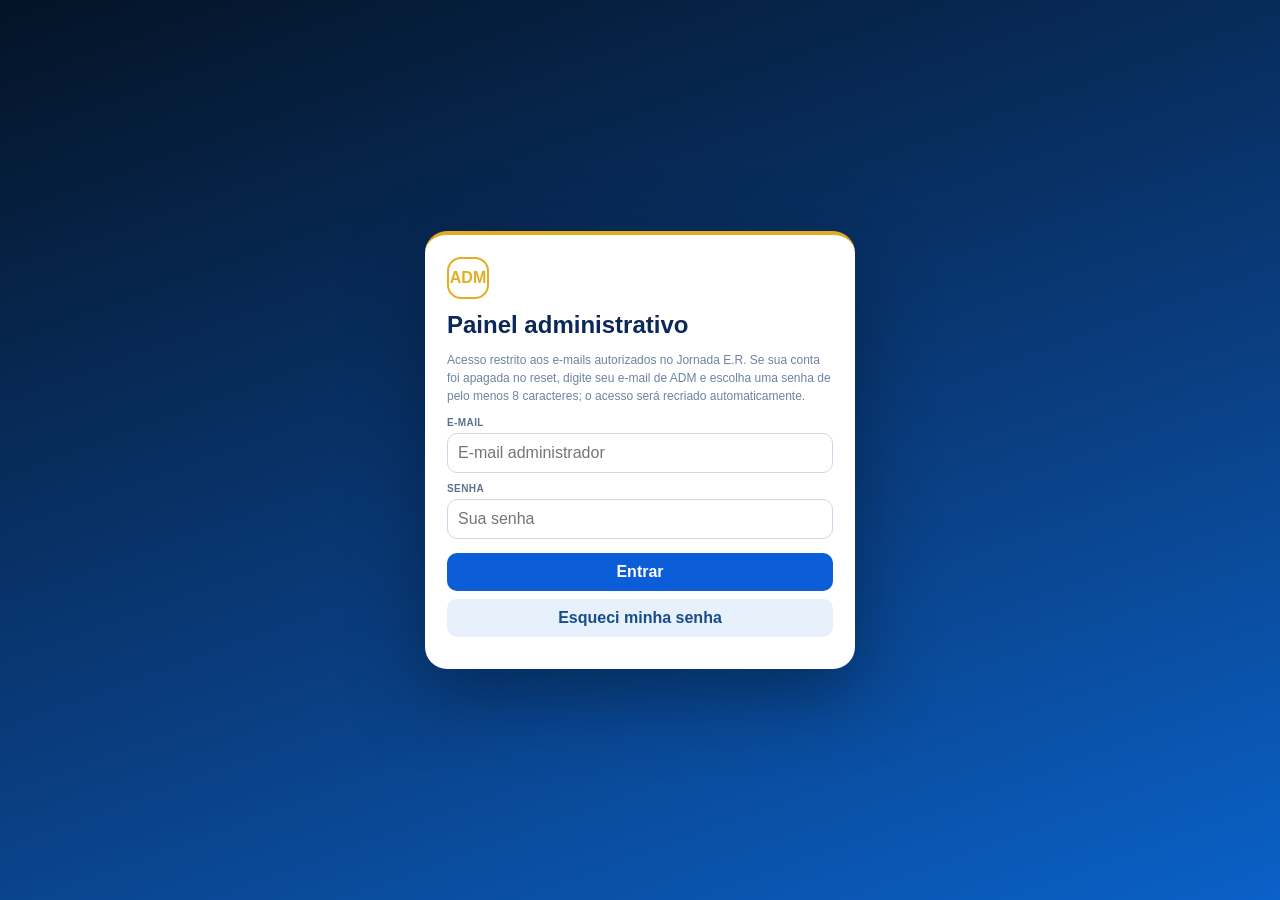
<file: docs/admin/index.html>
<!doctype html>
<html lang="pt-BR">
<head>
<meta charset="utf-8">
<meta name="viewport" content="width=device-width,initial-scale=1">
<meta http-equiv="Cache-Control" content="no-store">
<title>Jornada E.R. — Painel ADM</title>
<style>
:root{--navy:#061a33;--blue:#0b5ed7;--gold:#e3ad23;--bg:#eef5fd;--card:#fff;--text:#14253d;--muted:#6d83a1;--danger:#b4233b;--ok:#08724d}
*{box-sizing:border-box}body{margin:0;font-family:Arial,Helvetica,sans-serif;background:var(--bg);color:var(--text)}button,input,select,textarea{font:inherit}
.hidden{display:none!important}.topbar{background:linear-gradient(135deg,#061a33,#0b4d96);color:white;padding:16px;position:sticky;top:0;z-index:20;box-shadow:0 3px 14px #001a3430}.toprow{max-width:1180px;margin:auto;display:flex;align-items:center;gap:12px;justify-content:space-between}.brand{display:flex;align-items:center;gap:10px}.logo{width:42px;height:42px;border:2px solid var(--gold);border-radius:14px;display:grid;place-items:center;font-weight:900;color:var(--gold)}.brand h1{font-size:17px;margin:0}.brand small{opacity:.75}.wrap{max-width:1180px;margin:18px auto;padding:0 14px 80px}.login-shell{min-height:100vh;display:grid;place-items:center;padding:20px;background:linear-gradient(160deg,#041326,#0a3f83 60%,#0a61c8)}.login-card{width:min(100%,430px);background:white;border-radius:22px;padding:22px;box-shadow:0 25px 70px #00152e80;border-top:4px solid var(--gold)}.login-card h2{margin:0 0 6px;color:#0b2858}.login-card p{color:var(--muted);font-size:12px;line-height:1.5}.field{display:flex;flex-direction:column;gap:5px;margin-top:10px}.field label{font-size:10px;font-weight:900;color:#5b718e;letter-spacing:.04em}.field input,.field select,.field textarea{width:100%;border:1px solid #cbd9e9;border-radius:10px;padding:10px;background:#fff;color:var(--text)}textarea{min-height:92px;resize:vertical}.btn{border:0;border-radius:10px;padding:10px 13px;font-weight:900;cursor:pointer;background:#e8f0fb;color:#174d89}.btn.primary{background:var(--blue);color:white}.btn.danger{background:#ffedf0;color:var(--danger)}.btn.warn{background:#fff5d8;color:#7c5700}.btn.small{padding:7px 9px;font-size:11px}.btn:disabled{opacity:.55;cursor:not-allowed}.block{width:100%}.status{font-size:11px;margin-top:10px;color:var(--muted)}.status.bad{color:var(--danger)}.status.ok{color:var(--ok)}
.tabs{display:flex;gap:8px;flex-wrap:wrap;margin:14px 0}.tab{border:0;border-radius:999px;padding:9px 13px;background:#dfeaf8;color:#355a86;font-weight:900;cursor:pointer}.tab.active{background:var(--navy);color:#fff}.panel{display:none}.panel.active{display:block}.cards{display:grid;grid-template-columns:repeat(4,1fr);gap:12px}.card{background:var(--card);border-radius:16px;padding:14px;box-shadow:0 3px 16px #0b285810;border:1px solid #dde7f2}.metric strong{display:block;font-size:24px;color:#0c3971}.metric span{font-size:11px;color:var(--muted)}.section-head{display:flex;gap:10px;align-items:center;justify-content:space-between;margin:18px 0 10px}.section-head h2{margin:0;font-size:18px}.toolbar{display:flex;gap:8px;flex-wrap:wrap;align-items:center}.toolbar input,.toolbar select{border:1px solid #cbd9e9;border-radius:10px;padding:9px;background:white}.table-wrap{overflow:auto;background:white;border-radius:14px;border:1px solid #dce6f0}.table{width:100%;border-collapse:collapse;min-width:780px}.table th,.table td{padding:10px;border-bottom:1px solid #edf2f7;text-align:left;font-size:12px;vertical-align:top}.table th{background:#f6f9fd;color:#55708e;font-size:10px;text-transform:uppercase;letter-spacing:.04em;position:sticky;top:0}.pill{display:inline-block;border-radius:999px;padding:4px 8px;background:#eaf3ff;color:#235f9d;font-size:10px;font-weight:900}.pill.ok{background:#e8f8ef;color:#08724d}.pill.off{background:#f3f3f3;color:#777}.actions{display:flex;gap:6px;flex-wrap:wrap}.muted{color:var(--muted);font-size:11px}.modal{position:fixed;inset:0;background:#00162a99;display:grid;place-items:center;padding:12px;z-index:50}.modal-card{width:min(100%,720px);max-height:92vh;overflow:auto;background:white;border-radius:18px;padding:16px}.grid2{display:grid;grid-template-columns:1fr 1fr;gap:10px}.modal-head{display:flex;align-items:center;justify-content:space-between;gap:10px}.modal-head h3{margin:0}.close{border:0;background:#eef3fa;border-radius:10px;width:34px;height:34px;font-size:18px;cursor:pointer}.empty{padding:30px;text-align:center;color:var(--muted)}.notice{border-left:4px solid var(--blue);padding-left:10px}.notice.unpub{border-color:#aaa;opacity:.72}.danger-zone{border:1px solid #ffd6dd;background:#fff8f9}.avatar{width:34px;height:34px;border-radius:50%;object-fit:cover;background:#dce8f6;display:grid;place-items:center;font-weight:900;color:#315d8a}.upload-box{border:2px dashed #a9bfd8;background:#f8fbff;border-radius:16px;padding:18px;text-align:center}.upload-box input[type=file]{width:100%;padding:14px;background:white;border:1px solid #d6e2ef;border-radius:12px}.import-summary{margin-top:12px;padding:12px;border-radius:12px;background:#f4f8fd;font-size:12px;line-height:1.6}.import-warning{border-left:4px solid #d59a00;background:#fff8e5;padding:10px 12px;border-radius:8px;font-size:11px;color:#664b00}.codecols{font-family:ui-monospace,SFMono-Regular,Menlo,monospace;background:#eef3f8;border-radius:8px;padding:9px;font-size:10px;overflow:auto}.brand-preview{border-radius:22px;overflow:hidden;border:1px solid #d9e4ef;background:#fff;box-shadow:0 8px 24px #0b285817}.brand-preview-hero{min-height:210px;padding:18px;color:white;background:linear-gradient(135deg,var(--pv-navy,#061a33),var(--pv-primary,#0b5ed7));background-size:cover;background-position:center;position:relative}.brand-preview-hero:after{content:"";position:absolute;inset:0;background:linear-gradient(180deg,#00000012,#00000055);pointer-events:none}.brand-preview-content{position:relative;z-index:1}.brand-preview-top{display:flex;gap:10px;align-items:center}.brand-preview-logo{width:52px;height:52px;border-radius:14px;border:3px solid var(--pv-accent,#f4c542);background:#ffffff18;display:grid;place-items:center;overflow:hidden;font-weight:900}.brand-preview-logo img{width:100%;height:100%;object-fit:cover}.brand-preview h3{margin:12px 0 5px;font-size:20px}.brand-preview p{margin:0;font-size:12px;opacity:.9}.brand-preview-body{padding:14px;background:var(--pv-bg,#eef5fd);color:var(--pv-text,#0b2858)}.brand-preview-card{background:#fff;border-radius:15px;padding:12px;border:1px solid #dce7f2}.color-grid{display:grid;grid-template-columns:repeat(3,1fr);gap:10px}.color-field{display:flex;align-items:center;gap:8px}.color-field input[type=color]{width:46px;height:38px;padding:2px;border:1px solid #cbd9e9;border-radius:10px;background:#fff}.image-preview{width:100%;max-height:150px;object-fit:cover;border-radius:14px;border:1px solid #dce7f2;margin-top:8px;background:#f5f8fc}.layout-card-editor{border:1px solid #dce7f2;border-radius:16px;padding:13px;margin-top:10px;background:#fbfdff}.layout-card-editor h4{margin:0 0 8px}.layout-assets{display:grid;grid-template-columns:1fr 1fr;gap:10px}.asset-thumb{width:100%;height:86px;object-fit:cover;border-radius:12px;border:1px solid #dce7f2;background:#f4f7fb;margin-top:7px}.preview-exam-grid{display:grid;grid-template-columns:1fr 1fr;gap:8px}.preview-exam-card{min-height:104px;border-radius:15px;padding:11px;position:relative;overflow:hidden;background:#fff;border:1px solid #dce7f2;display:flex;flex-direction:column;justify-content:space-between}.preview-exam-card.image{color:#fff;background-size:cover;background-position:center}.preview-exam-card .pv-overlay{position:absolute;inset:0}.preview-exam-card .pv-bg{position:absolute;inset:0;width:100%;height:100%;display:block;transform-origin:center;z-index:0}.preview-exam-card .pv-card-overlay{position:absolute;inset:0;z-index:1}.preview-exam-card .pv-inner{position:relative;z-index:2}.preview-exam-card .pv-icon{width:32px;height:32px;border-radius:10px;background:#ffffffd9;display:grid;place-items:center;overflow:hidden;color:#123}.preview-exam-card .pv-icon img{width:100%;height:100%;object-fit:cover}.preview-exam-card h5{margin:7px 0 2px;font-size:11px}.preview-exam-card p{margin:0;font-size:8px;opacity:.86}.preview-badge{display:inline-block;margin-top:5px;padding:2px 6px;border-radius:999px;font-size:7px;font-weight:900}.preview-stats{display:grid;grid-template-columns:repeat(3,1fr);gap:7px;margin-top:10px}.preview-stat{border-radius:13px;padding:9px;text-align:center;border:1px solid #e1e9f2}.preview-stat .pv-stat-icon{font-size:16px}.preview-stat strong{display:block;font-size:15px}.preview-stat small{font-size:7px}.preview-stat i{display:block;width:32px;height:3px;border-radius:999px;margin:6px auto 0}.preview-banner{min-height:90px;border-radius:15px;margin-top:10px;padding:13px;display:flex;align-items:center;justify-content:center;text-align:center;color:#fff;background-size:cover;background-position:center;position:relative;overflow:hidden}.preview-banner>*{position:relative;z-index:1}.preview-banner:before{content:"";position:absolute;inset:0;background:var(--banner-overlay,#062b5c99)}.preview-banner img{width:42px;height:42px;object-fit:contain;margin-left:10px}
@media(max-width:850px){.cards{grid-template-columns:repeat(2,1fr)}.grid2{grid-template-columns:1fr}.brand small{display:none}}
#brandPreview{--pv-font-scale:1}
#brandPreview .brand-preview-top b{font-size:calc(16px * var(--pv-font-scale))}
#brandPreview #brandPreviewSubtitle{font-size:calc(10px * var(--pv-font-scale))!important}
#brandPreview h3{font-size:calc(20px * var(--pv-font-scale))}
#brandPreview .brand-preview-content>p{font-size:calc(12px * var(--pv-font-scale))}
#brandPreview #brandPreviewExamTitle,#brandPreview #brandPreviewPerformanceTitle{font-size:calc(14px * var(--pv-font-scale))}
#brandPreview #brandPreviewExamTagline{font-size:calc(10px * var(--pv-font-scale))!important}
#brandPreview #brandPreviewPerformanceLink{font-size:calc(7px * var(--pv-font-scale))!important}
#brandPreview .preview-exam-card h5{font-size:calc(11px * var(--pv-font-scale))}
#brandPreview .preview-exam-card p{font-size:calc(8px * var(--pv-font-scale))}
#brandPreview .preview-badge{font-size:calc(7px * var(--pv-font-scale))}
#brandPreview .preview-stat strong{font-size:calc(15px * var(--pv-font-scale))}
#brandPreview .preview-stat small{font-size:calc(7px * var(--pv-font-scale))}
</style>
</head>
<body>
<section id="loginView" class="login-shell">
  <div class="login-card">
    <div class="logo" style="margin-bottom:12px">ADM</div>
    <h2>Painel administrativo</h2>
    <p>Acesso restrito aos e-mails autorizados no Jornada E.R. Se sua conta foi apagada no reset, digite seu e-mail de ADM e escolha uma senha de pelo menos 8 caracteres; o acesso será recriado automaticamente.</p>
    <div class="field"><label>E-MAIL</label><input id="loginEmail" type="email" autocomplete="email" placeholder="E-mail administrador"></div>
    <div class="field"><label>SENHA</label><input id="loginPassword" type="password" autocomplete="current-password" placeholder="Sua senha"></div>
    <button id="loginBtn" class="btn primary block" style="margin-top:14px" onclick="login()">Entrar</button>
    <button class="btn block" style="margin-top:8px" onclick="recoverPassword()">Esqueci minha senha</button>
    <div id="loginStatus" class="status"></div>
  </div>
</section>

<section id="adminView" class="hidden">
  <header class="topbar"><div class="toprow">
    <div class="brand"><div class="logo">E.R.</div><div><h1>Jornada E.R. — ADM</h1><small id="adminEmail"></small></div></div>
    <button class="btn small" onclick="logout()">Sair</button>
  </div></header>
  <main class="wrap">
    <div class="tabs">
      <button class="tab active" data-panel="dashboard" onclick="openPanel('dashboard',this)">Resumo</button>
      <button class="tab" data-panel="embassies" onclick="openPanel('embassies',this)">Embaixadas</button>
      <button class="tab" data-panel="embassyAdmin" onclick="openPanel('embassyAdmin',this)">Minha Embaixada</button>
      <button class="tab" data-panel="branding" onclick="openPanel('branding',this)">Aparência</button>
      <button class="tab" data-panel="questions" onclick="openPanel('questions',this)">Questões</button>
      <button class="tab" data-panel="spreadsheets" onclick="openPanel('spreadsheets',this)">Planilhas</button>
      <button class="tab" data-panel="notices" onclick="openPanel('notices',this)">Avisos</button>
      <button class="tab" data-panel="materials" onclick="openPanel('materials',this)">Arquivos</button>
      <button class="tab" data-panel="competitions" onclick="openPanel('competitions',this)">Competições</button>
      <button class="tab" data-panel="chat" onclick="openPanel('chat',this)">Chat</button>
      <button class="tab" data-panel="users" onclick="openPanel('users',this)">Usuários</button>
      <button class="tab" data-panel="ranking" onclick="openPanel('ranking',this)">Ranking</button>
      <button class="tab" data-panel="analytics" onclick="openPanel('analytics',this)">📊 Estatísticas</button>
    </div>

    <section id="dashboard" class="panel active">
      <div class="cards">
        <div class="card metric"><strong id="mQuestions">—</strong><span>questões ativas</span></div>
        <div class="card metric"><strong id="mUsers">—</strong><span>contas</span></div>
        <div class="card metric"><strong id="mProfiles">—</strong><span>perfis</span></div>
        <div class="card metric"><strong id="mScores">—</strong><span>resultados</span></div>
        <div class="card metric"><strong id="mNotices">—</strong><span>avisos</span></div>
        <div class="card metric"><strong id="mVersion">—</strong><span>versão do conteúdo</span></div>
        <div class="card metric"><strong id="mIntegrated">—</strong><span>questões integradas</span></div>
      </div>
      <div class="card" style="margin-top:14px"><strong>Status do banco</strong><p id="dbStatus" class="muted">Carregando...</p><button class="btn" onclick="loadDashboard()">Atualizar resumo</button></div>
    </section>


    <section id="embassies" class="panel">
      <div class="section-head"><h2>Embaixadas — ADM Master</h2><button class="btn" onclick="loadMasterEmbassies()">Atualizar</button></div>
      <div class="card"><strong>Solicitações</strong><p class="muted">A criação de uma nova Embaixada só acontece após sua aprovação.</p><div id="masterRequestsStatus" class="status"></div>
        <div class="table-wrap"><table class="table"><thead><tr><th>Embaixada</th><th>Responsável</th><th>Local</th><th>Status</th><th>Anexo</th><th>Ações</th></tr></thead><tbody id="masterRequestsBody"></tbody></table></div>
      </div>
      <div class="card" style="margin-top:14px"><strong>Embaixadas cadastradas</strong><div class="table-wrap" style="margin-top:10px"><table class="table"><thead><tr><th>Embaixada</th><th>Código</th><th>Local</th><th>Membros</th><th>Status</th><th>Ações</th></tr></thead><tbody id="masterEmbassiesBody"></tbody></table></div></div>

      <div class="card" style="margin-top:14px">
        <strong>Migrar conta existente para uma Embaixada</strong>
        <p class="muted">Use esta opção para vincular contas antigas ou transferir membros comuns. Login, senha e perfil são preservados. O histórico de ranking e chat pode acompanhar a conta.</p>
        <div class="grid2">
          <div class="field"><label>USUÁRIO</label><select id="migrationUser"></select></div>
          <div class="field"><label>EMBAIXADA DE DESTINO</label><select id="migrationEmbassy"></select></div>
        </div>
        <label style="display:flex;gap:8px;align-items:center;margin-top:10px;font-size:12px"><input id="migrationHistory" type="checkbox" checked> Levar histórico de ranking e mensagens do chat para a Embaixada de destino</label>
        <div class="actions" style="margin-top:12px"><button class="btn primary" onclick="migrateExistingUser()">Migrar conta</button><button class="btn" onclick="loadMasterMigrationUsers()">Atualizar contas</button></div>
        <div id="migrationStatus" class="status"></div>
      </div>
    </section>

    <section id="embassyAdmin" class="panel">
      <div class="section-head"><div><h2 id="localEmbassyTitle">Minha Embaixada</h2><p id="localEmbassySubtitle" class="muted"></p></div><button class="btn" onclick="loadLocalEmbassyAdmin()">Atualizar</button></div>
      <div class="cards">
        <div class="card metric"><strong id="leMembers">—</strong><span>membros</span></div>
        <div class="card metric"><strong id="leScores">—</strong><span>resultados</span></div>
        <div class="card metric"><strong id="leNotices">—</strong><span>avisos</span></div>
        <div class="card metric"><strong id="leCompetitions">—</strong><span>competições</span></div>
      </div>

      <div class="card" style="margin-top:14px"><strong>Dados da Embaixada</strong>
        <div class="grid2">
          <div class="field"><label>NOME DA EMBAIXADA</label><input id="leName"></div>
          <div class="field"><label>IGREJA</label><input id="leChurch"></div>
          <div class="field"><label>CIDADE</label><input id="leCity"></div>
          <div class="field"><label>ESTADO</label><input id="leState"></div>
          <div class="field"><label>RESPONSÁVEL</label><input id="leResponsible"></div>
          <div class="field"><label>TELEFONE / CONTATO</label><input id="lePhone"></div>
          <div class="field"><label>E-MAIL DA EMBAIXADA</label><input id="leEmail" type="email"></div>
          <div class="field"><label>CÓDIGO DE ENTRADA</label><input id="leCode" readonly></div>
          <div class="field"><label>DCER</label><input id="leDcer"></div>
          <div class="field"><label>DAER</label><input id="leDaer"></div>
        </div>
        <button class="btn primary" style="margin-top:10px" onclick="saveLocalEmbassyDetails()">Salvar dados</button><span id="leDetailsStatus" class="status"></span>
      </div>

      <div class="card" style="margin-top:14px"><strong>Membros e administradores</strong>
        <p class="muted">O administrador principal pode promover outros membros a ADM local. Ninguém aqui pode criar outra Embaixada ou virar ADM Master.</p>
        <div class="table-wrap"><table class="table"><thead><tr><th>Membro</th><th>Carteirinha</th><th>Perfil</th><th>Último acesso</th><th>Ações</th></tr></thead><tbody id="leMembersBody"></tbody></table></div>
      </div>

      <div class="card" style="margin-top:14px">
        <strong>➕ Adicionar Embaixador existente</strong>
        <p class="muted">Use esta opção quando o garoto já tem conta no app, mas não conseguiu entrar na Embaixada pelo código. Só aparecem contas que ainda não pertencem a nenhuma Embaixada.</p>
        <div class="toolbar" style="margin-top:10px">
          <input id="leAddMemberSearch" placeholder="Nome, e-mail ou carteirinha" onkeydown="if(event.key==='Enter')searchLocalAvailableMembers()">
          <button class="btn" onclick="searchLocalAvailableMembers()">Buscar</button>
        </div>
        <div id="leAddMemberStatus" class="status"></div>
        <div class="table-wrap"><table class="table"><thead><tr><th>Nome</th><th>E-mail</th><th>Carteirinha</th><th>Último acesso</th><th>Ação</th></tr></thead><tbody id="leAvailableMembersBody"><tr><td colspan="5" class="empty">Digite um nome, e-mail ou carteirinha para buscar.</td></tr></tbody></table></div>
      </div>

      <div class="card" style="margin-top:14px"><strong>Aparência da Embaixada</strong>
        <p class="muted">Personalização local. A marca Jornada E.R. continua sendo a plataforma principal.</p>
        <div class="grid2">
          <div class="field"><label>SUBTÍTULO LOCAL</label><input id="leBrandSubtitle" maxlength="120"></div>
          <div class="field"><label>FRASE PRINCIPAL</label><input id="leBrandHero" maxlength="160"></div>
          <div class="field"><label>AZUL/PRINCIPAL</label><input id="leBrandPrimary" type="color" value="#0b5ed7"></div>
          <div class="field"><label>DESTAQUE</label><input id="leBrandAccent" type="color" value="#f4c542"></div>
          <div class="field"><label>FUNDO</label><input id="leBrandBackground" type="color" value="#eef5fd"></div>
          <div class="field"><label>TEXTO DO LOGO</label><input id="leBrandLogoText" maxlength="12" value="E.R."></div>
        </div>
        <button class="btn primary" style="margin-top:10px" onclick="saveLocalBranding()">Salvar aparência local</button><span id="leBrandStatus" class="status"></span>
      </div>

      <div class="grid2" style="margin-top:14px">
        <div class="card"><strong>Avisos da Embaixada</strong>
          <div class="field"><label>TÍTULO</label><input id="leNoticeTitle"></div><div class="field"><label>MENSAGEM</label><textarea id="leNoticeBody"></textarea></div>
          <button class="btn primary" onclick="createLocalNotice()">Publicar aviso</button><div id="leNoticesList" style="margin-top:10px"></div>
        </div>
        <div class="card"><strong>Competições da Embaixada</strong>
          <div class="field"><label>NOME</label><input id="leCompTitle"></div><div class="field"><label>DATA</label><input id="leCompDate" type="date"></div><div class="field"><label>LOCAL</label><input id="leCompLocation"></div>
          <button class="btn primary" onclick="createLocalCompetition()">Criar competição</button><div id="leCompetitionsList" style="margin-top:10px"></div>
        </div>
      </div>

      <div class="card" style="margin-top:14px"><strong>Materiais da Embaixada</strong>
        <div class="grid2"><div class="field"><label>TÍTULO</label><input id="leMatTitle"></div><div class="field"><label>ARQUIVO</label><input id="leMatFile" type="file"></div></div>
        <div class="field"><label>DESCRIÇÃO</label><textarea id="leMatDesc"></textarea></div>
        <button class="btn primary" onclick="uploadLocalMaterial()">Enviar material</button><div id="leMaterialsList" style="margin-top:10px"></div>
      </div>

      <div class="card" style="margin-top:14px"><strong>Moderação do chat</strong><div id="leChatList"></div></div>

      <div class="card danger-zone" style="margin-top:14px"><strong>Ranking da Embaixada</strong>
        <div class="toolbar" style="margin-top:8px"><select id="leRankExam" onchange="loadLocalScores()"><option value="">Todas as provas</option><option>Lucas</option><option>CGB</option><option>Evangelhos</option><option value="Bratcher">Livro Missionário</option><option value="BWAH">Sempre Embaixador</option></select><button class="btn" onclick="loadLocalScores()">Atualizar</button><button class="btn warn" onclick="resetLocalRanking()">Resetar seleção</button></div>
        <div class="table-wrap"><table class="table"><thead><tr><th>Embaixador</th><th>Prova</th><th>Resultado</th><th>%</th><th>Data</th><th></th></tr></thead><tbody id="leScoresBody"></tbody></table></div>
        <div style="margin-top:18px;border-top:1px solid #dce7f2;padding-top:14px">
          <strong>⚔️ Ranking dos desafios</strong>
          <p class="muted">Corrija o resultado ou retire um duelo da classificação desta Embaixada.</p>
          <div class="actions" style="display:flex;gap:8px;flex-wrap:wrap;margin:10px 0">
            <button class="btn" onclick="loadLocalDuelRanking()">Atualizar desafios</button>
            <button class="btn warn" onclick="resetLocalDuelRanking()">Zerar ranking dos desafios</button>
          </div>
          <div class="table-wrap"><table class="table"><thead><tr><th>Desafio</th><th>Placar</th><th>Resultado</th><th>Ranking</th><th>Data</th><th>Ações</th></tr></thead><tbody id="leDuelAdminBody"></tbody></table></div>
          <div id="leDuelAdminStatus" class="status"></div>
        </div>
      </div>
    </section>

    <section id="branding" class="panel">
      <div class="section-head"><h2>Aparência do App</h2><div class="actions"><button class="btn" onclick="loadBrandingAdmin()">Recarregar</button><button class="btn warn" onclick="resetBranding()">Restaurar padrão</button></div></div>

      <div class="grid2">
        <div>
          <div class="card">
            <strong>Identidade</strong>
            <div class="field"><label>NOME DO APP</label><input id="brandAppName" maxlength="60" oninput="previewBranding()"></div>
            <div class="field"><label>SUBTÍTULO</label><input id="brandSubtitle" maxlength="120" oninput="previewBranding()"></div>
            <div class="field"><label>FRASE PRINCIPAL</label><input id="brandHeroTitle" maxlength="160" oninput="previewBranding()"></div>
            <div class="field"><label>TEXTO ABAIXO DA FRASE</label><input id="brandHeroText" maxlength="160" oninput="previewBranding()"></div>
            <div class="field"><label>TEXTO DO LOGO (CASO NÃO USE IMAGEM)</label><input id="brandLogoText" maxlength="12" oninput="previewBranding()"></div>
          </div>

          <div class="card" id="typographyEditor" style="margin-top:12px;border:2px solid #b9d5f5">
            <div class="section-head" style="margin-top:0">
              <div>
                <strong style="font-size:17px">🔤 Tipografia</strong>
                <p class="muted" style="margin:4px 0 0">Ajuste manualmente o tamanho e o estilo das fontes do aplicativo inteiro.</p>
              </div>
              <span id="layoutFontScaleBig" class="pill" style="font-size:14px">100%</span>
            </div>
            <div class="grid2">
              <div class="field"><label>FONTE DOS TEXTOS</label><select id="layoutBodyFont" onchange="previewBranding()"><option value="system">Sistema / Inter</option><option value="arial">Arial</option><option value="trebuchet">Trebuchet MS</option><option value="verdana">Verdana</option><option value="georgia">Georgia</option><option value="tahoma">Tahoma</option><option value="courier">Courier New</option></select></div>
              <div class="field"><label>FONTE DOS TÍTULOS</label><select id="layoutHeadingFont" onchange="previewBranding()"><option value="system">Sistema / Inter</option><option value="arial">Arial</option><option value="trebuchet">Trebuchet MS</option><option value="verdana">Verdana</option><option value="georgia">Georgia</option><option value="tahoma">Tahoma</option><option value="courier">Courier New</option></select></div>
              <div class="field"><label>PESO DOS TÍTULOS</label><select id="layoutHeadingWeight" onchange="previewBranding()"><option value="600">600 — leve</option><option value="700">700 — forte</option><option value="800">800 — bem forte</option><option value="900">900 — máximo</option></select></div>
              <div class="field"><label>TAMANHO ATUAL</label><input id="layoutFontScaleNumber" type="number" min="80" max="140" step="1" value="100" oninput="setFontScaleFromNumber(this.value)"></div>
            </div>
            <div class="field" style="margin-top:8px">
              <label>TAMANHO GERAL DA FONTE: <span id="layoutFontScaleText">100%</span></label>
              <input id="layoutFontScale" type="range" min="80" max="140" step="1" value="100" style="width:100%" oninput="syncFontScaleText();previewBranding()">
            </div>
            <div class="actions" style="margin-top:8px;display:grid;grid-template-columns:1fr 1fr 1fr;gap:8px">
              <button type="button" class="btn" onclick="adjustFontScale(-2)">− Diminuir</button>
              <button type="button" class="btn" onclick="resetFontScale()">100%</button>
              <button type="button" class="btn primary" onclick="adjustFontScale(2)">+ Aumentar</button>
            </div>
            <p class="muted" style="margin:8px 0 0">Faixa de 80% a 140%. A prévia muda na hora; para publicar, use “Salvar aparência para todos”.</p>
          </div>


          <div class="card" style="margin-top:12px">
            <strong>Imagens</strong>
            <div class="field"><label>LOGO — JPG, PNG, WEBP OU GIF (ATÉ 5 MB)</label><input id="brandLogoFile" type="file" accept="image/jpeg,image/png,image/webp,image/gif"></div>
            <div class="actions" style="margin-top:8px"><button id="brandLogoUploadBtn" class="btn" onclick="uploadBrandImage('logo')">Enviar logo</button><button class="btn" onclick="clearBrandImage('logo')">Remover logo</button></div>
            <input id="brandLogoUrl" type="hidden"><img id="brandLogoPreview" class="image-preview hidden" alt="Prévia do logo">

            <div class="field" style="margin-top:16px"><label>IMAGEM DE FUNDO DO TOPO — ATÉ 5 MB</label><input id="brandHeroFile" type="file" accept="image/jpeg,image/png,image/webp,image/gif"></div>
            <div class="actions" style="margin-top:8px"><button id="brandHeroUploadBtn" class="btn" onclick="uploadBrandImage('hero')">Enviar imagem de fundo</button><button class="btn" onclick="clearBrandImage('hero')">Remover imagem</button></div>
            <input id="brandHeroImageUrl" type="hidden"><img id="brandHeroPreview" class="image-preview hidden" alt="Prévia da capa">

            <div class="field" style="margin-top:16px"><label>IMAGEM DE FUNDO GERAL DO APP — ATÉ 5 MB</label><input id="brandBackgroundFile" type="file" accept="image/jpeg,image/png,image/webp,image/gif"></div>
            <div class="actions" style="margin-top:8px"><button id="brandBackgroundUploadBtn" class="btn" onclick="uploadBrandImage('background')">Enviar fundo geral</button><button class="btn" onclick="clearBrandImage('background')">Remover fundo geral</button></div>
            <input id="brandBackgroundImageUrl" type="hidden"><img id="brandBackgroundPreview" class="image-preview hidden" alt="Prévia do fundo geral">
            <div class="field"><label>FORÇA DA IMAGEM DE FUNDO: <span id="brandBackgroundStrengthText">28%</span></label><input id="brandBackgroundStrength" type="range" min="0" max="100" value="28" oninput="$('brandBackgroundStrengthText').textContent=this.value+'%';previewBranding()"></div>
          </div>

          <div class="card" style="margin-top:12px">
            <strong>Tema e cores</strong>
            <div class="field"><label>TEMA PRONTO</label><select id="brandTheme" onchange="applyThemePreset(this.value)"><option>Clássico</option><option>Noite</option><option>Floresta</option><option>Vinho</option><option>Claro</option><option>Personalizado</option></select></div>
            <div class="color-grid" style="margin-top:10px">
              <div class="field"><label>AZUL ESCURO</label><div class="color-field"><input id="brandNavy" type="color" oninput="brandCustomColor()"></div></div>
              <div class="field"><label>PRINCIPAL</label><div class="color-field"><input id="brandPrimary" type="color" oninput="brandCustomColor()"></div></div>
              <div class="field"><label>SECUNDÁRIA</label><div class="color-field"><input id="brandSecondary" type="color" oninput="brandCustomColor()"></div></div>
              <div class="field"><label>DESTAQUE</label><div class="color-field"><input id="brandAccent" type="color" oninput="brandCustomColor()"></div></div>
              <div class="field"><label>FUNDO</label><div class="color-field"><input id="brandBackground" type="color" oninput="brandCustomColor()"></div></div>
              <div class="field"><label>TEXTO</label><div class="color-field"><input id="brandText" type="color" oninput="brandCustomColor()"></div></div>
            </div>
          </div>

          <div class="card" style="margin-top:12px">
            <strong>Nomes do menu</strong>
            <div class="grid2">
              <div class="field"><label>INÍCIO</label><input id="brandNavHome" maxlength="20"></div>
              <div class="field"><label>RANKING</label><input id="brandNavRanking" maxlength="20"></div>
              <div class="field"><label>STATUS</label><input id="brandNavStatus" maxlength="20"></div>
              <div class="field"><label>CHAT</label><input id="brandNavChat" maxlength="20"></div>
              <div class="field"><label>ALERTAS</label><input id="brandNavAlerts" maxlength="20"></div>
              <div class="field"><label>HISTÓRICO</label><input id="brandNavHistory" maxlength="20"></div>
            </div>
            <div class="field"><label>NOME DA ÁREA DE MATERIAIS</label><input id="brandMaterialsName" maxlength="60"></div>
          </div>

          <div class="card" style="margin-top:12px">
            <strong>Tela inicial e provas</strong>
            <div class="grid2">
              <div class="field"><label>TÍTULO DA ÁREA DE PROVAS</label><input id="brandHomeExamTitle" maxlength="80"></div>
              <div class="field"><label>FRASE AO LADO</label><input id="brandHomeExamTagline" maxlength="100"></div>
              <div class="field"><label>NOME — LUCAS</label><input id="brandExamLucasName" maxlength="40"></div>
              <div class="field"><label>DESCRIÇÃO — LUCAS</label><input id="brandExamLucasSubtitle" maxlength="100"></div>
              <div class="field"><label>NOME — CGB</label><input id="brandExamCgbName" maxlength="40"></div>
              <div class="field"><label>DESCRIÇÃO — CGB</label><input id="brandExamCgbSubtitle" maxlength="100"></div>
              <div class="field"><label>NOME — EVANGELHOS</label><input id="brandExamEvangelhosName" maxlength="40"></div>
              <div class="field"><label>DESCRIÇÃO — EVANGELHOS</label><input id="brandExamEvangelhosSubtitle" maxlength="100"></div>
              <div class="field"><label>NOME — LIVRO MISSIONÁRIO</label><input id="brandExamBratcherName" maxlength="40"></div>
              <div class="field"><label>DESCRIÇÃO — LIVRO MISSIONÁRIO</label><input id="brandExamBratcherSubtitle" maxlength="100"></div>
              <div class="field"><label>NOME — SEMPRE EMBAIXADOR</label><input id="brandExamBwahName" maxlength="40"></div>
              <div class="field"><label>DESCRIÇÃO — SEMPRE EMBAIXADOR</label><input id="brandExamBwahSubtitle" maxlength="100"></div>
              <div class="field"><label>TEXTO DO BOTÃO DAS PROVAS</label><input id="brandExamStartButton" maxlength="30"></div>
              <div class="field"><label>TÍTULO DO CARD DE COMPETIÇÃO</label><input id="brandHomeCompeteTitle" maxlength="80"></div>
              <div class="field"><label>TEXTO DO CARD DE COMPETIÇÃO</label><input id="brandHomeCompeteText" maxlength="120"></div>
              <div class="field"><label>TÍTULO DE DESEMPENHO</label><input id="brandHomePerformanceTitle" maxlength="80"></div>
              <div class="field"><label>RÓTULO — PROVAS CONCLUÍDAS</label><input id="brandStatDoneLabel" maxlength="50"></div>
              <div class="field"><label>RÓTULO — APROVEITAMENTO</label><input id="brandStatAccuracyLabel" maxlength="50"></div>
              <div class="field"><label>RÓTULO — PONTOS NA SEMANA</label><input id="brandStatWeekLabel" maxlength="50"></div>
              <div class="field"><label>TÍTULO DO BANCO</label><input id="brandSyncCardTitle" maxlength="60"></div>
              <div class="field"><label>BOTÃO SINCRONIZAR</label><input id="brandSyncButtonLabel" maxlength="30"></div>
            </div>
          </div>

          <div class="card" style="margin-top:12px">
            <strong>Textos do Ranking</strong>
            <p class="muted">Aqui estão inclusive os textos mostrados na tela da imagem que você enviou.</p>
            <div class="grid2">
              <div class="field"><label>TÍTULO DA TELA</label><input id="brandRankingScreenTitle" maxlength="80"></div>
              <div class="field"><label>ESCOLHA A PROVA</label><input id="brandRankingChooseExam" maxlength="80"></div>
              <div class="field"><label>SUA POSIÇÃO</label><input id="brandRankingPositionTitle" maxlength="80"></div>
              <div class="field"><label>CLASSIFICAÇÃO DA PROVA</label><input id="brandRankingClassificationTitle" maxlength="80"></div>
              <div class="field"><label>BOTÃO ATUALIZAR</label><input id="brandRankingUpdateButton" maxlength="40"></div>
              <div class="field"><label>RÓTULO MELHOR NOTA</label><input id="brandRankingBestScoreLabel" maxlength="50"></div>
            </div>
            <div class="field"><label>CRITÉRIO</label><input id="brandRankingCriterion" maxlength="180"></div>
            <div class="field"><label>MENSAGEM INICIAL</label><input id="brandRankingInitialSummary" maxlength="140"></div>
            <div class="field"><label>STATUS AO VIVO INICIAL</label><input id="brandRankingLiveInitial" maxlength="100"></div>
            <div class="field"><label>TEXTO DE MELHOR RESULTADO DA SEMANA</label><input id="brandRankingBestWeekText" maxlength="100"></div>
            <div class="field"><label>SEM TENTATIVA</label><input id="brandRankingNoAttemptText" maxlength="160"></div>
            <div class="field"><label>RANKING VAZIO</label><input id="brandRankingEmptyText" maxlength="160"></div>
            <div class="field"><label>ERRO AO CARREGAR</label><input id="brandRankingErrorText" maxlength="140"></div>
            <div class="field"><label>TENTE NOVAMENTE</label><input id="brandRankingRetryText" maxlength="140"></div>
            <div class="field"><label>STATUS DE FALHA TEMPORÁRIA</label><input id="brandRankingLiveErrorText" maxlength="100"></div>
          </div>

          <div class="card" style="margin-top:12px">
            <div class="section-head" style="margin-top:0">
              <div><strong>Topo da tela inicial</strong><p class="muted" style="margin:4px 0 0">Deixe o topo compacto e responsivo. A imagem se ajusta automaticamente entre celular, app, tablet e web, mantendo o recorte sem deformar.</p></div>
              <button class="btn primary" onclick="applyCompactHeroPreset()">Aplicar topo compacto</button>
            </div>
            <div class="grid2">
              <div class="field"><label>MODELO DO TOPO</label><select id="layoutHeroStyle" onchange="previewBranding()"><option value="classic">Clássico centralizado</option><option value="compact">Compacto ilustrado</option></select></div>
              <div class="field"><label>ALINHAMENTO DO TEXTO</label><select id="layoutHeroAlign" onchange="previewBranding()"><option value="left">Esquerda</option><option value="center">Centro</option></select></div>
              <div class="field"><label>POSIÇÃO DA IMAGEM</label><select id="layoutHeroImagePosition" onchange="previewBranding()"><option value="center">Centro</option><option value="top">Topo</option><option value="bottom">Parte inferior</option><option value="left">Esquerda</option><option value="right">Direita</option></select></div>
              <div class="field"><label>ALTURA MÁXIMA DO TOPO: <span id="layoutHeroHeightText">210px</span></label><input id="layoutHeroHeight" type="range" min="145" max="360" value="210" oninput="$('layoutHeroHeightText').textContent=this.value+'px';previewBranding()"></div>
              <div class="field"><label>TAMANHO DO LOGO: <span id="layoutHeroLogoSizeText">42px</span></label><input id="layoutHeroLogoSize" type="range" min="30" max="70" value="42" oninput="$('layoutHeroLogoSizeText').textContent=this.value+'px';previewBranding()"></div>
              <div class="field"><label>TAMANHO DO ESCUDO: <span id="layoutHeroShieldSizeText">104px</span></label><input id="layoutHeroShieldSize" type="range" min="54" max="160" value="104" oninput="$('layoutHeroShieldSizeText').textContent=this.value+'px';previewBranding()"></div>
              <div class="field"><label>ESCURECIMENTO DA CAPA: <span id="layoutHeroOverlayText">42%</span></label><input id="layoutHeroOverlay" type="range" min="0" max="85" value="42" oninput="$('layoutHeroOverlayText').textContent=this.value+'%';previewBranding()"></div>
              <div class="field"><label>ENCAIXE DO CARD DO USUÁRIO: <span id="layoutHeroOverlapText">22px</span></label><input id="layoutHeroOverlap" type="range" min="0" max="70" value="22" oninput="$('layoutHeroOverlapText').textContent=this.value+'px';previewBranding()"></div>
            </div>
            <div class="actions" style="margin-top:10px;flex-wrap:wrap">
              <label style="display:flex;gap:7px;align-items:center;font-size:12px"><input id="layoutHeroShowBrand" type="checkbox" checked onchange="previewBranding()"> Mostrar logo + nome</label>
              <label style="display:flex;gap:7px;align-items:center;font-size:12px"><input id="layoutHeroShowShield" type="checkbox" checked onchange="previewBranding()"> Mostrar escudo grande separado</label>
              <label style="display:flex;gap:7px;align-items:center;font-size:12px"><input id="layoutHeroShowAlert" type="checkbox" checked onchange="previewBranding()"> Mostrar sino</label>
              <label style="display:flex;gap:7px;align-items:center;font-size:12px"><input id="layoutHeroShowProfile" type="checkbox" checked onchange="previewBranding()"> Mostrar perfil no topo</label>
              <label style="display:flex;gap:7px;align-items:center;font-size:12px"><input id="layoutHeroShowSubtitle" type="checkbox" checked onchange="previewBranding()"> Mostrar subtítulo</label>
              <label style="display:flex;gap:7px;align-items:center;font-size:12px"><input id="layoutHeroShowText" type="checkbox" checked onchange="previewBranding()"> Mostrar texto abaixo da frase</label>
            </div>
            <div class="field" style="margin-top:12px"><label>ESCUDO/BRASÃO DO TOPO (OPCIONAL — SE VAZIO, USA O LOGO PRINCIPAL)</label><input id="layoutHeroShieldFile" type="file" accept="image/jpeg,image/png,image/webp,image/gif"><input id="layoutHeroShieldUrl" type="hidden"><div class="actions" style="margin-top:7px"><button id="layoutHeroShieldBtn" class="btn" onclick="uploadHeroShield()">Enviar escudo</button><button class="btn" onclick="clearHeroShield()">Remover escudo separado</button></div><img id="layoutHeroShieldPreview" class="asset-thumb hidden" alt=""></div>
          </div>


          <div class="card" style="margin-top:12px">
            <div class="section-head" style="margin-top:0">
              <div><strong>Editor visual avançado</strong><p class="muted" style="margin:4px 0 0">Controle as provas, a Esgrima Bíblica e os Jogos E.R.: nome, descrição, ícones, imagens, filtros e ordem dos cards.</p></div>
              <button class="btn primary" onclick="applyIllustratedPreset()">Aplicar estilo “Cards ilustrados”</button>
            </div>
            <div class="grid2">
              <div class="field"><label>ESTILO DOS CARDS DA TELA INICIAL</label><select id="layoutExamStyle" onchange="previewBranding()"><option value="classic">Clássico</option><option value="image">Cards com imagem</option></select></div>
              <div class="field"><label>ARREDONDAMENTO DOS CARDS: <span id="layoutExamRadiusText">18px</span></label><input id="layoutExamRadius" type="range" min="8" max="30" value="18" oninput="$('layoutExamRadiusText').textContent=this.value+'px';previewBranding()"></div>
              <div class="field"><label>ALTURA DOS CARDS: <span id="layoutExamHeightText">142px</span></label><input id="layoutExamHeight" type="range" min="115" max="210" value="142" oninput="$('layoutExamHeightText').textContent=this.value+'px';previewBranding()"></div>
            </div>
            <div id="brandExamCardEditors"></div>
          </div>

          <div class="card" style="margin-top:12px">
            <div class="section-head" style="margin-top:0">
              <div><strong>Cards de desempenho</strong><p class="muted" style="margin:4px 0 0">Monte essa área no estilo da referência: cards compactos, ícone lateral, valor grande e barra colorida.</p></div>
              <button class="btn primary" onclick="applyCompactPerformancePreset()">Aplicar estilo compacto</button>
            </div>
            <div class="grid2">
              <div class="field"><label>ESTILO</label><select id="layoutPerformanceStyle" onchange="previewBranding()"><option value="classic">Clássico</option><option value="compact">Compacto</option></select></div>
              <div class="field"><label>TEXTO DO LINK DO HISTÓRICO</label><input id="layoutPerformanceLinkText" maxlength="60" oninput="previewBranding()"></div>
              <div class="field"><label>ARREDONDAMENTO: <span id="layoutPerformanceRadiusText">14px</span></label><input id="layoutPerformanceRadius" type="range" min="8" max="26" value="14" oninput="$('layoutPerformanceRadiusText').textContent=this.value+'px';previewBranding()"></div>
              <div class="field"><label>ESPAÇO ENTRE CARDS: <span id="layoutPerformanceGapText">8px</span></label><input id="layoutPerformanceGap" type="range" min="4" max="18" value="8" oninput="$('layoutPerformanceGapText').textContent=this.value+'px';previewBranding()"></div>
              <div class="field"><label>TAMANHO DO ÍCONE: <span id="layoutPerformanceIconSizeText">32px</span></label><input id="layoutPerformanceIconSize" type="range" min="24" max="48" value="32" oninput="$('layoutPerformanceIconSizeText').textContent=this.value+'px';previewBranding()"></div>
              <div class="field"><label>TAMANHO DO VALOR: <span id="layoutPerformanceValueSizeText">20px</span></label><input id="layoutPerformanceValueSize" type="range" min="16" max="30" value="20" oninput="$('layoutPerformanceValueSizeText').textContent=this.value+'px';previewBranding()"></div>
            </div>
            <div class="actions" style="margin-top:8px;flex-wrap:wrap">
              <label style="display:flex;align-items:center;gap:7px;font-size:12px"><input id="layoutPerformanceShowLink" type="checkbox" onchange="previewBranding()"> Mostrar link “ver histórico”</label>
              <label style="display:flex;align-items:center;gap:7px;font-size:12px"><input id="layoutPerformanceShadow" type="checkbox" checked onchange="previewBranding()"> Mostrar sombra</label>
              <label style="display:flex;align-items:center;gap:7px;font-size:12px"><input id="layoutPerformanceShowAccent" type="checkbox" checked onchange="previewBranding()"> Mostrar barra colorida</label>
            </div>
            <div id="brandPerformanceEditors"></div>
          </div>

          <div class="card" style="margin-top:12px">
            <strong>Banner inferior da tela inicial</strong>
            <p class="muted">Monte um banner com imagem, frase/versículo, referência e logo, semelhante ao exemplo enviado.</p>
            <label style="display:flex;align-items:center;gap:7px;font-size:12px"><input id="layoutBannerEnabled" type="checkbox" onchange="previewBranding()"> Mostrar banner</label>
            <div class="grid2">
              <div class="field"><label>FRASE / VERSÍCULO</label><textarea id="layoutBannerQuote" maxlength="240" oninput="previewBranding()"></textarea></div>
              <div class="field"><label>REFERÊNCIA</label><input id="layoutBannerReference" maxlength="80" oninput="previewBranding()"></div>
              <div class="field"><label>COR DO TEXTO</label><input id="layoutBannerTextColor" type="color" oninput="previewBranding()"></div>
              <div class="field"><label>COR DO FILTRO SOBRE A IMAGEM</label><input id="layoutBannerOverlayColor" type="color" oninput="previewBranding()"></div>
              <div class="field"><label>INTENSIDADE DO FILTRO: <span id="layoutBannerOverlayText">48%</span></label><input id="layoutBannerOverlayStrength" type="range" min="0" max="90" value="48" oninput="$('layoutBannerOverlayText').textContent=this.value+'%';previewBranding()"></div>
            </div>
            <div class="layout-assets">
              <div class="field"><label>IMAGEM DE FUNDO DO BANNER</label><input id="layoutBannerBgFile" type="file" accept="image/jpeg,image/png,image/webp,image/gif"><input id="layoutBannerBgUrl" type="hidden"><button id="layoutBannerBgBtn" class="btn" style="margin-top:7px" onclick="uploadBannerAsset('background')">Enviar imagem</button><button class="btn" style="margin-top:7px" onclick="clearBannerAsset('background')">Remover</button><img id="layoutBannerBgPreview" class="asset-thumb hidden" alt=""></div>
              <div class="field"><label>LOGO NO BANNER</label><input id="layoutBannerLogoFile" type="file" accept="image/jpeg,image/png,image/webp,image/gif"><input id="layoutBannerLogoUrl" type="hidden"><button id="layoutBannerLogoBtn" class="btn" style="margin-top:7px" onclick="uploadBannerAsset('logo')">Enviar logo</button><button class="btn" style="margin-top:7px" onclick="clearBannerAsset('logo')">Remover</button><img id="layoutBannerLogoPreview" class="asset-thumb hidden" alt=""></div>
            </div>
          </div>

          <button id="saveBrandingBtn" class="btn primary block" style="margin-top:12px" onclick="saveBranding()">Salvar aparência para todos</button>
          <div id="brandingStatus" class="status"></div>
        </div>

        <div>
          <div class="card" style="position:sticky;top:92px">
            <strong>Pré-visualização</strong>
            <p class="muted">A prévia muda enquanto você edita. O app só muda para todos depois de salvar.</p>
            <div id="brandPreview" class="brand-preview">
              <div id="brandPreviewHero" class="brand-preview-hero">
                <div class="brand-preview-content">
                  <div class="brand-preview-top"><div id="brandPreviewLogo" class="brand-preview-logo">E.R.</div><div><b id="brandPreviewName">Jornada E.R.</b><div id="brandPreviewSubtitle" style="font-size:10px;opacity:.85">Estudo, competição e acompanhamento</div></div></div>
                  <h3 id="brandPreviewTitle">Mais conteúdo. Mais preparo. Mais para Sua obra!</h3>
                  <p id="brandPreviewText">DISCIPLINA • COMUNHÃO • SERVIÇO • MISSÃO</p>
                </div>
              </div>
              <div id="brandPreviewBody" class="brand-preview-body">
                <div class="brand-preview-card"><b id="brandPreviewExamTitle">Escolha uma prova</b><p id="brandPreviewExamTagline" style="font-size:10px;margin:4px 0 8px">Estude. Cresça. Sirva.</p><div id="brandVisualExamPreview" class="preview-exam-grid"></div></div>
                <div class="brand-preview-card" style="margin-top:9px"><div style="display:flex;justify-content:space-between;gap:8px;align-items:center"><b id="brandPreviewPerformanceTitle">Seu desempenho</b><small id="brandPreviewPerformanceLink" style="font-size:7px"></small></div><div id="brandVisualStatsPreview" class="preview-stats"></div></div>
                <div id="brandVisualBannerPreview" class="preview-banner hidden"></div>
              </div>
            </div>
          </div>
        </div>
      </div>
    </section>

    <section id="questions" class="panel">
      <div class="section-head"><h2>Banco de questões</h2><div class="actions"><button class="btn" onclick="exportQuestionsSpreadsheet()">⬇️ Exportar planilha</button><button class="btn primary" onclick="newQuestion()">+ Nova questão</button></div></div>
      <div class="toolbar">
        <input id="qSearch" placeholder="Buscar pergunta, seção ou ID" onkeydown="if(event.key==='Enter')loadQuestions()">
        <select id="qExam"><option value="">Todas as provas</option><option>Lucas</option><option>CGB</option><option>Evangelhos</option><option value="Bratcher">Livro Missionário</option><option value="BWAH">Sempre Embaixador</option></select>
        <button class="btn" onclick="loadQuestions()">Buscar</button>
      </div>
      <div class="table-wrap" style="margin-top:10px"><table class="table"><thead><tr><th>ID</th><th>Prova</th><th>Pergunta</th><th>Resposta</th><th>Status</th><th>Ações</th></tr></thead><tbody id="questionsBody"></tbody></table></div>
      <div id="questionsStatus" class="status"></div>
    </section>

    <section id="spreadsheets" class="panel">
      <div class="section-head"><h2>Trocar planilha de questões</h2><div class="actions"><button class="btn primary" onclick="exportQuestionsSpreadsheet()">⬇️ Exportar banco atual</button><a class="btn" href="./modelo-questoes.xlsx" download>Baixar modelo XLSX</a></div></div>
      <div class="card">
        <div class="upload-box">
          <strong>Selecione a nova planilha</strong>
          <p class="muted">Formatos aceitos: XLSX, XLS ou CSV. A aba recomendada é <b>Questoes</b>.</p>
          <input id="sheetFile" type="file" accept=".xlsx,.xls,.csv,application/vnd.openxmlformats-officedocument.spreadsheetml.sheet,application/vnd.ms-excel,text/csv">
        </div>
        <div class="grid2" style="margin-top:12px">
          <div class="field"><label>MODO DE IMPORTAÇÃO</label>
            <select id="sheetMode">
              <option value="replace">Substituir todo o banco atual</option>
              <option value="merge">Mesclar / atualizar pelo ID</option>
            </select>
          </div>
          <div class="field"><label>REGRA DE DIFICULDADE</label>
            <input value="Difícil por padrão; respeita coluna Dificuldade quando preenchida" disabled>
          </div>
        </div>
        <div class="import-warning" style="margin-top:12px"><b>Substituir todo o banco</b> apaga as questões atuais e coloca apenas as questões da planilha selecionada. O processo só acontece depois da validação e de duas confirmações.</div>
        <div class="actions" style="margin-top:12px">
          <button id="validateSheetBtn" class="btn" onclick="importSpreadsheet('validate')">Validar planilha</button>
          <button id="applySheetBtn" class="btn primary" onclick="applySpreadsheet()">Importar planilha</button>
        </div>
        <div id="sheetStatus" class="status"></div>
        <div id="sheetResult" class="import-summary hidden"></div>
      </div>
      <div class="card" style="margin-top:12px">
        <strong>Colunas reconhecidas</strong>
        <p class="muted">O importador aceita os mesmos nomes da planilha atual. ID, Prova, Pergunta, Alternativas A–D e Correta são obrigatórios.</p>
        <div class="codecols">ID | Prova | Número | Seção | Pergunta | Alternativa A | Alternativa B | Alternativa C | Alternativa D | Correta | Explicação | Referência | Ativa | Dificuldade</div>
        <p class="muted" style="margin-bottom:0">Provas aceitas: Lucas, CGB, Evangelhos, Livro Missionário/Bratcher e Sempre Embaixador/BWAH. Questões com texto “Questão integrada” são rejeitadas.</p>
      </div>
    </section>

    <section id="notices" class="panel">
      <div class="section-head"><h2>Avisos e notificações</h2><button class="btn primary" onclick="newNotice()">+ Nova notificação</button></div>
      <div class="card" style="margin-bottom:12px"><strong>Canal de alertas</strong><p class="muted" style="margin-bottom:0">Ao publicar um novo aviso, os usuários conectados recebem um alerta em tempo real e o aviso fica marcado como não lido até ser aberto.</p></div>
      <div id="noticeList"></div>
      <div id="noticesStatus" class="status"></div>
    </section>

    <section id="materials" class="panel">
      <div class="section-head"><h2>Materiais e arquivos</h2><button class="btn" onclick="loadMaterials()">Atualizar</button></div>
      <div class="card">
        <strong>Enviar material aos Embaixadores</strong>
        <p class="muted">Arquivos ficam privados no Supabase e só podem ser abertos por usuários logados. Limite: 25 MB por arquivo.</p>
        <div class="grid2">
          <div class="field"><label>TÍTULO</label><input id="materialTitle" maxlength="120" placeholder="Ex.: Regulamento da competição"></div>
          <div class="field"><label>ARQUIVO</label><input id="materialFile" type="file" accept=".pdf,.doc,.docx,.xls,.xlsx,.ppt,.pptx,.txt,.csv,.zip,.jpg,.jpeg,.png,.webp,.mp3,.m4a,.mp4"></div>
        </div>
        <div class="field"><label>DESCRIÇÃO (OPCIONAL)</label><textarea id="materialDescription" maxlength="1000" placeholder="Explique rapidamente o conteúdo do arquivo."></textarea></div>
        <div class="actions" style="margin-top:12px">
          <label style="display:flex;gap:7px;align-items:center;font-size:12px"><input id="materialPublished" type="checkbox" checked> Publicar no app</label>
          <label style="display:flex;gap:7px;align-items:center;font-size:12px"><input id="materialNotify" type="checkbox" checked> Notificar os usuários</label>
        </div>
        <button id="uploadMaterialBtn" class="btn primary" style="margin-top:12px" onclick="uploadMaterial()">Enviar arquivo</button>
        <div id="materialsStatus" class="status"></div>
      </div>
      <div class="section-head"><h2>Arquivos enviados</h2></div>
      <div class="table-wrap"><table class="table"><thead><tr><th>Material</th><th>Arquivo</th><th>Tamanho</th><th>Status</th><th>Data</th><th>Ações</th></tr></thead><tbody id="materialsBody"></tbody></table></div>
    </section>

    <section id="competitions" class="panel">
      <div class="section-head"><h2>Competições</h2><button class="btn primary" onclick="newCompetition()">+ Nova competição</button></div>
      <div class="card" style="margin-bottom:12px">
        <strong>Contagem regressiva no app</strong>
        <p class="muted" style="margin-bottom:0">O aplicativo mostra automaticamente a próxima competição publicada cuja data ainda não passou. Você pode manter várias datas cadastradas.</p>
      </div>
      <div class="table-wrap"><table class="table"><thead><tr><th>Competição</th><th>Data</th><th>Local</th><th>Status</th><th>Ações</th></tr></thead><tbody id="competitionsBody"></tbody></table></div>
      <div id="competitionsStatus" class="status"></div>
    </section>

    <section id="chat" class="panel">
      <div class="section-head"><h2>Moderação do bate-papo</h2><button class="btn" onclick="loadAdminChat()">Atualizar</button></div>
      <div class="card" style="margin-bottom:12px"><strong>Chat geral</strong><p class="muted" style="margin-bottom:0">Mensagens enviadas pelos usuários aparecem aqui. Você pode excluir mensagens quando necessário.</p></div>
      <div class="table-wrap"><table class="table"><thead><tr><th>Usuário</th><th>Mensagem</th><th>Data</th><th>Ações</th></tr></thead><tbody id="adminChatBody"></tbody></table></div>
      <div id="adminChatStatus" class="status"></div>
    </section>

    <section id="users" class="panel">
      <div class="section-head"><h2>Usuários e perfis</h2><button class="btn" onclick="loadUsers()">Atualizar</button></div>
      <div class="table-wrap"><table class="table"><thead><tr><th>Conta</th><th>Perfil</th><th>Embaixada/Igreja</th><th>Último acesso</th><th>Tentativas</th><th>Ações</th></tr></thead><tbody id="usersBody"></tbody></table></div>
      <div id="usersStatus" class="status"></div>
    </section>


    <section id="analytics" class="panel">
      <div class="section-head">
        <div><h2>📊 Estatísticas de uso</h2><p class="muted">Acompanhe frequência, tempo ativo, estudos, questões, jogos e áreas mais usadas no Jornada E.R.</p></div>
        <button class="btn" onclick="loadAnalytics()">Atualizar</button>
      </div>

      <div class="card">
        <div class="grid2">
          <div class="field"><label>PERÍODO</label><select id="analyticsDays" onchange="loadAnalytics()"><option value="7">7 dias</option><option value="14">14 dias</option><option value="30" selected>30 dias</option><option value="90">90 dias</option></select></div>
          <div id="analyticsEmbassyField" class="field"><label>EMBAIXADA</label><select id="analyticsEmbassy" onchange="loadAnalytics()"><option value="">Todas as Embaixadas</option></select></div>
        </div>
        <div id="analyticsStatus" class="status"></div>
      </div>

      <div class="cards" style="margin-top:14px">
        <div class="card metric"><strong id="anActiveToday">—</strong><span>ativos hoje</span></div>
        <div class="card metric"><strong id="anActivePeriod">—</strong><span>ativos no período</span></div>
        <div class="card metric"><strong id="anLoginsToday">—</strong><span>logins hoje</span></div>
        <div class="card metric"><strong id="anLoginsPeriod">—</strong><span>logins no período</span></div>
        <div class="card metric"><strong id="anTime">—</strong><span>tempo ativo</span></div>
        <div class="card metric"><strong id="anQuestions">—</strong><span>questões respondidas</span></div>
        <div class="card metric"><strong id="anAttempts">—</strong><span>provas concluídas</span></div>
        <div class="card metric"><strong id="anGames">—</strong><span>partidas/duelos</span></div>
      </div>

      <div class="grid2" style="margin-top:14px">
        <div class="card"><strong>Atividade diária</strong><p class="muted">Logins e usuários ativos por dia.</p><div id="analyticsLoginChart" style="min-height:230px"></div></div>
        <div class="card"><strong>Questões e partidas</strong><p class="muted">Volume diário de estudo e jogos.</p><div id="analyticsStudyChart" style="min-height:230px"></div></div>
      </div>

      <div class="grid2" style="margin-top:14px">
        <div class="card"><strong>Áreas mais acessadas</strong><p class="muted">Telas que os Embaixadores mais abriram no período.</p><div id="analyticsScreens"></div></div>
        <div class="card"><strong>Distribuição das atividades</strong><div id="analyticsBreakdown" style="margin-top:10px"></div></div>
      </div>

      <div class="card" style="margin-top:14px">
        <div class="section-head" style="margin-top:0"><div><strong>Desempenho individual dos Embaixadores</strong><p class="muted">Escolha um Embaixador para abrir um painel semelhante ao “Meu Status” do aplicativo.</p></div><input id="analyticsUserSearch" placeholder="Buscar nome ou e-mail" oninput="renderAnalyticsUsers()" style="max-width:260px"></div>
        <div class="field" style="margin:10px 0 14px"><label>VER STATUS DE</label><select id="analyticsSelectedUser" onchange="loadAnalyticsUserStatus(this.value)"><option value="">Selecione um Embaixador</option></select></div>
        <div class="table-wrap"><table class="table"><thead><tr><th>Embaixador</th><th>Último acesso</th><th>Logins</th><th>Tempo</th><th>Questões</th><th>Provas</th><th>Jogos</th><th>Duelos</th><th>Quiz ao vivo</th><th></th></tr></thead><tbody id="analyticsUsersBody"></tbody></table></div>
      </div>

      <div id="analyticsUserStatus" class="hidden" style="margin-top:14px">
        <div class="card">
          <div style="display:flex;align-items:center;gap:12px;flex-wrap:wrap">
            <div id="ausAvatar" style="width:58px;height:58px;border-radius:50%;background:#e8f0fa;display:grid;place-items:center;font-weight:1000;font-size:20px;overflow:hidden"></div>
            <div style="flex:1;min-width:180px"><h2 id="ausName" style="margin:0"></h2><div id="ausMeta" class="muted" style="margin-top:3px"></div></div>
            <button class="btn" onclick="$('analyticsUserStatus').classList.add('hidden')">Fechar</button>
          </div>
        </div>

        <div class="card" style="margin-top:12px">
          <strong>Ver desempenho</strong>
          <div id="ausExamTabs" class="rank-tabs" style="margin-top:10px">
            <button class="rank-tab active" data-aus-exam="ALL" onclick="setAdminStatusExam('ALL',this)">Todas</button>
            <button class="rank-tab" data-aus-exam="Lucas" onclick="setAdminStatusExam('Lucas',this)">Lucas</button>
            <button class="rank-tab" data-aus-exam="CGB" onclick="setAdminStatusExam('CGB',this)">CGB</button>
            <button class="rank-tab" data-aus-exam="Evangelhos" onclick="setAdminStatusExam('Evangelhos',this)">Evangelhos</button>
            <button class="rank-tab" data-aus-exam="Bratcher" onclick="setAdminStatusExam('Bratcher',this)">Missionário</button>
            <button class="rank-tab" data-aus-exam="BWAH" onclick="setAdminStatusExam('BWAH',this)">Sempre E.</button>
          </div>
        </div>

        <div class="cards" style="margin-top:12px">
          <div class="card metric"><strong id="ausBest">—</strong><span>melhor nota</span></div>
          <div class="card metric"><strong id="ausAvg">—</strong><span>média</span></div>
          <div class="card metric"><strong id="ausAttempts">0</strong><span>tentativas</span></div>
          <div class="card metric"><strong id="ausAccuracy">—</strong><span>aproveitamento</span></div>
          <div class="card metric"><strong id="ausLogins">0</strong><span>logins</span></div>
          <div class="card metric"><strong id="ausTime">0 min</strong><span>tempo ativo</span></div>
        </div>

        <div class="grid2" style="margin-top:12px">
          <div class="card"><strong>Evolução das tentativas</strong><p class="muted">Mesma leitura do “Meu Status”, usando o histórico real do Embaixador.</p><div id="ausLineChart" style="min-height:230px"></div></div>
          <div class="card"><strong>Acertos x erros</strong><div style="display:flex;align-items:center;justify-content:center;gap:22px;flex-wrap:wrap;margin-top:18px"><div id="ausDonut" style="width:150px;height:150px;border-radius:50%;display:grid;place-items:center;background:conic-gradient(#0b5ed7 0%,#e5edf7 0)"><div style="width:94px;height:94px;border-radius:50%;background:#fff;display:grid;place-items:center"><strong id="ausDonutPct" style="font-size:22px">—</strong></div></div><div><div>✅ <b id="ausRight">0</b> acertos</div><div style="margin-top:8px">❌ <b id="ausWrong">0</b> erros</div></div></div></div>
        </div>

        <div class="card" style="margin-top:12px"><strong>Mapa de resultado por prova</strong><div id="ausExamMap" style="margin-top:10px"></div></div>

        <div class="grid2" style="margin-top:12px">
          <div class="card"><strong>Jogos E.R.</strong><div id="ausGames" style="margin-top:10px"></div></div>
          <div class="card"><strong>Uso do aplicativo</strong><div id="ausUsage" style="margin-top:10px"></div></div>
        </div>

        <div class="card" style="margin-top:12px"><strong>Atividade recente</strong><p class="muted">Logins, tempo ativo e questões por dia.</p><div id="ausDailyChart" style="min-height:230px"></div></div>
      </div>
    </section>

    <section id="ranking" class="panel">
      <div class="section-head"><h2>Resultados do ranking</h2><div class="toolbar"><select id="rankExam" onchange="loadScores()"><option value="">Todas as provas</option><option>Lucas</option><option>CGB</option><option>Evangelhos</option><option value="Bratcher">Livro Missionário</option><option value="BWAH">Sempre Embaixador</option></select><button class="btn" onclick="loadScores()">Atualizar</button></div></div>
      <div class="table-wrap"><table class="table"><thead><tr><th>Jogador</th><th>Prova</th><th>Nota</th><th>Percentual</th><th>Data</th><th>Ações</th></tr></thead><tbody id="scoresBody"></tbody></table></div>
      <div class="card" style="margin-top:14px">
        <strong>⚔️ Ranking dos desafios</strong>
        <p class="muted">Aqui você pode corrigir o vencedor, retirar um duelo do ranking, restaurá-lo ou apagar o registro definitivamente.</p>
        <div class="actions" style="display:flex;gap:8px;flex-wrap:wrap;margin:10px 0">
          <button class="btn" onclick="loadMasterDuelRanking()">Atualizar desafios</button>
          <button class="btn warn" onclick="resetMasterDuelRanking()">Zerar ranking dos desafios</button>
        </div>
        <div class="table-wrap"><table class="table"><thead><tr><th>Desafio</th><th>Placar</th><th>Resultado</th><th>Ranking</th><th>Data</th><th>Ações</th></tr></thead><tbody id="duelAdminBody"></tbody></table></div>
        <div id="duelAdminStatus" class="status"></div>
      </div>
      <div class="card danger-zone" style="margin-top:14px"><strong>Zona de risco</strong><p class="muted">Use estas ações somente quando quiser iniciar uma nova classificação. Não remove contas nem perfis.</p><div class="actions" style="display:flex;gap:8px;flex-wrap:wrap"><button class="btn warn" onclick="resetSelectedExamScores()">Resetar prova selecionada</button><button class="btn danger" onclick="resetScores()">Zerar todo o ranking</button></div></div>
      <div id="scoresStatus" class="status"></div>
    </section>
  </main>
</section>

<div id="questionModal" class="modal hidden"><div class="modal-card">
  <div class="modal-head"><h3 id="questionModalTitle">Questão</h3><button class="close" onclick="closeQuestion()">×</button></div>
  <div class="grid2">
    <div class="field"><label>ID</label><input id="qeId" placeholder="manual-..."></div>
    <div class="field"><label>PROVA</label><select id="qeExam"><option>Lucas</option><option>CGB</option><option>Evangelhos</option><option value="Bratcher">Livro Missionário</option><option value="BWAH">Sempre Embaixador</option></select></div>
    <div class="field"><label>NÚMERO</label><input id="qeNumber" type="number" min="1"></div>
    <div class="field"><label>SEÇÃO</label><input id="qeSection"></div>
  </div>
  <div class="field"><label>PERGUNTA</label><textarea id="qeQuestion"></textarea></div>
  <div class="grid2">
    <div class="field"><label>ALTERNATIVA A</label><input id="qeA"></div>
    <div class="field"><label>ALTERNATIVA B</label><input id="qeB"></div>
    <div class="field"><label>ALTERNATIVA C</label><input id="qeC"></div>
    <div class="field"><label>ALTERNATIVA D</label><input id="qeD"></div>
    <div class="field"><label>GABARITO</label><select id="qeCorrect"><option value="0">A</option><option value="1">B</option><option value="2">C</option><option value="3">D</option></select></div>
    <div class="field"><label>DIFICULDADE</label><select id="qeDifficulty"><option>Difícil</option><option>Média</option><option>Fácil</option></select></div>
  </div>
  <div class="field"><label>EXPLICAÇÃO</label><textarea id="qeExplanation"></textarea></div>
  <div class="field"><label>REFERÊNCIA</label><input id="qeReference"></div>
  <label style="display:flex;gap:8px;align-items:center;margin-top:12px;font-size:12px"><input id="qeActive" type="checkbox" checked> Questão ativa</label>
  <button id="saveQuestionBtn" class="btn primary block" style="margin-top:14px" onclick="saveQuestion()">Salvar questão</button>
  <div id="questionModalStatus" class="status"></div>
</div></div>

<div id="noticeModal" class="modal hidden"><div class="modal-card" style="max-width:560px">
  <div class="modal-head"><h3 id="noticeModalTitle">Aviso</h3><button class="close" onclick="closeNotice()">×</button></div>
  <input id="noticeId" type="hidden">
  <div class="field"><label>TÍTULO</label><input id="noticeTitle"></div>
  <div class="field"><label>TEXTO</label><textarea id="noticeBody"></textarea></div>
  <label style="display:flex;gap:8px;align-items:center;margin-top:12px;font-size:12px"><input id="noticePublished" type="checkbox" checked> Publicado — ao publicar, gera alerta em tempo real</label>
  <button class="btn primary block" style="margin-top:14px" onclick="saveNotice()">Salvar aviso</button>
  <div id="noticeModalStatus" class="status"></div>
</div></div>

<div id="competitionModal" class="modal hidden"><div class="modal-card" style="max-width:560px">
  <div class="modal-head"><h3 id="competitionModalTitle">Competição</h3><button class="close" onclick="closeCompetition()">×</button></div>
  <input id="competitionId" type="hidden">
  <div class="field"><label>NOME DA COMPETIÇÃO</label><input id="competitionTitle" maxlength="100" placeholder="Ex.: Competição Estadual de Embaixadores"></div>
  <div class="field"><label>DATA</label><input id="competitionDate" type="date"></div>
  <div class="field"><label>LOCAL (OPCIONAL)</label><input id="competitionLocation" maxlength="160" placeholder="Ex.: Igreja Batista Nova Aurora"></div>
  <label style="display:flex;gap:8px;align-items:center;margin-top:12px;font-size:12px"><input id="competitionPublished" type="checkbox" checked> Mostrar esta competição no app</label>
  <button id="saveCompetitionBtn" class="btn primary block" style="margin-top:14px" onclick="saveCompetition()">Salvar competição</button>
  <div id="competitionModalStatus" class="status"></div>
</div></div>

<script>
const SUPA='https://koracudeysqpanhjgmfm.supabase.co';
const KEY='sb_publishable_za5LWbSnh8Qd6NODjsXnzA_P4GxQa3O';
const $=id=>document.getElementById(id);
let editingQuestionId='', questionRows=[], noticeRows=[], competitionRows=[], materialRows=[];

function esc(s){return String(s??'').replace(/[&<>"']/g,m=>({'&':'&amp;','<':'&lt;','>':'&gt;','"':'&quot;',"'":'&#39;'}[m]))}
function session(){try{return JSON.parse(localStorage.getItem('er_auth_session')||'null')}catch(e){return null}}
function saveSession(d){localStorage.setItem('er_auth_session',JSON.stringify({access_token:d.access_token,refresh_token:d.refresh_token||'',expires_at:Date.now()+((Number(d.expires_in)||3600)*1000)-60000,user:d.user}))}
function clearSession(){localStorage.removeItem('er_auth_session')}
function authHeaders(){const s=session();return s?.access_token?{'Authorization':'Bearer '+s.access_token}:{}}
function setStatus(id,msg,type=''){$(id).className='status '+type;$(id).textContent=msg}

async function authPost(path,body){const r=await fetch(SUPA+path,{method:'POST',headers:{apikey:KEY,'Content-Type':'application/json'},body:JSON.stringify(body)});let data={};try{data=await r.json()}catch(e){}if(!r.ok)throw new Error(data.msg||data.message||data.error_description||data.error||'Falha de autenticação');return data}
async function refreshSession(){const s=session();if(!s?.refresh_token)return null;try{const d=await authPost('/auth/v1/token?grant_type=refresh_token',{refresh_token:s.refresh_token});saveSession(d);return session()}catch(e){clearSession();return null}}
if(!localStorage.getItem('er_auth_reset_20260925')){clearSession();localStorage.setItem('er_auth_reset_20260925','1')}
async function ensureSession(){let s=session();if(!s)return null;if(s.expires_at&&Date.now()>s.expires_at)s=await refreshSession();return s}
async function api(path,opts={}){let s=await ensureSession();if(!s?.access_token)throw new Error('Sessão expirada');opts.headers=Object.assign({apikey:KEY,'Authorization':'Bearer '+s.access_token},opts.headers||{});let r=await fetch(SUPA+path,opts);if(r.status===401){s=await refreshSession();if(s){opts.headers.Authorization='Bearer '+s.access_token;r=await fetch(SUPA+path,opts)}}if(!r.ok)throw new Error(await r.text());return r}
async function rpc(name,body={}){const r=await api('/rest/v1/rpc/'+name,{method:'POST',headers:{'Content-Type':'application/json'},body:JSON.stringify(body)});const t=await r.text();return t?JSON.parse(t):null}

async function login(){const email=$('loginEmail').value.trim().toLowerCase(),password=$('loginPassword').value;if(!email||!password){setStatus('loginStatus','Informe e-mail e senha.','bad');return}if(password.length<8){setStatus('loginStatus','A senha precisa ter pelo menos 8 caracteres.','bad');return}$('loginBtn').disabled=true;setStatus('loginStatus','Entrando...');try{let d;try{d=await authPost('/auth/v1/token?grant_type=password',{email,password})}catch(loginError){setStatus('loginStatus','Conta não encontrada. Recriando acesso administrativo...');const r=await fetch(SUPA+'/functions/v1/signup-no-confirm',{method:'POST',headers:{apikey:KEY,'Content-Type':'application/json'},body:JSON.stringify({email,password})});let created={};try{created=await r.json()}catch(e){}if(!r.ok)throw new Error(created.error||created.message||'Não foi possível recriar a conta.');d=created}if(!saveSession(d))throw new Error('Não foi possível iniciar a sessão.');await enterAdmin();setStatus('loginStatus','Acesso administrativo restaurado.','ok')}catch(e){clearSession();const msg=String(e?.message||e||'');if(/administrativ|acesso/i.test(msg))setStatus('loginStatus','Este e-mail não possui acesso administrativo.','bad');else if(/já está cadastrado|already|registered/i.test(msg))setStatus('loginStatus','A conta existe, mas a senha informada não confere.','bad');else setStatus('loginStatus','Não foi possível entrar: '+msg.replace(/^Error:\s*/,''),'bad')}finally{$('loginBtn').disabled=false}}
async function recoverPassword(){const email=$('loginEmail').value.trim().toLowerCase();if(!email){setStatus('loginStatus','Digite seu e-mail primeiro.','bad');return}try{await authPost('/auth/v1/recover',{email,redirect_to:location.origin+'/diagnostico-er-app/'});setStatus('loginStatus','Se a conta existir, o e-mail de recuperação será enviado.','ok')}catch(e){setStatus('loginStatus','Não foi possível solicitar a recuperação.','bad')}}
let adminContext=null;
async function enterAdmin(){
  try{
    adminContext=await rpc('get_admin_context');
    const ss=session();$('adminEmail').textContent=ss?.user?.email||'';
    $('loginView').classList.add('hidden');$('adminView').classList.remove('hidden');
    configureAdminAccess();
    if(adminContext?.is_master){await loadDashboard();const b=document.querySelector('.tab[data-panel="dashboard"]');openPanel('dashboard',b)}
    else{await loadLocalEmbassyAdmin();const b=document.querySelector('.tab[data-panel="embassyAdmin"]');openPanel('embassyAdmin',b)}
  }catch(e){clearSession();$('adminView').classList.add('hidden');$('loginView').classList.remove('hidden');throw e}
}
function configureAdminAccess(){
  document.querySelectorAll('.tab').forEach(b=>{
    const p=b.dataset.panel;
    if(adminContext?.is_master)b.classList.toggle('hidden',p==='embassyAdmin');
    else b.classList.toggle('hidden',p!=='embassyAdmin'&&p!=='analytics');
  });
  if(!adminContext?.is_master){$('localEmbassyTitle').textContent=adminContext?.embassy?.name||'Minha Embaixada';$('localEmbassySubtitle').textContent=(adminContext?.embassy?.church||'')+' • '+(adminContext?.role==='owner'?'Administrador principal':'Administrador local')}
}
async function logout(){try{const s=session();if(s?.access_token)await fetch(SUPA+'/auth/v1/logout',{method:'POST',headers:{apikey:KEY,Authorization:'Bearer '+s.access_token}})}catch(e){}clearSession();location.reload()}

function openPanel(id,btn){document.querySelectorAll('.panel').forEach(x=>x.classList.toggle('active',x.id===id));document.querySelectorAll('.tab').forEach(x=>x.classList.toggle('active',x===btn));if(id==='embassies')loadMasterEmbassies();if(id==='embassyAdmin')loadLocalEmbassyAdmin();if(id==='branding')loadBrandingAdmin();if(id==='questions')loadQuestions();if(id==='notices')loadNotices();if(id==='materials')loadMaterials();if(id==='competitions')loadCompetitions();if(id==='chat')loadAdminChat();if(id==='users')loadUsers();if(id==='ranking'){loadScores();loadMasterDuelRanking();}if(id==='analytics')loadAnalytics();}


let analyticsUserRows=[],analyticsEmbassyLoaded=false;
function analyticsFmtTime(mins){
  const m=Math.max(0,Number(mins)||0),h=Math.floor(m/60),mm=Math.round(m%60);
  return h? h+'h '+mm+'min' : mm+' min';
}
function analyticsLabel(screen){
  return ({home:'Início',ranking:'Ranking',status:'Status',chat:'Chat',notices:'Alertas',history:'Histórico',materials:'Materiais',embassy:'Embaixada',quiz:'Prova',setup:'Configurar prova',sword:'Esgrima Bíblica',swordchallenge:'Desafio de Esgrima',duel:'Duelo E.R.',livequiz:'Quiz ao Vivo',bibleassembly:'Montagem Bíblica'})[screen]||String(screen||'Outros');
}
function analyticsBarChart(rows,keyA,keyB,labelA,labelB){
  if(!rows?.length)return '<div class="empty">Ainda não há dados neste período.</div>';
  const max=Math.max(1,...rows.map(r=>Math.max(Number(r[keyA])||0,Number(r[keyB])||0)));
  return '<div style="display:flex;align-items:flex-end;gap:5px;height:190px;padding-top:12px;overflow-x:auto">'+rows.map(r=>{
    const a=Math.max(2,Math.round((Number(r[keyA])||0)/max*145)),b=Math.max(2,Math.round((Number(r[keyB])||0)/max*145));
    const dt=new Date(String(r.day)+'T12:00:00');
    const lab=dt.toLocaleDateString('pt-BR',{day:'2-digit',month:'2-digit'});
    return '<div style="min-width:34px;flex:1;text-align:center"><div style="height:150px;display:flex;align-items:flex-end;justify-content:center;gap:3px"><i title="'+labelA+': '+esc(r[keyA])+'" style="display:block;width:10px;height:'+a+'px;background:#0b5ed7;border-radius:4px 4px 0 0"></i><i title="'+labelB+': '+esc(r[keyB])+'" style="display:block;width:10px;height:'+b+'px;background:#f0bf32;border-radius:4px 4px 0 0"></i></div><small style="font-size:8px;color:#6d83a1">'+lab+'</small></div>'
  }).join('')+'</div><div style="font-size:10px;color:#6d83a1;margin-top:5px"><b style="color:#0b5ed7">■</b> '+esc(labelA)+' &nbsp; <b style="color:#b88b00">■</b> '+esc(labelB)+'</div>';
}
function analyticsMetricRow(label,value,max){
  const pct=max?Math.max(2,Math.min(100,Number(value||0)/max*100)):0;
  return '<div style="margin:9px 0"><div style="display:flex;justify-content:space-between;font-size:11px"><b>'+esc(label)+'</b><span>'+esc(value)+'</span></div><div style="height:8px;background:#e8eef6;border-radius:99px;overflow:hidden;margin-top:4px"><i style="display:block;height:100%;width:'+pct+'%;background:#0b5ed7"></i></div></div>';
}
async function loadAnalyticsEmbassies(){
  if(!adminContext?.is_master||analyticsEmbassyLoaded)return;
  try{
    const rows=await rpc('master_list_embassies');
    const s=$('analyticsEmbassy');if(s)s.innerHTML='<option value="">Todas as Embaixadas</option>'+rows.map(e=>'<option value="'+e.embassy_id+'">'+esc(e.name)+'</option>').join('');
    analyticsEmbassyLoaded=true;
  }catch(e){}
}
async function loadAnalytics(){
  const days=Number($('analyticsDays')?.value||30);
  const isMaster=!!adminContext?.is_master;
  $('analyticsEmbassyField')?.classList.toggle('hidden',!isMaster);
  setStatus('analyticsStatus','Carregando estatísticas...');
  try{
    if(isMaster)await loadAnalyticsEmbassies();
    const embassy=isMaster?($('analyticsEmbassy')?.value||null):null;
    const [sum,daily,users,screens]=await Promise.all(
      isMaster?[
        rpc('admin_analytics_summary',{p_days:days,p_embassy_id:embassy}),
        rpc('admin_analytics_daily',{p_days:Math.min(days,30),p_embassy_id:embassy}),
        rpc('admin_analytics_users',{p_days:days,p_embassy_id:embassy}),
        rpc('admin_analytics_screens',{p_days:days,p_embassy_id:embassy})
      ]:[
        rpc('embassy_admin_analytics_summary',{p_days:days}),
        rpc('embassy_admin_analytics_daily',{p_days:Math.min(days,30)}),
        rpc('embassy_admin_analytics_users',{p_days:days}),
        rpc('embassy_admin_analytics_screens',{p_days:days})
      ]
    );
    const questions=Number(sum.questions_quiz||0)+Number(sum.questions_duel||0)+Number(sum.questions_live||0);
    const games=Number(sum.solo_games||0)+Number(sum.online_games||0)+Number(sum.duels||0);
    $('anActiveToday').textContent=sum.active_today||0;
    $('anActivePeriod').textContent=sum.active_period||0;
    $('anLoginsToday').textContent=sum.logins_today||0;
    $('anLoginsPeriod').textContent=sum.logins_period||0;
    $('anTime').textContent=analyticsFmtTime(Number(sum.active_seconds||0)/60);
    $('anQuestions').textContent=questions.toLocaleString('pt-BR');
    $('anAttempts').textContent=Number(sum.quiz_attempts||0).toLocaleString('pt-BR');
    $('anGames').textContent=games.toLocaleString('pt-BR');
    $('analyticsLoginChart').innerHTML=analyticsBarChart(daily,'logins','active_users','Logins','Usuários ativos');
    $('analyticsStudyChart').innerHTML=analyticsBarChart(daily,'questions','games','Questões','Partidas');
    const maxScreen=Math.max(1,...(screens||[]).map(x=>Number(x.views)||0));
    $('analyticsScreens').innerHTML=screens?.length?screens.slice(0,10).map(x=>analyticsMetricRow(analyticsLabel(x.screen),Number(x.views),maxScreen)).join(''):'<div class="empty">As telas mais acessadas aparecerão conforme os usuários utilizarem a nova versão.</div>';
    const parts=[
      ['Provas',Number(sum.quiz_attempts||0)],
      ['Questões de prova',Number(sum.questions_quiz||0)],
      ['Questões em duelos',Number(sum.questions_duel||0)],
      ['Questões em quiz ao vivo',Number(sum.questions_live||0)],
      ['Jogos contra IA',Number(sum.solo_games||0)],
      ['Jogos online',Number(sum.online_games||0)],
      ['Duelos',Number(sum.duels||0)],
      ['Quiz ao vivo',Number(sum.live_quizzes||0)]
    ];
    const maxPart=Math.max(1,...parts.map(x=>x[1]));
    $('analyticsBreakdown').innerHTML=parts.map(x=>analyticsMetricRow(x[0],x[1],maxPart)).join('');
    analyticsUserRows=users||[];renderAnalyticsUsers();
    const sel=$('analyticsSelectedUser');if(sel){const keep=sel.value;sel.innerHTML='<option value="">Selecione um Embaixador</option>'+analyticsUserRows.map(x=>'<option value="'+x.user_id+'">'+esc(x.display_name||x.email||'Embaixador')+'</option>').join('');if(keep&&analyticsUserRows.some(x=>x.user_id===keep))sel.value=keep}
    setStatus('analyticsStatus','Atualizado agora. O tempo de uso e os acessos passam a ser medidos a partir da ativação deste painel.','ok');
  }catch(e){setStatus('analyticsStatus','Erro ao carregar estatísticas: '+e.message,'bad')}
}
function renderAnalyticsUsers(){
  const q=String($('analyticsUserSearch')?.value||'').trim().toLowerCase();
  const rows=(analyticsUserRows||[]).filter(x=>!q||String(x.display_name||'').toLowerCase().includes(q)||String(x.email||'').toLowerCase().includes(q));
  $('analyticsUsersBody').innerHTML=rows.length?rows.map(x=>{
    const games=Number(x.solo_games||0)+Number(x.online_games||0);
    return '<tr><td><b>'+esc(x.display_name||'Sem nome')+'</b><div class="muted">'+esc(x.email||'')+(x.embassy_name?'<br>'+esc(x.embassy_name):'')+'</div></td><td>'+esc(x.last_seen_at?new Date(x.last_seen_at).toLocaleString('pt-BR'):'Nunca')+'</td><td>'+Number(x.logins||0)+'</td><td>'+analyticsFmtTime(x.active_minutes)+'</td><td><b>'+Number(x.questions||0)+'</b></td><td>'+Number(x.quiz_attempts||0)+'</td><td>'+games+'</td><td>'+Number(x.duels||0)+'</td><td>'+Number(x.live_quizzes||0)+'</td><td><button class="btn primary small" onclick="openAnalyticsUserStatus(\''+x.user_id+'\')">Ver status</button></td></tr>'
  }).join(''):'<tr><td colspan="9" class="empty">Nenhum usuário encontrado.</td></tr>';
}


let analyticsUserStatusData=null,analyticsUserStatusExam='ALL';
function adminStatusExamLabel(exam){return ({Lucas:'Lucas',CGB:'CGB',Evangelhos:'Evangelhos',Bratcher:'Livro Missionário',BWAH:'Sempre Embaixador'})[exam]||exam}
function openAnalyticsUserStatus(id){const s=$('analyticsSelectedUser');if(s)s.value=id;loadAnalyticsUserStatus(id)}
async function loadAnalyticsUserStatus(id){
  if(!id){$('analyticsUserStatus')?.classList.add('hidden');return}
  const days=Number($('analyticsDays')?.value||30);
  setStatus('analyticsStatus','Carregando status individual...');
  try{
    analyticsUserStatusData=await rpc('admin_get_user_status',{p_user_id:id,p_days:days});
    analyticsUserStatusExam='ALL';
    document.querySelectorAll('[data-aus-exam]').forEach(b=>b.classList.toggle('active',b.dataset.ausExam==='ALL'));
    const p=analyticsUserStatusData.profile||{};
    $('ausName').textContent=p.display_name||'Embaixador';
    $('ausMeta').textContent=(p.email||'')+(p.embassy_name?' • '+p.embassy_name:'')+(p.last_seen_at?' • último acesso '+new Date(p.last_seen_at).toLocaleString('pt-BR'):'');
    const av=$('ausAvatar');if(av){if(p.avatar_data&&/^data:image\/(jpeg|jpg|png|webp);base64,/.test(p.avatar_data))av.innerHTML='<img src="'+p.avatar_data+'" style="width:100%;height:100%;object-fit:cover">';else av.textContent=String(p.display_name||'ER').split(/\s+/).slice(0,2).map(x=>x[0]||'').join('').toUpperCase()}
    $('analyticsUserStatus').classList.remove('hidden');
    renderAnalyticsUserStatus();
    $('analyticsUserStatus').scrollIntoView({behavior:'smooth',block:'start'});
    setStatus('analyticsStatus','Status de '+(p.display_name||'Embaixador')+' carregado.','ok');
  }catch(e){setStatus('analyticsStatus','Erro ao abrir status: '+e.message,'bad')}
}
function setAdminStatusExam(exam,btn){
  analyticsUserStatusExam=exam;
  document.querySelectorAll('[data-aus-exam]').forEach(x=>x.classList.toggle('active',x===btn));
  renderAnalyticsUserStatus();
}
function adminStatusRows(){
  const a=analyticsUserStatusData?.performance||[];
  return analyticsUserStatusExam==='ALL'?a:a.filter(x=>x.exam===analyticsUserStatusExam);
}
function adminStatusLine(rows){
  const data=rows.slice(-12);if(!data.length)return '<div class="empty">Ainda não há tentativas para exibir.</div>';
  const W=620,H=190,L=38,R=16,T=16,B=30,iw=W-L-R,ih=H-T-B;
  const pts=data.map((r,i)=>{const x=L+(data.length===1?iw/2:(i/(data.length-1))*iw),y=T+ih-(Math.max(0,Math.min(100,Number(r.pct)))/100)*ih;return{x,y,p:Number(r.pct)}});
  const poly=pts.map(p=>p.x.toFixed(1)+','+p.y.toFixed(1)).join(' ');
  const grid=[0,50,100].map(v=>{const y=T+ih-(v/100)*ih;return '<line x1="'+L+'" y1="'+y+'" x2="'+(W-R)+'" y2="'+y+'" stroke="#dce6f2" stroke-width="1"/><text x="4" y="'+(y+4)+'" font-size="10" fill="#6d83a1">'+v+'%</text>'}).join('');
  const dots=pts.map((p,i)=>'<circle cx="'+p.x+'" cy="'+p.y+'" r="4" fill="#0b5ed7"><title>'+(i+1)+'ª tentativa: '+p.p.toFixed(0)+'%</title></circle>').join('');
  return '<svg viewBox="0 0 '+W+' '+H+'" style="width:100%;height:auto">'+grid+'<polyline points="'+poly+'" fill="none" stroke="#0b5ed7" stroke-width="3" stroke-linejoin="round" stroke-linecap="round"/>'+dots+'<text x="'+(W/2-45)+'" y="'+(H-6)+'" font-size="10" fill="#6d83a1">Tentativas recentes</text></svg>';
}
function renderAnalyticsUserStatus(){
  const d=analyticsUserStatusData;if(!d)return;
  const rows=adminStatusRows(),attempts=rows.length;
  const best=attempts?Math.max(...rows.map(x=>Number(x.pct)||0)):0;
  const avg=attempts?rows.reduce((a,x)=>a+(Number(x.pct)||0),0)/attempts:0;
  const total=rows.reduce((a,x)=>a+(Number(x.total)||0),0),right=rows.reduce((a,x)=>a+(Number(x.score)||0),0),accuracy=total?right*100/total:0;
  $('ausBest').textContent=attempts?best.toFixed(0)+'%':'—';
  $('ausAvg').textContent=attempts?avg.toFixed(0)+'%':'—';
  $('ausAttempts').textContent=attempts;
  $('ausAccuracy').textContent=total?accuracy.toFixed(0)+'%':'—';
  $('ausRight').textContent=right;$('ausWrong').textContent=Math.max(0,total-right);
  $('ausDonutPct').textContent=total?accuracy.toFixed(0)+'%':'—';
  $('ausDonut').style.background='conic-gradient(#0b5ed7 '+Math.max(0,Math.min(100,accuracy))+'%,#e5edf7 0)';
  $('ausLineChart').innerHTML=adminStatusLine(rows);

  const usage=d.usage||{};$('ausLogins').textContent=Number(usage.logins||0);$('ausTime').textContent=analyticsFmtTime(usage.active_minutes||0);
  const exams=['Lucas','CGB','Evangelhos','Bratcher','BWAH'];
  $('ausExamMap').innerHTML=exams.map(ex=>{
    const er=(d.performance||[]).filter(x=>x.exam===ex);const av=er.length?er.reduce((a,x)=>a+Number(x.pct||0),0)/er.length:0;const be=er.length?Math.max(...er.map(x=>Number(x.pct||0))):0;
    return '<div style="margin:10px 0"><div style="display:flex;justify-content:space-between;gap:10px;font-size:11px"><b>'+adminStatusExamLabel(ex)+'</b><span>'+(er.length?('Média '+av.toFixed(0)+'% • Melhor '+be.toFixed(0)+'% • '+er.length+' tent.'):'Sem tentativas')+'</span></div><div style="height:9px;background:#e8eef6;border-radius:99px;overflow:hidden;margin-top:5px"><i style="display:block;height:100%;width:'+Math.max(0,Math.min(100,av))+'%;background:#0b5ed7"></i></div></div>'
  }).join('');

  const games=d.games||[];
  $('ausGames').innerHTML=games.length?games.map(g=>'<div class="notice"><b>'+esc(({chess:'♟️ Xadrez',checkers:'🔴 Dama',domino:'🁫 Dominó'})[g.type]||g.type)+'</b><div class="muted">Competição: '+Number(g.competitive_matches||0)+' • vitórias '+Number(g.competitive_wins||0)+' • derrotas '+Number(g.competitive_losses||0)+' • empates '+Number(g.competitive_draws||0)+'</div><div class="muted">Treino/IA: '+Number(g.solo_matches||0)+' • vitórias '+Number(g.solo_wins||0)+'</div></div>').join(''):'<div class="empty">Nenhuma partida registrada no período.</div>';
  const sword=d.sword||{},screens=usage.screens||[];
  $('ausUsage').innerHTML='<div class="notice"><b>⚔️ Esgrima</b><div class="muted">'+Number(sword.challenges||0)+' desafio(s) • '+Number(sword.wins||0)+' vitória(s) • '+Number(sword.points||0)+' ponto(s)</div></div>'+
    '<div style="margin-top:10px"><b style="font-size:11px">Telas mais acessadas</b>'+(screens.length?screens.slice(0,8).map(x=>'<div style="display:flex;justify-content:space-between;margin-top:7px;font-size:11px"><span>'+esc(analyticsLabel(x.screen))+'</span><b>'+Number(x.views||0)+'</b></div>').join(''):'<div class="muted" style="margin-top:6px">Ainda sem dados de navegação.</div>')+'</div>';
  $('ausDailyChart').innerHTML=analyticsBarChart(d.daily||[],'logins','questions','Logins','Questões');
}
async function loadDashboard(){try{const d=await rpc('admin_dashboard_stats');$('mQuestions').textContent=d.questions_active;$('mUsers').textContent=d.users_total;$('mProfiles').textContent=d.profiles_total;$('mScores').textContent=d.scores_total;$('mNotices').textContent=d.notices_total;$('mVersion').textContent=typeof d.content_version==='object'?(d.content_version.version??JSON.stringify(d.content_version)):d.content_version;$('mIntegrated').textContent=d.questions_integrated;$('dbStatus').textContent=d.questions_integrated===0?'Banco sem questões integradas.':'Atenção: '+d.questions_integrated+' questão(ões) integrada(s) ainda existem.'}catch(e){$('dbStatus').textContent='Falha ao carregar: '+e.message}}

const BRAND_THEMES={
  'Clássico':{navy:'#061a33',primary:'#0b5ed7',secondary:'#0a3f8f',accent:'#f4c542',background:'#eef5fd',text:'#0b2858'},
  'Noite':{navy:'#090d1a',primary:'#4056f4',secondary:'#202a70',accent:'#8ce3ff',background:'#edf0f7',text:'#17203a'},
  'Floresta':{navy:'#0b241b',primary:'#177a55',secondary:'#13583f',accent:'#e5b94c',background:'#edf7f1',text:'#173d30'},
  'Vinho':{navy:'#2a0b18',primary:'#9c274f',secondary:'#641b38',accent:'#e6bd5a',background:'#f9eef2',text:'#4c1930'},
  'Claro':{navy:'#17324f',primary:'#2e7bc4',secondary:'#5a8cb8',accent:'#f2b632',background:'#f7fbff',text:'#17324f'}
};
const LAYOUT_EXAMS=[
  {key:'Lucas',slug:'lucas',label:'Lucas'},
  {key:'CGB',slug:'cgb',label:'CGB'},
  {key:'Evangelhos',slug:'evangelhos',label:'Evangelhos'},
  {key:'Bratcher',slug:'bratcher',label:'Livro Missionário'},
  {key:'BWAH',slug:'bwah',label:'Sempre Embaixador'},
  {key:'Sword',slug:'sword',label:'Esgrima Bíblica',editText:true},
  {key:'Assembly',slug:'assembly',label:'Montagem Bíblica',editText:true},
  {key:'Chess',slug:'chess',label:'Xadrez',editText:true},
  {key:'Checkers',slug:'checkers',label:'Dama',editText:true},
  {key:'Domino',slug:'domino',label:'Dominó',editText:true}
];
const LAYOUT_STATS=[
  {key:'done',slug:'done',label:'Provas concluídas'},
  {key:'accuracy',slug:'accuracy',label:'Aproveitamento'},
  {key:'week',slug:'week',label:'Pontos na semana'}
];
const FONT_STACKS={system:'Inter,system-ui,-apple-system,Segoe UI,Roboto,Arial,sans-serif',arial:'Arial,sans-serif',trebuchet:'"Trebuchet MS",Arial,sans-serif',verdana:'Verdana,Arial,sans-serif',georgia:'Georgia,serif',tahoma:'Tahoma,Arial,sans-serif',courier:'"Courier New",monospace'};
let brandingLayoutDraft=null;
function defaultLayoutConfig(){return {hero:{style:'classic',align:'center',image_position:'center',height:210,logo_size:42,shield_size:104,overlay_strength:42,hello_overlap:30,show_brand:true,show_shield:false,show_alert:true,show_profile:true,show_subtitle:true,show_text:true,shield_url:''},exam_style:'classic',exam_radius:18,exam_height:142,body_font:'system',heading_font:'system',heading_weight:800,font_scale:100,exam_cards:{
Lucas:{icon_text:'📖',icon_url:'',background_url:'',background_fit:'cover',background_x:50,background_y:50,background_zoom:100,badge:'Bíblia',badge_bg:'#ffffff',badge_text:'#0b2858',text_color:'#ffffff',overlay_color:'#063c8c',overlay_strength:45,show_arrow:true,order:1},
CGB:{icon_text:'📚',icon_url:'',background_url:'',background_fit:'cover',background_x:50,background_y:50,background_zoom:100,badge:'Bíblia',badge_bg:'#ffffff',badge_text:'#0b2858',text_color:'#ffffff',overlay_color:'#04765f',overlay_strength:45,show_arrow:true,order:2},
Evangelhos:{icon_text:'✝️',icon_url:'',background_url:'',background_fit:'cover',background_x:50,background_y:50,background_zoom:100,badge:'NVT',badge_bg:'#ffffff',badge_text:'#0b2858',text_color:'#ffffff',overlay_color:'#3e148f',overlay_strength:45,show_arrow:true,order:3},
Bratcher:{icon_text:'🧭',icon_url:'',background_url:'',background_fit:'cover',background_x:50,background_y:50,background_zoom:100,badge:'Biografia',badge_bg:'#ffffff',badge_text:'#0b2858',text_color:'#ffffff',overlay_color:'#a75e09',overlay_strength:45,show_arrow:true,order:4},
BWAH:{icon_text:'🏅',icon_url:'',background_url:'',background_fit:'cover',background_x:50,background_y:50,background_zoom:100,badge:'Biografia',badge_bg:'#ffffff',badge_text:'#0b2858',text_color:'#ffffff',overlay_color:'#07517a',overlay_strength:45,show_arrow:true,order:5},
Sword:{title:'Esgrima Bíblica',subtitle:'Encontre a referência, diga “ACHEI!” e valide por voz.',button_label:'Treinar',icon_text:'⚔️',icon_url:'',background_url:'',background_fit:'cover',background_x:50,background_y:50,background_zoom:100,badge:'Esgrima',badge_bg:'#ffffff',badge_text:'#0b2858',text_color:'#ffffff',overlay_color:'#0b5ed7',overlay_strength:48,show_arrow:true,order:6},
Assembly:{title:'Montagem Bíblica',subtitle:'Cadastre sua caligrafia e corrija a montagem manuscrita por foto, com nota de 0 a 100.',button_label:'Abrir corretor',icon_text:'✍️',icon_url:'',background_url:'',background_fit:'cover',background_x:50,background_y:50,background_zoom:100,badge:'Bíblia',badge_bg:'#ffffff',badge_text:'#0b2858',text_color:'#ffffff',overlay_color:'#7357b8',overlay_strength:48,show_arrow:true,order:7},
Chess:{title:'Xadrez',subtitle:'Solo contra IA, online e Campeonato. Relógio obrigatório nas partidas competitivas.',button_label:'Jogar',icon_text:'♟️',icon_url:'',background_url:'',background_fit:'cover',background_x:50,background_y:50,background_zoom:100,badge:'Jogo',badge_bg:'#ffffff',badge_text:'#0b2858',text_color:'#ffffff',overlay_color:'#173b69',overlay_strength:48,show_arrow:true,order:7},
Checkers:{title:'Dama',subtitle:'Solo contra IA, online e Campeonato, com captura obrigatória e múltiplas capturas.',button_label:'Jogar',icon_text:'🔴',icon_url:'',background_url:'',background_fit:'cover',background_x:50,background_y:50,background_zoom:100,badge:'Jogo',badge_bg:'#ffffff',badge_text:'#0b2858',text_color:'#ffffff',overlay_color:'#8d2941',overlay_strength:48,show_arrow:true,order:8},
Domino:{title:'Dominó',subtitle:'De 1 a 4 jogadores. Individual ou duplas com 4 participantes.',button_label:'Jogar',icon_text:'🁫',icon_url:'',background_url:'',background_fit:'cover',background_x:50,background_y:50,background_zoom:100,badge:'Jogo',badge_bg:'#ffffff',badge_text:'#0b2858',text_color:'#ffffff',overlay_color:'#16714e',overlay_strength:48,show_arrow:true,order:9}
},performance:{style:'classic',link_text:'Ver histórico completo ›',show_link:true,radius:14,gap:8,icon_size:32,value_size:20,shadow:true,show_accent:true,cards:{done:{metric:'done',label:'Provas concluídas',icon_text:'📄',icon_url:'',accent:'#66b9f3',background:'#f4f9ff'},accuracy:{metric:'accuracy',label:'Aproveitamento geral',icon_text:'📊',icon_url:'',accent:'#16b96b',background:'#f3fbf7'},week:{metric:'week',label:'Pontos na semana',icon_text:'🏆',icon_url:'',accent:'#f1b829',background:'#fffaf0'}}},banner:{enabled:false,background_url:'',logo_url:'',quote:'Tudo posso naquele que me fortalece.',reference:'Filipenses 4:13',text_color:'#ffffff',overlay_color:'#062b5c',overlay_strength:48}}}
function normalizeLayoutConfig(raw){const d=defaultLayoutConfig(),r=raw&&typeof raw==='object'?raw:{};const out=Object.assign({},d,r);out.hero=Object.assign({},d.hero,r.hero||{});out.exam_cards={};for(const e of LAYOUT_EXAMS)out.exam_cards[e.key]=Object.assign({},d.exam_cards[e.key],r.exam_cards?.[e.key]||{});out.performance=Object.assign({},d.performance,r.performance||{});out.performance.cards={};for(const st of LAYOUT_STATS)out.performance.cards[st.key]=Object.assign({},d.performance.cards[st.key],r.performance?.cards?.[st.key]||{});out.banner=Object.assign({},d.banner,r.banner||{});return out}
function brandValue(id){return ($(id)?.value||'').trim()}
function syncFontScaleText(){const el=$('layoutFontScale'),v=Math.max(80,Math.min(140,Number(el?.value)||100));if(el)el.value=String(v);if($('layoutFontScaleText'))$('layoutFontScaleText').textContent=v+'%';if($('layoutFontScaleBig'))$('layoutFontScaleBig').textContent=v+'%';if($('layoutFontScaleNumber'))$('layoutFontScaleNumber').value=String(v)}
function setFontScaleFromNumber(value){const el=$('layoutFontScale');if(!el)return;el.value=String(Math.max(80,Math.min(140,Number(value)||100)));syncFontScaleText();previewBranding()}
function adjustFontScale(delta){const el=$('layoutFontScale');if(!el)return;el.value=String(Math.max(80,Math.min(140,(Number(el.value)||100)+Number(delta||0))));syncFontScaleText();previewBranding()}
function resetFontScale(){const el=$('layoutFontScale');if(!el)return;el.value='100';syncFontScaleText();previewBranding()}
function fillBrandingForm(b){$('brandAppName').value=b.app_name||'Jornada E.R.';$('brandSubtitle').value=b.subtitle||'';$('brandHeroTitle').value=b.hero_title||'';$('brandHeroText').value=b.hero_text||'';$('brandLogoText').value=b.logo_text||'E.R.';$('brandLogoUrl').value=b.logo_url||'';$('brandHeroImageUrl').value=b.hero_image_url||'';$('brandBackgroundImageUrl').value=b.background_image_url||'';$('brandBackgroundStrength').value=String(b.background_image_strength??28);$('brandBackgroundStrengthText').textContent=$('brandBackgroundStrength').value+'%';$('brandTheme').value=b.theme_name||'Clássico';$('brandNavy').value=b.navy_color||'#061a33';$('brandPrimary').value=b.primary_color||'#0b5ed7';$('brandSecondary').value=b.secondary_color||'#0a3f8f';$('brandAccent').value=b.accent_color||'#f4c542';$('brandBackground').value=b.background_color||'#eef5fd';$('brandText').value=b.text_color||'#0b2858';$('brandNavHome').value=b.nav_home||'Início';$('brandNavRanking').value=b.nav_ranking||'Ranking';$('brandNavStatus').value=b.nav_status||'Status';$('brandNavChat').value=b.nav_chat||'Chat';$('brandNavAlerts').value=b.nav_alerts||'Alertas';$('brandNavHistory').value=b.nav_history||'Histórico';$('brandMaterialsName').value=b.materials_name||'Materiais dos Embaixadores';$('brandHomeExamTitle').value=b.home_exam_title||'Escolha uma prova';$('brandHomeExamTagline').value=b.home_exam_tagline||'Estude. Cresça. Sirva.';$('brandExamLucasName').value=b.exam_lucas_name||'Lucas';$('brandExamLucasSubtitle').value=b.exam_lucas_subtitle||'Evangelho de Lucas';$('brandExamCgbName').value=b.exam_cgb_name||'CGB';$('brandExamCgbSubtitle').value=b.exam_cgb_subtitle||'Conhecimentos Gerais da Bíblia';$('brandExamEvangelhosName').value=b.exam_evangelhos_name||'Evangelhos';$('brandExamEvangelhosSubtitle').value=b.exam_evangelhos_subtitle||'Mateus, Marcos, Lucas e João';$('brandExamBratcherName').value=b.exam_bratcher_name||'Livro Missionário';$('brandExamBratcherSubtitle').value=b.exam_bratcher_subtitle||'O Apóstolo do Sertão';$('brandExamBwahName').value=b.exam_bwah_name||'Sempre Embaixador';$('brandExamBwahSubtitle').value=b.exam_bwah_subtitle||'William Alvin Hatton';$('brandExamStartButton').value=b.exam_start_button||'Começar';$('brandHomeCompeteTitle').value=b.home_compete_title||'Prepare-se para competir';$('brandHomeCompeteText').value=b.home_compete_text||'Pratique até dominar o conteúdo.';$('brandHomePerformanceTitle').value=b.home_performance_title||'Seu desempenho';$('brandStatDoneLabel').value=b.stat_done_label||'Provas concluídas';$('brandStatAccuracyLabel').value=b.stat_accuracy_label||'Aproveitamento';$('brandStatWeekLabel').value=b.stat_week_label||'Pontos na semana';$('brandSyncCardTitle').value=b.sync_card_title||'Banco de questões';$('brandSyncButtonLabel').value=b.sync_button_label||'Sincronizar';$('brandRankingScreenTitle').value=b.ranking_screen_title||'Ranking por prova';$('brandRankingChooseExam').value=b.ranking_choose_exam||'Escolha a prova';$('brandRankingPositionTitle').value=b.ranking_position_title||'Sua posição';$('brandRankingClassificationTitle').value=b.ranking_classification_title||'Classificação da prova';$('brandRankingCriterion').value=b.ranking_criterion||'Critério: melhor percentual obtido nesta prova durante a semana.';$('brandRankingUpdateButton').value=b.ranking_update_button||'Atualizar agora';$('brandRankingInitialSummary').value=b.ranking_initial_summary||'Conecte-se para carregar o ranking.';$('brandRankingLiveInitial').value=b.ranking_live_initial||'Atualização automática ativa';$('brandRankingBestWeekText').value=b.ranking_best_week_text||'melhor resultado da semana';$('brandRankingNoAttemptText').value=b.ranking_no_attempt_text||'Você ainda não concluiu esta prova nesta semana.';$('brandRankingEmptyText').value=b.ranking_empty_text||'Ainda não há pontuações nesta prova nesta semana.';$('brandRankingErrorText').value=b.ranking_error_text||'Não foi possível carregar o ranking.';$('brandRankingRetryText').value=b.ranking_retry_text||'Tente novamente em alguns instantes.';$('brandRankingLiveErrorText').value=b.ranking_live_error_text||'Falha temporária ao atualizar';$('brandRankingBestScoreLabel').value=b.ranking_best_score_label||'melhor nota';fillLayoutConfig(b.layout_config);updateBrandImagePreviews();previewBranding()}
function renderExamCardEditors(){
  const cfg=brandingLayoutDraft||defaultLayoutConfig();
  $('brandExamCardEditors').innerHTML=LAYOUT_EXAMS.map(e=>{
    const c=cfg.exam_cards[e.key],slug=e.slug,fit=c.background_fit||'cover',x=Number(c.background_x??50),y=Number(c.background_y??50),zoom=Number(c.background_zoom??100);
    const textFields=e.editText?'<div class="grid2" style="margin-bottom:10px"><div class="field"><label>NOME DO CARD</label><input id="layout-'+slug+'-title" maxlength="50" value="'+esc(c.title||e.label)+'" oninput="previewBranding()"></div><div class="field"><label>TEXTO DO BOTÃO</label><input id="layout-'+slug+'-button" maxlength="30" value="'+esc(c.button_label||'Jogar')+'" oninput="previewBranding()"></div><div class="field" style="grid-column:1/-1"><label>DESCRIÇÃO</label><input id="layout-'+slug+'-subtitle" maxlength="140" value="'+esc(c.subtitle||'')+'" oninput="previewBranding()"></div></div>':'';
    return '<div class="layout-card-editor"><h4>'+esc(e.label)+'</h4>'+textFields+'<div class="grid2"><div class="field"><label>ÍCONE / EMOJI</label><input id="layout-'+slug+'-icon-text" maxlength="8" value="'+esc(c.icon_text||'')+'" oninput="previewBranding()"></div><div class="field"><label>ETIQUETA</label><input id="layout-'+slug+'-badge" maxlength="30" value="'+esc(c.badge||'')+'" oninput="previewBranding()"></div><div class="field"><label>COR DA ETIQUETA</label><input id="layout-'+slug+'-badge-bg" type="color" value="'+esc(c.badge_bg||'#ffffff')+'" oninput="previewBranding()"></div><div class="field"><label>TEXTO DA ETIQUETA</label><input id="layout-'+slug+'-badge-text" type="color" value="'+esc(c.badge_text||'#0b2858')+'" oninput="previewBranding()"></div><div class="field"><label>COR DO TEXTO DO CARD</label><input id="layout-'+slug+'-text-color" type="color" value="'+esc(c.text_color||'#ffffff')+'" oninput="previewBranding()"></div><div class="field"><label>COR DO FILTRO</label><input id="layout-'+slug+'-overlay-color" type="color" value="'+esc(c.overlay_color||'#063c8c')+'" oninput="previewBranding()"></div><div class="field"><label>FORÇA DO FILTRO: <span id="layout-'+slug+'-overlay-text">'+Number(c.overlay_strength??45)+'%</span></label><input id="layout-'+slug+'-overlay" type="range" min="0" max="90" value="'+Number(c.overlay_strength??45)+'" oninput="$(\'layout-'+slug+'-overlay-text\').textContent=this.value+\'%\';previewBranding()"></div><div class="field"><label>ORDEM</label><input id="layout-'+slug+'-order" type="number" min="1" max="9" value="'+Number(c.order||1)+'" oninput="previewBranding()"></div></div><label style="display:flex;gap:7px;align-items:center;margin-top:8px;font-size:12px"><input id="layout-'+slug+'-arrow" type="checkbox" '+(c.show_arrow!==false?'checked':'')+' onchange="previewBranding()"> Mostrar seta/botão circular no modo com imagem</label><div class="layout-assets"><div class="field"><label>IMAGEM DE FUNDO DO CARD</label><input id="layout-'+slug+'-bg-file" type="file" accept="image/jpeg,image/png,image/webp,image/gif"><input id="layout-'+slug+'-bg-url" type="hidden" value="'+esc(c.background_url||'')+'"><button id="layout-'+slug+'-bg-btn" class="btn" style="margin-top:7px" onclick="uploadExamAsset(\''+e.key+'\',\'bg\')">Enviar fundo</button><button class="btn" style="margin-top:7px" onclick="clearExamAsset(\''+e.key+'\',\'bg\')">Remover</button><img id="layout-'+slug+'-bg-preview" class="asset-thumb '+(c.background_url?'':'hidden')+'" src="'+esc(c.background_url||'')+'" alt=""></div><div class="field"><label>ÍCONE POR IMAGEM (OPCIONAL)</label><input id="layout-'+slug+'-icon-file" type="file" accept="image/jpeg,image/png,image/webp,image/gif"><input id="layout-'+slug+'-icon-url" type="hidden" value="'+esc(c.icon_url||'')+'"><button id="layout-'+slug+'-icon-btn" class="btn" style="margin-top:7px" onclick="uploadExamAsset(\''+e.key+'\',\'icon\')">Enviar ícone</button><button class="btn" style="margin-top:7px" onclick="clearExamAsset(\''+e.key+'\',\'icon\')">Remover</button><img id="layout-'+slug+'-icon-preview" class="asset-thumb '+(c.icon_url?'':'hidden')+'" src="'+esc(c.icon_url||'')+'" alt=""></div></div><div class="card" style="margin-top:10px;background:#f6f9fd"><strong style="font-size:12px">Ajustar imagem do card</strong><div class="grid2"><div class="field"><label>COMO A IMAGEM DEVE CABER</label><select id="layout-'+slug+'-bg-fit" onchange="previewBranding()"><option value="cover" '+(fit==='cover'?'selected':'')+'>Preencher o card</option><option value="contain" '+(fit==='contain'?'selected':'')+'>Mostrar imagem inteira</option></select></div><div class="field"><label>ZOOM: <span id="layout-'+slug+'-bg-zoom-text">'+zoom+'%</span></label><input id="layout-'+slug+'-bg-zoom" type="range" min="100" max="180" value="'+zoom+'" oninput="$(\'layout-'+slug+'-bg-zoom-text\').textContent=this.value+\'%\';previewBranding()"></div><div class="field"><label>POSIÇÃO HORIZONTAL: <span id="layout-'+slug+'-bg-x-text">'+x+'%</span></label><input id="layout-'+slug+'-bg-x" type="range" min="0" max="100" value="'+x+'" oninput="$(\'layout-'+slug+'-bg-x-text\').textContent=this.value+\'%\';previewBranding()"></div><div class="field"><label>POSIÇÃO VERTICAL: <span id="layout-'+slug+'-bg-y-text">'+y+'%</span></label><input id="layout-'+slug+'-bg-y" type="range" min="0" max="100" value="'+y+'" oninput="$(\'layout-'+slug+'-bg-y-text\').textContent=this.value+\'%\';previewBranding()"></div></div><button class="btn" style="margin-top:7px" onclick="resetExamImageFrame(\''+e.key+'\')">Centralizar imagem</button></div></div>';
  }).join('');
}
function resetExamImageFrame(key){const e=LAYOUT_EXAMS.find(x=>x.key===key);if(!e)return;const s=e.slug;$('layout-'+s+'-bg-fit').value='cover';$('layout-'+s+'-bg-zoom').value='100';$('layout-'+s+'-bg-zoom-text').textContent='100%';$('layout-'+s+'-bg-x').value='50';$('layout-'+s+'-bg-x-text').textContent='50%';$('layout-'+s+'-bg-y').value='50';$('layout-'+s+'-bg-y-text').textContent='50%';previewBranding()}
function renderPerformanceEditors(){const cfg=brandingLayoutDraft||defaultLayoutConfig(),metricOpts=[['done','Provas concluídas'],['rank','Posição no ranking'],['accuracy','Aproveitamento'],['week','Pontos na semana']];$('brandPerformanceEditors').innerHTML=LAYOUT_STATS.map((st,idx)=>{const c=cfg.performance.cards[st.key],opts=metricOpts.map(o=>'<option value="'+o[0]+'" '+(c.metric===o[0]?'selected':'')+'>'+o[1]+'</option>').join('');return '<div class="layout-card-editor"><h4>Card '+(idx+1)+'</h4><div class="grid2"><div class="field"><label>INDICADOR</label><select id="layout-stat-'+st.slug+'-metric" onchange="performanceMetricChanged(\''+st.key+'\')">'+opts+'</select></div><div class="field"><label>TEXTO DO CARD</label><input id="layout-stat-'+st.slug+'-label" maxlength="60" value="'+esc(c.label||'')+'" oninput="previewBranding()"></div><div class="field"><label>ÍCONE / EMOJI</label><input id="layout-stat-'+st.slug+'-icon-text" maxlength="8" value="'+esc(c.icon_text||'')+'" oninput="previewBranding()"></div><div class="field"><label>COR DE DESTAQUE</label><input id="layout-stat-'+st.slug+'-accent" type="color" value="'+esc(c.accent||'#66b9f3')+'" oninput="previewBranding()"></div><div class="field"><label>FUNDO DO CARD</label><input id="layout-stat-'+st.slug+'-background" type="color" value="'+esc(c.background||'#f4f9ff')+'" oninput="previewBranding()"></div></div><div class="field"><label>ÍCONE POR IMAGEM (OPCIONAL)</label><input id="layout-stat-'+st.slug+'-icon-file" type="file" accept="image/jpeg,image/png,image/webp,image/gif"><input id="layout-stat-'+st.slug+'-icon-url" type="hidden" value="'+esc(c.icon_url||'')+'"><button id="layout-stat-'+st.slug+'-icon-btn" class="btn" style="margin-top:7px" onclick="uploadStatAsset(\''+st.key+'\')">Enviar ícone</button><button class="btn" style="margin-top:7px" onclick="clearStatAsset(\''+st.key+'\')">Remover</button><img id="layout-stat-'+st.slug+'-icon-preview" class="asset-thumb '+(c.icon_url?'':'hidden')+'" src="'+esc(c.icon_url||'')+'" alt=""></div></div>'}).join('')}
function performanceMetricChanged(key){const st=LAYOUT_STATS.find(x=>x.key===key);if(!st)return;const metric=$('layout-stat-'+st.slug+'-metric').value,labels={done:'Provas concluídas',rank:'Sua posição no ranking',accuracy:'Aproveitamento geral',week:'Pontos na semana'},icons={done:'📄',rank:'🏆',accuracy:'📊',week:'⭐'};$('layout-stat-'+st.slug+'-label').value=labels[metric]||'';$('layout-stat-'+st.slug+'-icon-text').value=icons[metric]||'';previewBranding()}
function fillLayoutConfig(raw){brandingLayoutDraft=normalizeLayoutConfig(raw);const c=brandingLayoutDraft,h=c.hero;if(c.exam_style!=='image'&&Object.values(c.exam_cards||{}).some(x=>x&&x.background_url))c.exam_style='image';$('layoutHeroStyle').value=h.style||'classic';$('layoutHeroAlign').value=h.align||'center';$('layoutHeroImagePosition').value=h.image_position||'center';$('layoutHeroHeight').value=String(h.height??210);$('layoutHeroHeightText').textContent=$('layoutHeroHeight').value+'px';$('layoutHeroLogoSize').value=String(h.logo_size??42);$('layoutHeroLogoSizeText').textContent=$('layoutHeroLogoSize').value+'px';$('layoutHeroShieldSize').value=String(h.shield_size??104);$('layoutHeroShieldSizeText').textContent=$('layoutHeroShieldSize').value+'px';$('layoutHeroOverlay').value=String(h.overlay_strength??42);$('layoutHeroOverlayText').textContent=$('layoutHeroOverlay').value+'%';$('layoutHeroOverlap').value=String(h.hello_overlap??30);$('layoutHeroOverlapText').textContent=$('layoutHeroOverlap').value+'px';$('layoutHeroShowBrand').checked=h.show_brand!==false;$('layoutHeroShowShield').checked=h.show_shield!==false;$('layoutHeroShowAlert').checked=h.show_alert!==false;$('layoutHeroShowProfile').checked=h.show_profile!==false;$('layoutHeroShowSubtitle').checked=h.show_subtitle!==false;$('layoutHeroShowText').checked=h.show_text!==false;$('layoutHeroShieldUrl').value=h.shield_url||'';updateAssetPreview('layoutHeroShieldUrl','layoutHeroShieldPreview');$('layoutExamStyle').value=c.exam_style||'classic';$('layoutExamRadius').value=String(c.exam_radius??18);$('layoutExamRadiusText').textContent=$('layoutExamRadius').value+'px';$('layoutExamHeight').value=String(c.exam_height??142);$('layoutExamHeightText').textContent=$('layoutExamHeight').value+'px';$('layoutBodyFont').value=c.body_font||'system';$('layoutHeadingFont').value=c.heading_font||'system';$('layoutHeadingWeight').value=String(c.heading_weight||800);$('layoutFontScale').value=String(Math.max(80,Math.min(140,Number(c.font_scale)||100)));syncFontScaleText();$('layoutPerformanceStyle').value=c.performance.style||'classic';$('layoutPerformanceLinkText').value=c.performance.link_text||'';$('layoutPerformanceShowLink').checked=c.performance.show_link!==false;$('layoutPerformanceRadius').value=String(c.performance.radius??14);$('layoutPerformanceRadiusText').textContent=$('layoutPerformanceRadius').value+'px';$('layoutPerformanceGap').value=String(c.performance.gap??8);$('layoutPerformanceGapText').textContent=$('layoutPerformanceGap').value+'px';$('layoutPerformanceIconSize').value=String(c.performance.icon_size??32);$('layoutPerformanceIconSizeText').textContent=$('layoutPerformanceIconSize').value+'px';$('layoutPerformanceValueSize').value=String(c.performance.value_size??20);$('layoutPerformanceValueSizeText').textContent=$('layoutPerformanceValueSize').value+'px';$('layoutPerformanceShadow').checked=c.performance.shadow!==false;$('layoutPerformanceShowAccent').checked=c.performance.show_accent!==false;$('layoutBannerEnabled').checked=!!c.banner.enabled;$('layoutBannerQuote').value=c.banner.quote||'';$('layoutBannerReference').value=c.banner.reference||'';$('layoutBannerTextColor').value=c.banner.text_color||'#ffffff';$('layoutBannerOverlayColor').value=c.banner.overlay_color||'#062b5c';$('layoutBannerOverlayStrength').value=String(c.banner.overlay_strength??48);$('layoutBannerOverlayText').textContent=$('layoutBannerOverlayStrength').value+'%';$('layoutBannerBgUrl').value=c.banner.background_url||'';$('layoutBannerLogoUrl').value=c.banner.logo_url||'';renderExamCardEditors();renderPerformanceEditors();updateBannerPreviews()}
function readExamCardForm(e){
  const s=e.slug,c={
    icon_text:brandValue('layout-'+s+'-icon-text'),icon_url:brandValue('layout-'+s+'-icon-url'),
    background_url:brandValue('layout-'+s+'-bg-url'),background_fit:$('layout-'+s+'-bg-fit').value,
    background_x:Number($('layout-'+s+'-bg-x').value||50),background_y:Number($('layout-'+s+'-bg-y').value||50),
    background_zoom:Number($('layout-'+s+'-bg-zoom').value||100),badge:brandValue('layout-'+s+'-badge'),
    badge_bg:$('layout-'+s+'-badge-bg').value,badge_text:$('layout-'+s+'-badge-text').value,
    text_color:$('layout-'+s+'-text-color').value,overlay_color:$('layout-'+s+'-overlay-color').value,
    overlay_strength:Number($('layout-'+s+'-overlay').value||45),show_arrow:$('layout-'+s+'-arrow').checked,
    order:Number($('layout-'+s+'-order').value||1)
  };
  if(e.editText){c.title=brandValue('layout-'+s+'-title')||e.label;c.subtitle=brandValue('layout-'+s+'-subtitle');c.button_label=brandValue('layout-'+s+'-button')||(e.key==='Sword'?'Treinar':'Jogar')}
  return c
}
function layoutConfigFromForm(){const c=defaultLayoutConfig();c.hero={style:$('layoutHeroStyle').value,align:$('layoutHeroAlign').value,image_position:$('layoutHeroImagePosition').value,height:Number($('layoutHeroHeight').value||210),logo_size:Number($('layoutHeroLogoSize').value||42),shield_size:Number($('layoutHeroShieldSize').value||104),overlay_strength:Number($('layoutHeroOverlay').value||42),hello_overlap:Number($('layoutHeroOverlap').value||30),show_brand:$('layoutHeroShowBrand').checked,show_shield:$('layoutHeroShowShield').checked,show_alert:$('layoutHeroShowAlert').checked,show_profile:$('layoutHeroShowProfile').checked,show_subtitle:$('layoutHeroShowSubtitle').checked,show_text:$('layoutHeroShowText').checked,shield_url:brandValue('layoutHeroShieldUrl')};c.exam_style=$('layoutExamStyle').value;c.exam_radius=Number($('layoutExamRadius').value||18);c.exam_height=Number($('layoutExamHeight').value||142);c.body_font=$('layoutBodyFont').value;c.heading_font=$('layoutHeadingFont').value;c.heading_weight=Number($('layoutHeadingWeight').value||800);c.font_scale=Math.max(80,Math.min(140,Number($('layoutFontScale').value)||100));for(const e of LAYOUT_EXAMS)c.exam_cards[e.key]=readExamCardForm(e);c.performance.style=$('layoutPerformanceStyle').value;c.performance.link_text=brandValue('layoutPerformanceLinkText');c.performance.show_link=$('layoutPerformanceShowLink').checked;c.performance.radius=Number($('layoutPerformanceRadius').value||14);c.performance.gap=Number($('layoutPerformanceGap').value||8);c.performance.icon_size=Number($('layoutPerformanceIconSize').value||32);c.performance.value_size=Number($('layoutPerformanceValueSize').value||20);c.performance.shadow=$('layoutPerformanceShadow').checked;c.performance.show_accent=$('layoutPerformanceShowAccent').checked;for(const st of LAYOUT_STATS)c.performance.cards[st.key]={metric:$('layout-stat-'+st.slug+'-metric').value,label:brandValue('layout-stat-'+st.slug+'-label'),icon_text:brandValue('layout-stat-'+st.slug+'-icon-text'),icon_url:brandValue('layout-stat-'+st.slug+'-icon-url'),accent:$('layout-stat-'+st.slug+'-accent').value,background:$('layout-stat-'+st.slug+'-background').value};c.banner={enabled:$('layoutBannerEnabled').checked,background_url:brandValue('layoutBannerBgUrl'),logo_url:brandValue('layoutBannerLogoUrl'),quote:brandValue('layoutBannerQuote'),reference:brandValue('layoutBannerReference'),text_color:$('layoutBannerTextColor').value,overlay_color:$('layoutBannerOverlayColor').value,overlay_strength:Number($('layoutBannerOverlayStrength').value||48)};return c}
function updateAssetPreview(urlId,previewId){const url=brandValue(urlId),img=$(previewId);if(!img)return;img.src=url||'';img.classList.toggle('hidden',!url)}
function updateBannerPreviews(){updateAssetPreview('layoutBannerBgUrl','layoutBannerBgPreview');updateAssetPreview('layoutBannerLogoUrl','layoutBannerLogoPreview')}
async function uploadLayoutAsset(kind,fileId,urlId,buttonId,previewId){const input=$(fileId),file=input.files&&input.files[0],btn=$(buttonId);if(!file){setStatus('brandingStatus','Selecione uma imagem primeiro.','bad');return}if(file.size>5*1024*1024){setStatus('brandingStatus','A imagem excede 5 MB.','bad');return}let sess=await ensureSession();if(!sess?.access_token){setStatus('brandingStatus','Sessão expirada.','bad');return}const fd=new FormData();fd.append('file',file,file.name);fd.append('kind',kind);btn.disabled=true;setStatus('brandingStatus','Enviando imagem...');try{let r=await fetch(SUPA+'/functions/v1/branding-assets',{method:'POST',headers:{apikey:KEY,Authorization:'Bearer '+sess.access_token},body:fd});if(r.status===401){sess=await refreshSession();if(sess?.access_token)r=await fetch(SUPA+'/functions/v1/branding-assets',{method:'POST',headers:{apikey:KEY,Authorization:'Bearer '+sess.access_token},body:fd})}const data=await r.json();if(!r.ok||!data.url)throw new Error(data.error||'Falha no upload');$(urlId).value=data.url;input.value='';updateAssetPreview(urlId,previewId);previewBranding();setStatus('brandingStatus','Imagem enviada. Salve a aparência para publicar.','ok')}catch(e){setStatus('brandingStatus','Erro: '+e.message,'bad')}finally{btn.disabled=false}}
function uploadExamAsset(key,type){const e=LAYOUT_EXAMS.find(x=>x.key===key);if(!e)return;const base='layout-'+e.slug+'-'+type;if(type==='bg'){$('layoutExamStyle').value='image';setStatus('brandingStatus','Modo “Cards com imagem” ativado automaticamente para mostrar o fundo.','ok');previewBranding()}uploadLayoutAsset('exam-'+e.slug+'-'+type,base+'-file',base+'-url',base+'-btn',base+'-preview')}
function clearExamAsset(key,type){const e=LAYOUT_EXAMS.find(x=>x.key===key);if(!e)return;const base='layout-'+e.slug+'-'+type;$(base+'-url').value='';updateAssetPreview(base+'-url',base+'-preview');previewBranding()}
function uploadStatAsset(key){const st=LAYOUT_STATS.find(x=>x.key===key);if(!st)return;const base='layout-stat-'+st.slug+'-icon';uploadLayoutAsset('stat-'+st.slug+'-icon',base+'-file',base+'-url',base+'-btn',base+'-preview')}
function clearStatAsset(key){const st=LAYOUT_STATS.find(x=>x.key===key);if(!st)return;const base='layout-stat-'+st.slug+'-icon';$(base+'-url').value='';updateAssetPreview(base+'-url',base+'-preview');previewBranding()}
function uploadBannerAsset(type){const base=type==='background'?'layoutBannerBg':'layoutBannerLogo';uploadLayoutAsset('home-banner-'+type,base+'File',base+'Url',base+'Btn',base+'Preview')}
function uploadHeroShield(){uploadLayoutAsset('hero-shield','layoutHeroShieldFile','layoutHeroShieldUrl','layoutHeroShieldBtn','layoutHeroShieldPreview')}
function clearHeroShield(){$('layoutHeroShieldUrl').value='';updateAssetPreview('layoutHeroShieldUrl','layoutHeroShieldPreview');previewBranding()}
function applyCompactHeroPreset(){$('layoutHeroStyle').value='compact';$('layoutHeroAlign').value='left';$('layoutHeroImagePosition').value='center';$('layoutHeroHeight').value='205';$('layoutHeroHeightText').textContent='205px';$('layoutHeroLogoSize').value='42';$('layoutHeroLogoSizeText').textContent='42px';$('layoutHeroShieldSize').value='108';$('layoutHeroShieldSizeText').textContent='108px';$('layoutHeroOverlay').value='40';$('layoutHeroOverlayText').textContent='40%';$('layoutHeroOverlap').value='20';$('layoutHeroOverlapText').textContent='20px';$('layoutHeroShowBrand').checked=true;$('layoutHeroShowShield').checked=false;$('layoutHeroShowAlert').checked=true;$('layoutHeroShowProfile').checked=true;$('layoutHeroShowSubtitle').checked=true;$('layoutHeroShowText').checked=true;previewBranding();setStatus('brandingStatus','Topo compacto aplicado na prévia. Ajuste a capa/escudo e salve para publicar.','ok')}
function clearBannerAsset(type){const base=type==='background'?'layoutBannerBg':'layoutBannerLogo';$(base+'Url').value='';updateAssetPreview(base+'Url',base+'Preview');previewBranding()}
function applyIllustratedPreset(){$('layoutExamStyle').value='image';$('layoutExamRadius').value='18';$('layoutExamRadiusText').textContent='18px';$('layoutExamHeight').value='142';$('layoutExamHeightText').textContent='142px';$('layoutHeadingFont').value='trebuchet';$('layoutBodyFont').value='system';$('layoutHeadingWeight').value='800';$('layoutBannerEnabled').checked=true;const badges={lucas:'Bíblia',cgb:'Bíblia',evangelhos:'NVT',bratcher:'Biografia',bwah:'Biografia',sword:'Esgrima',assembly:'Bíblia',chess:'Jogo',checkers:'Jogo',domino:'Jogo'};for(const e of LAYOUT_EXAMS){$('layout-'+e.slug+'-badge').value=badges[e.slug]||'';$('layout-'+e.slug+'-arrow').checked=true}previewBranding();setStatus('brandingStatus','Modelo de cards ilustrados aplicado na prévia, com banner ativado. Adicione suas imagens e salve para publicar.','ok')}
function applyCompactPerformancePreset(){$('layoutPerformanceStyle').value='compact';$('layoutPerformanceRadius').value='14';$('layoutPerformanceRadiusText').textContent='14px';$('layoutPerformanceGap').value='8';$('layoutPerformanceGapText').textContent='8px';$('layoutPerformanceIconSize').value='32';$('layoutPerformanceIconSizeText').textContent='32px';$('layoutPerformanceValueSize').value='20';$('layoutPerformanceValueSizeText').textContent='20px';$('layoutPerformanceShadow').checked=true;$('layoutPerformanceShowAccent').checked=true;$('layoutPerformanceShowLink').checked=true;$('layoutPerformanceLinkText').value='Ver histórico completo ›';const setup={done:{metric:'done',label:'Provas concluídas',icon:'📄',accent:'#3aa8f5',bg:'#f4f9ff'},accuracy:{metric:'rank',label:'Sua posição no ranking',icon:'🏆',accent:'#f1b829',bg:'#fffaf0'},week:{metric:'accuracy',label:'Aproveitamento geral',icon:'📊',accent:'#16b96b',bg:'#f3fbf7'}};for(const st of LAYOUT_STATS){const x=setup[st.key];$('layout-stat-'+st.slug+'-metric').value=x.metric;$('layout-stat-'+st.slug+'-label').value=x.label;$('layout-stat-'+st.slug+'-icon-text').value=x.icon;$('layout-stat-'+st.slug+'-accent').value=x.accent;$('layout-stat-'+st.slug+'-background').value=x.bg}previewBranding();setStatus('brandingStatus','Estilo compacto de desempenho aplicado na prévia. Salve para publicar.','ok')}
function rgbaHex(hex,a){const h=String(hex||'#000000').replace('#',''),n=parseInt(h,16);return 'rgba('+((n>>16)&255)+','+((n>>8)&255)+','+(n&255)+','+a+')'}
function previewLayout(){if(!$('brandVisualExamPreview')||!$('layoutExamStyle'))return;const c=layoutConfigFromForm(),h=c.hero;const pvHero=$('brandPreviewHero'),pvLogo=$('brandPreviewLogo');if(pvHero){pvHero.style.minHeight=Math.min(290,Math.max(150,h.height))+'px';pvHero.style.backgroundPosition=h.image_position||'center';pvHero.style.textAlign=h.align||'center'}if(pvLogo){pvLogo.style.width=Math.min(66,Math.max(30,h.logo_size))+'px';pvLogo.style.height=Math.min(66,Math.max(30,h.logo_size))+'px'}$('brandPreviewLogo').style.display=h.show_brand?'grid':'none';$('brandPreviewSubtitle').style.display=h.show_subtitle?'block':'none';$('brandPreviewText').style.display=h.show_text?'block':'none';const fontBody=FONT_STACKS[c.body_font]||FONT_STACKS.system,fontHead=FONT_STACKS[c.heading_font]||FONT_STACKS.system;$('brandPreviewBody').style.fontFamily=fontBody;$('brandPreview').style.setProperty('--pv-font-scale',String(Math.max(.8,Math.min(1.4,(Number(c.font_scale)||100)/100))));$('brandPreviewExamTitle').style.fontFamily=fontHead;$('brandPreviewExamTitle').style.fontWeight=String(c.heading_weight);$('brandPreviewPerformanceTitle').style.fontFamily=fontHead;$('brandPreviewPerformanceTitle').style.fontWeight=String(c.heading_weight);$('brandPreviewExamTitle').textContent=brandValue('brandHomeExamTitle')||'Escolha uma prova';$('brandPreviewExamTagline').textContent=brandValue('brandHomeExamTagline');const names={Lucas:brandValue('brandExamLucasName'),CGB:brandValue('brandExamCgbName'),Evangelhos:brandValue('brandExamEvangelhosName'),Bratcher:brandValue('brandExamBratcherName'),BWAH:brandValue('brandExamBwahName'),Sword:c.exam_cards.Sword.title,Assembly:c.exam_cards.Assembly.title,Chess:c.exam_cards.Chess.title,Checkers:c.exam_cards.Checkers.title,Domino:c.exam_cards.Domino.title},subs={Lucas:brandValue('brandExamLucasSubtitle'),CGB:brandValue('brandExamCgbSubtitle'),Evangelhos:brandValue('brandExamEvangelhosSubtitle'),Bratcher:brandValue('brandExamBratcherSubtitle'),BWAH:brandValue('brandExamBwahSubtitle'),Sword:c.exam_cards.Sword.subtitle,Assembly:c.exam_cards.Assembly.subtitle,Chess:c.exam_cards.Chess.subtitle,Checkers:c.exam_cards.Checkers.subtitle,Domino:c.exam_cards.Domino.subtitle};$('brandVisualExamPreview').innerHTML=LAYOUT_EXAMS.slice().sort((a,b)=>(c.exam_cards[a.key].order||0)-(c.exam_cards[b.key].order||0)).map(e=>{const x=c.exam_cards[e.key],img=x.background_url,overlay=rgbaHex(x.overlay_color,(x.overlay_strength||0)/100),icon=x.icon_url?'<img src="'+esc(x.icon_url)+'" alt="">':esc(x.icon_text||''),fit=x.background_fit||'cover',px=Number(x.background_x??50),py=Number(x.background_y??50),zoom=Math.max(100,Math.min(180,Number(x.background_zoom)||100)),bg=img?'<img class="pv-bg" src="'+esc(img)+'" alt="" style="object-fit:'+fit+';object-position:'+px+'% '+py+'%;transform:scale('+(zoom/100)+')">':'',ov=c.exam_style==='image'?'<span class="pv-card-overlay" style="background:'+overlay+'"></span>':'';return '<div class="preview-exam-card '+(c.exam_style==='image'?'image':'')+'" style="background:'+(c.exam_style==='image'?(img?'#173b69':x.overlay_color):'#fff')+';border-radius:'+c.exam_radius+'px;min-height:'+Math.min(135,c.exam_height)+'px;color:'+(c.exam_style==='image'?x.text_color:'#17355e')+'">'+(c.exam_style==='image'?bg+ov:'')+'<div class="pv-inner"><div class="pv-icon">'+icon+'</div><h5 style="font-family:'+esc(fontHead)+';font-weight:'+c.heading_weight+'">'+esc(names[e.key]||e.label)+'</h5><p>'+esc(subs[e.key]||'')+'</p>'+(x.badge?'<span class="preview-badge" style="background:'+x.badge_bg+';color:'+x.badge_text+'">'+esc(x.badge)+'</span>':'')+'</div></div>'}).join('');$('brandPreviewPerformanceTitle').textContent=brandValue('brandHomePerformanceTitle')||'Seu desempenho';$('brandPreviewPerformanceLink').textContent=c.performance.show_link?c.performance.link_text:'';const previewValues={done:'4',rank:'3',accuracy:'75%',week:'43'};$('brandVisualStatsPreview').style.gap=(c.performance.gap||8)+'px';$('brandVisualStatsPreview').innerHTML=LAYOUT_STATS.map(st=>{const x=c.performance.cards[st.key],icon=x.icon_url?'<img src="'+esc(x.icon_url)+'" style="width:20px;height:20px;object-fit:contain" alt="">':esc(x.icon_text||''),compact=c.performance.style==='compact';return '<div class="preview-stat" style="background:'+x.background+';border-radius:'+(c.performance.radius||14)+'px;box-shadow:'+(c.performance.shadow?'0 4px 10px #244d7a18':'none')+';display:'+(compact?'grid':'block')+';grid-template-columns:'+(compact?'30px 1fr':'none')+';text-align:'+(compact?'left':'center')+'"><div class="pv-stat-icon" style="grid-row:1/4">'+icon+'</div><strong style="font-size:'+(c.performance.value_size||20)+'px">'+(previewValues[x.metric]??'—')+'</strong><small>'+esc(x.label||'')+'</small><i style="background:'+x.accent+';display:'+(c.performance.show_accent?'block':'none')+'"></i></div>'}).join('');const bn=c.banner,banner=$('brandVisualBannerPreview');banner.classList.toggle('hidden',!bn.enabled);if(bn.enabled){banner.style.color=bn.text_color;banner.style.backgroundImage=bn.background_url?'url("'+bn.background_url.replace(/"/g,'%22')+'")':'linear-gradient(135deg,#173b69,#0b5ed7)';banner.style.setProperty('--banner-overlay',rgbaHex(bn.overlay_color,(bn.overlay_strength||0)/100));banner.innerHTML='<div><div style="font-size:10px;font-weight:800">“'+esc(bn.quote||'')+'”</div><div style="font-size:8px;margin-top:4px">'+esc(bn.reference||'')+'</div></div>'+(bn.logo_url?'<img src="'+esc(bn.logo_url)+'" alt="">':'')}}
async function loadBrandingAdmin(){setStatus('brandingStatus','Carregando aparência...');try{const r=await api('/rest/v1/app_branding?select=*&id=eq.1&limit=1');const rows=await r.json();fillBrandingForm(rows[0]||{});setStatus('brandingStatus','Configuração atual carregada.','ok')}catch(e){setStatus('brandingStatus','Erro: '+e.message,'bad')}}
function applyThemePreset(name){const p=BRAND_THEMES[name];if(p){$('brandNavy').value=p.navy;$('brandPrimary').value=p.primary;$('brandSecondary').value=p.secondary;$('brandAccent').value=p.accent;$('brandBackground').value=p.background;$('brandText').value=p.text}previewBranding()}
function brandCustomColor(){$('brandTheme').value='Personalizado';previewBranding()}
function updateBrandImagePreviews(){const logo=$('brandLogoUrl').value,hero=$('brandHeroImageUrl').value,bg=$('brandBackgroundImageUrl').value;$('brandLogoPreview').src=logo||'';$('brandLogoPreview').classList.toggle('hidden',!logo);$('brandHeroPreview').src=hero||'';$('brandHeroPreview').classList.toggle('hidden',!hero);$('brandBackgroundPreview').src=bg||'';$('brandBackgroundPreview').classList.toggle('hidden',!bg)}
function previewBranding(){const p=$('brandPreview');if(!p)return;p.style.setProperty('--pv-navy',$('brandNavy').value);p.style.setProperty('--pv-primary',$('brandPrimary').value);p.style.setProperty('--pv-accent',$('brandAccent').value);p.style.setProperty('--pv-bg',$('brandBackground').value);p.style.setProperty('--pv-text',$('brandText').value);$('brandPreviewName').textContent=brandValue('brandAppName')||'Jornada E.R.';$('brandPreviewSubtitle').textContent=brandValue('brandSubtitle');$('brandPreviewTitle').textContent=brandValue('brandHeroTitle');$('brandPreviewText').textContent=brandValue('brandHeroText');const logo=brandValue('brandLogoUrl'),logoBox=$('brandPreviewLogo');logoBox.innerHTML=logo?'<img src="'+esc(logo)+'" alt="">':esc(brandValue('brandLogoText')||'E.R.');const hero=brandValue('brandHeroImageUrl'),heroEl=$('brandPreviewHero');heroEl.style.backgroundImage=hero?'linear-gradient(135deg,rgba(6,26,51,.82),rgba(11,94,215,.58)),url("'+hero.replace(/"/g,'%22')+'")':'linear-gradient(135deg,'+$('brandNavy').value+','+$('brandPrimary').value+')';heroEl.style.backgroundSize='cover';heroEl.style.backgroundPosition='center';const bg=brandValue('brandBackgroundImageUrl'),body=$('brandPreviewBody'),strength=Number($('brandBackgroundStrength').value||28)/100;if(bg){const overlay=Math.max(.18,1-strength*.82);body.style.backgroundImage='linear-gradient(rgba(255,255,255,'+overlay+'),rgba(255,255,255,'+overlay+')),url("'+bg.replace(/"/g,'%22')+'")';body.style.backgroundSize='cover';body.style.backgroundPosition='center'}else body.style.backgroundImage='none';previewLayout()}
function clearBrandImage(kind){if(kind==='logo')$('brandLogoUrl').value='';else if(kind==='hero')$('brandHeroImageUrl').value='';else $('brandBackgroundImageUrl').value='';updateBrandImagePreviews();previewBranding()}
async function uploadBrandImage(kind){const input=$(kind==='logo'?'brandLogoFile':kind==='hero'?'brandHeroFile':'brandBackgroundFile'),file=input.files&&input.files[0],btn=$(kind==='logo'?'brandLogoUploadBtn':kind==='hero'?'brandHeroUploadBtn':'brandBackgroundUploadBtn');if(!file){setStatus('brandingStatus','Selecione uma imagem primeiro.','bad');return}if(file.size>5*1024*1024){setStatus('brandingStatus','A imagem excede 5 MB.','bad');return}let sess=await ensureSession();if(!sess?.access_token){setStatus('brandingStatus','Sessão expirada.','bad');return}const fd=new FormData();fd.append('file',file,file.name);fd.append('kind',kind);btn.disabled=true;setStatus('brandingStatus','Enviando imagem...');try{let r=await fetch(SUPA+'/functions/v1/branding-assets',{method:'POST',headers:{apikey:KEY,Authorization:'Bearer '+sess.access_token},body:fd});if(r.status===401){sess=await refreshSession();if(sess?.access_token)r=await fetch(SUPA+'/functions/v1/branding-assets',{method:'POST',headers:{apikey:KEY,Authorization:'Bearer '+sess.access_token},body:fd})}const data=await r.json();if(!r.ok||!data.url)throw new Error(data.error||'Falha no upload');$(kind==='logo'?'brandLogoUrl':kind==='hero'?'brandHeroImageUrl':'brandBackgroundImageUrl').value=data.url;input.value='';updateBrandImagePreviews();previewBranding();setStatus('brandingStatus','Imagem enviada. Clique em “Salvar aparência para todos” para publicar.','ok')}catch(e){setStatus('brandingStatus','Erro: '+e.message,'bad')}finally{btn.disabled=false}}
function brandingPayload(){return{app_name:brandValue('brandAppName'),subtitle:brandValue('brandSubtitle'),hero_title:brandValue('brandHeroTitle'),hero_text:brandValue('brandHeroText'),logo_text:brandValue('brandLogoText'),logo_url:brandValue('brandLogoUrl'),hero_image_url:brandValue('brandHeroImageUrl'),background_image_url:brandValue('brandBackgroundImageUrl'),background_image_strength:Number($('brandBackgroundStrength').value||28),theme_name:$('brandTheme').value,navy_color:$('brandNavy').value,primary_color:$('brandPrimary').value,secondary_color:$('brandSecondary').value,accent_color:$('brandAccent').value,background_color:$('brandBackground').value,text_color:$('brandText').value,nav_home:brandValue('brandNavHome'),nav_ranking:brandValue('brandNavRanking'),nav_status:brandValue('brandNavStatus'),nav_chat:brandValue('brandNavChat'),nav_alerts:brandValue('brandNavAlerts'),nav_history:brandValue('brandNavHistory'),materials_name:brandValue('brandMaterialsName'),home_exam_title:brandValue('brandHomeExamTitle'),home_exam_tagline:brandValue('brandHomeExamTagline'),exam_lucas_name:brandValue('brandExamLucasName'),exam_lucas_subtitle:brandValue('brandExamLucasSubtitle'),exam_cgb_name:brandValue('brandExamCgbName'),exam_cgb_subtitle:brandValue('brandExamCgbSubtitle'),exam_evangelhos_name:brandValue('brandExamEvangelhosName'),exam_evangelhos_subtitle:brandValue('brandExamEvangelhosSubtitle'),exam_bratcher_name:brandValue('brandExamBratcherName'),exam_bratcher_subtitle:brandValue('brandExamBratcherSubtitle'),exam_bwah_name:brandValue('brandExamBwahName'),exam_bwah_subtitle:brandValue('brandExamBwahSubtitle'),exam_start_button:brandValue('brandExamStartButton'),home_compete_title:brandValue('brandHomeCompeteTitle'),home_compete_text:brandValue('brandHomeCompeteText'),home_performance_title:brandValue('brandHomePerformanceTitle'),stat_done_label:brandValue('brandStatDoneLabel'),stat_accuracy_label:brandValue('brandStatAccuracyLabel'),stat_week_label:brandValue('brandStatWeekLabel'),sync_card_title:brandValue('brandSyncCardTitle'),sync_button_label:brandValue('brandSyncButtonLabel'),ranking_screen_title:brandValue('brandRankingScreenTitle'),ranking_choose_exam:brandValue('brandRankingChooseExam'),ranking_position_title:brandValue('brandRankingPositionTitle'),ranking_classification_title:brandValue('brandRankingClassificationTitle'),ranking_criterion:brandValue('brandRankingCriterion'),ranking_update_button:brandValue('brandRankingUpdateButton'),ranking_initial_summary:brandValue('brandRankingInitialSummary'),ranking_live_initial:brandValue('brandRankingLiveInitial'),ranking_best_week_text:brandValue('brandRankingBestWeekText'),ranking_no_attempt_text:brandValue('brandRankingNoAttemptText'),ranking_empty_text:brandValue('brandRankingEmptyText'),ranking_error_text:brandValue('brandRankingErrorText'),ranking_retry_text:brandValue('brandRankingRetryText'),ranking_live_error_text:brandValue('brandRankingLiveErrorText'),ranking_best_score_label:brandValue('brandRankingBestScoreLabel'),layout_config:layoutConfigFromForm()}}
async function saveBranding(){const p=brandingPayload();if(p.app_name.length<2||p.logo_text.length<1){setStatus('brandingStatus','Informe pelo menos o nome do app e o texto do logo.','bad');return}$('saveBrandingBtn').disabled=true;setStatus('brandingStatus','Salvando aparência...');try{const saved=await rpc('admin_save_branding',{p_config:p});fillBrandingForm(saved);setStatus('brandingStatus','Aparência publicada para todos os usuários.','ok')}catch(e){setStatus('brandingStatus','Erro: '+e.message,'bad')}finally{$('saveBrandingBtn').disabled=false}}
async function resetBranding(){if(!confirm('Restaurar o visual padrão do Jornada E.R.?'))return;try{const saved=await rpc('admin_reset_branding');fillBrandingForm(saved);setStatus('brandingStatus','Visual padrão restaurado.','ok')}catch(e){setStatus('brandingStatus','Erro: '+e.message,'bad')}}

function qLabel(e){return e==='Bratcher'?'Livro Missionário':e==='BWAH'?'Sempre Embaixador':e}
async function exportQuestionsSpreadsheet(){
  const oldStatus=$('questionsStatus')?.textContent||'';
  if($('questionsStatus'))setStatus('questionsStatus','Preparando exportação do banco completo...');
  if($('sheetStatus'))setStatus('sheetStatus','Preparando exportação do banco completo...');
  try{
    const fields='id,exam,number,section,question,options,correct_index,explanation,reference,active,difficulty';
    let all=[],offset=0,limit=1000;
    while(true){
      const r=await api('/rest/v1/questions?select='+fields+'&order=exam.asc,number.asc&limit='+limit+'&offset='+offset);
      const rows=await r.json();
      all=all.concat(rows||[]);
      if(!rows||rows.length<limit)break;
      offset+=limit;
      if(offset>50000)throw new Error('O banco é grande demais para exportação direta.');
    }
    const sep=';';
    const cell=v=>{
      const s=String(v??'').replace(/\r?\n/g,' ').replace(/"/g,'""');
      return '"'+s+'"';
    };
    const header=['ID','Prova','Número','Seção','Pergunta','Alternativa A','Alternativa B','Alternativa C','Alternativa D','Correta','Explicação','Referência','Ativa','Dificuldade'];
    const lines=[header.map(cell).join(sep)];
    for(const q of all){
      const o=Array.isArray(q.options)?q.options:[];
      const correct=['A','B','C','D'][Number(q.correct_index)]||'';
      lines.push([
        q.id,q.exam,q.number??'',q.section||'',q.question||'',
        o[0]||'',o[1]||'',o[2]||'',o[3]||'',correct,
        q.explanation||'',q.reference||'',q.active?'Sim':'Não',q.difficulty||''
      ].map(cell).join(sep));
    }
    const blob=new Blob(['\ufeff'+lines.join('\r\n')],{type:'text/csv;charset=utf-8'});
    const url=URL.createObjectURL(blob),link=document.createElement('a');
    const date=new Date().toISOString().slice(0,10);
    link.href=url;link.download='Jornada-ER-Banco-de-Questoes-'+date+'.csv';
    document.body.appendChild(link);link.click();link.remove();
    setTimeout(()=>URL.revokeObjectURL(url),1500);
    const msg=all.length+' questão(ões) exportada(s). O arquivo CSV abre normalmente no Excel e pode ser reimportado pelo próprio ADM.';
    if($('questionsStatus'))setStatus('questionsStatus',msg,'ok');
    if($('sheetStatus'))setStatus('sheetStatus',msg,'ok');
  }catch(e){
    const msg='Erro ao exportar: '+String(e.message||e);
    if($('questionsStatus'))setStatus('questionsStatus',msg,'bad');
    if($('sheetStatus'))setStatus('sheetStatus',msg,'bad');
  }
}

async function loadQuestions(){setStatus('questionsStatus','Carregando...');try{const exam=$('qExam').value,term=$('qSearch').value.trim();let path='/rest/v1/questions?select=id,exam,number,section,question,options,correct_index,explanation,reference,active,difficulty&order=exam.asc,number.asc&limit=200';if(exam)path+='&exam=eq.'+encodeURIComponent(exam);if(term){const clean=term.replace(/[(),]/g,' ');path+='&or='+encodeURIComponent('(question.ilike.*'+clean+'*,section.ilike.*'+clean+'*,id.ilike.*'+clean+'*)')}const r=await api(path);questionRows=await r.json();$('questionsBody').innerHTML=questionRows.length?questionRows.map(q=>'<tr><td><b>'+esc(q.id)+'</b><div class="muted">#'+esc(q.number??'—')+'</div></td><td>'+esc(qLabel(q.exam))+'</td><td>'+esc(q.question).slice(0,250)+'</td><td>'+esc((q.options||[])[q.correct_index]||'')+'</td><td><span class="pill '+(q.active?'ok':'off')+'">'+(q.active?'Ativa':'Inativa')+'</span></td><td><div class="actions"><button class="btn small" onclick="editQuestion(\''+esc(q.id).replace(/&#39;/g,"\\'")+'\')">Editar</button><button class="btn danger small" onclick="deleteQuestion(\''+esc(q.id).replace(/&#39;/g,"\\'")+'\')">Excluir</button></div></td></tr>').join(''):'<tr><td colspan="6" class="empty">Nenhuma questão encontrada.</td></tr>';setStatus('questionsStatus',questionRows.length+' questão(ões) exibida(s).')}catch(e){setStatus('questionsStatus','Erro: '+e.message,'bad')}}
function newQuestion(){editingQuestionId='';$('questionModalTitle').textContent='Nova questão';$('qeId').disabled=false;$('qeId').value='manual-'+Date.now();$('qeExam').value='CGB';$('qeNumber').value='';$('qeSection').value='';$('qeQuestion').value='';['qeA','qeB','qeC','qeD','qeExplanation','qeReference'].forEach(id=>$(id).value='');$('qeCorrect').value='0';$('qeDifficulty').value='Difícil';$('qeActive').checked=true;setStatus('questionModalStatus','');$('questionModal').classList.remove('hidden')}
function editQuestion(id){const q=questionRows.find(x=>x.id===id);if(!q)return;editingQuestionId=id;$('questionModalTitle').textContent='Editar questão';$('qeId').value=q.id;$('qeId').disabled=true;$('qeExam').value=q.exam;$('qeNumber').value=q.number??'';$('qeSection').value=q.section||'';$('qeQuestion').value=q.question||'';$('qeA').value=q.options?.[0]||'';$('qeB').value=q.options?.[1]||'';$('qeC').value=q.options?.[2]||'';$('qeD').value=q.options?.[3]||'';$('qeCorrect').value=String(q.correct_index);$('qeDifficulty').value=q.difficulty||'Difícil';$('qeExplanation').value=q.explanation||'';$('qeReference').value=q.reference||'';$('qeActive').checked=!!q.active;setStatus('questionModalStatus','');$('questionModal').classList.remove('hidden')}
function closeQuestion(){$('questionModal').classList.add('hidden')}
async function bumpVersion(){return await rpc('admin_bump_content_version')}
async function saveQuestion(){const opts=[$('qeA').value.trim(),$('qeB').value.trim(),$('qeC').value.trim(),$('qeD').value.trim()];const payload={id:$('qeId').value.trim(),exam:$('qeExam').value,number:$('qeNumber').value?Number($('qeNumber').value):null,section:$('qeSection').value.trim()||null,question:$('qeQuestion').value.trim(),options:opts,correct_index:Number($('qeCorrect').value),explanation:$('qeExplanation').value.trim()||null,reference:$('qeReference').value.trim()||null,active:$('qeActive').checked,difficulty:$('qeDifficulty').value,updated_at:new Date().toISOString()};if(!payload.id||!payload.question||opts.some(x=>!x)){setStatus('questionModalStatus','Preencha ID, pergunta e as quatro alternativas.','bad');return}$('saveQuestionBtn').disabled=true;setStatus('questionModalStatus','Salvando...');try{if(editingQuestionId){delete payload.id;await api('/rest/v1/questions?id=eq.'+encodeURIComponent(editingQuestionId),{method:'PATCH',headers:{'Content-Type':'application/json','Prefer':'return=minimal'},body:JSON.stringify(payload)})}else{await api('/rest/v1/questions',{method:'POST',headers:{'Content-Type':'application/json','Prefer':'return=minimal'},body:JSON.stringify(payload)})}const v=await bumpVersion();setStatus('questionModalStatus','Salvo. Versão do conteúdo: '+v,'ok');setTimeout(()=>{closeQuestion();loadQuestions();loadDashboard()},500)}catch(e){setStatus('questionModalStatus','Erro: '+e.message,'bad')}finally{$('saveQuestionBtn').disabled=false}}
async function deleteQuestion(id){if(!confirm('Excluir definitivamente a questão '+id+'?'))return;try{await api('/rest/v1/questions?id=eq.'+encodeURIComponent(id),{method:'DELETE'});await bumpVersion();await loadQuestions();await loadDashboard()}catch(e){setStatus('questionsStatus','Erro ao excluir: '+e.message,'bad')}}

async function callImportFunction(mode){
  const file=$('sheetFile').files&&$('sheetFile').files[0];
  if(!file)throw new Error('Selecione uma planilha primeiro.');
  let sess=await ensureSession();
  if(!sess?.access_token)throw new Error('Sessão expirada. Entre novamente.');
  const fd=new FormData();
  fd.append('file',file,file.name);
  fd.append('mode',mode);
  let r=await fetch(SUPA+'/functions/v1/admin-import-questions',{
    method:'POST',
    headers:{apikey:KEY,Authorization:'Bearer '+sess.access_token},
    body:fd
  });
  if(r.status===401){
    sess=await refreshSession();
    if(sess?.access_token){
      r=await fetch(SUPA+'/functions/v1/admin-import-questions',{
        method:'POST',
        headers:{apikey:KEY,Authorization:'Bearer '+sess.access_token},
        body:fd
      });
    }
  }
  let data={};
  try{data=await r.json()}catch(e){}
  if(!r.ok)throw new Error(data.error||data.message||(data.errors&&data.errors.join('\n'))||'Falha ao importar a planilha');
  return data;
}
function renderImportResult(data){
  const result=data.result||{};
  const by=result.by_exam||{};
  const labels={Lucas:'Lucas',CGB:'CGB',Evangelhos:'Evangelhos',Bratcher:'Livro Missionário',BWAH:'Sempre Embaixador'};
  const parts=Object.keys(by).map(k=>'<b>'+esc(labels[k]||k)+':</b> '+Number(by[k]).toLocaleString('pt-BR'));
  $('sheetResult').innerHTML='<b>'+esc(data.file||'Planilha')+'</b><br>'+
    'Aba: '+esc(data.sheet||'—')+'<br>'+
    'Questões lidas: '+Number(data.rows_read||result.imported||0).toLocaleString('pt-BR')+
    (result.active!==undefined?'<br>Ativas: '+Number(result.active).toLocaleString('pt-BR'):'')+
    (parts.length?'<br>'+parts.join(' • '):'')+
    (result.content_version?'<br><b>Nova versão do banco:</b> '+esc(result.content_version):'');
  $('sheetResult').classList.remove('hidden');
}
async function importSpreadsheet(mode){
  $('validateSheetBtn').disabled=true;$('applySheetBtn').disabled=true;
  $('sheetResult').classList.add('hidden');
  setStatus('sheetStatus',mode==='validate'?'Validando planilha...':'Importando planilha...');
  try{
    const data=await callImportFunction(mode);
    renderImportResult(data);
    setStatus('sheetStatus',mode==='validate'?'Planilha válida. Nenhuma alteração foi feita.':'Planilha importada com sucesso. APK e web receberão o novo banco na próxima sincronização.','ok');
    if(mode!=='validate'){await loadDashboard();await loadQuestions()}
  }catch(e){
    setStatus('sheetStatus',String(e.message||e),'bad');
  }finally{
    $('validateSheetBtn').disabled=false;$('applySheetBtn').disabled=false;
  }
}
async function applySpreadsheet(){
  const file=$('sheetFile').files&&$('sheetFile').files[0];
  if(!file){setStatus('sheetStatus','Selecione uma planilha primeiro.','bad');return}
  const mode=$('sheetMode').value;
  if(mode==='replace'){
    if(!confirm('A planilha substituirá TODO o banco de questões atual. Deseja continuar?'))return;
    if(!confirm('Confirma a substituição completa? As questões que não estiverem na planilha serão removidas.'))return;
  }else{
    if(!confirm('Mesclar esta planilha ao banco atual usando o ID das questões?'))return;
  }
  await importSpreadsheet(mode);
}

async function loadNotices(){setStatus('noticesStatus','Carregando...');try{const r=await api('/rest/v1/notices?select=id,title,body,published,published_at,updated_at&order=published_at.desc&limit=100');noticeRows=await r.json();$('noticeList').innerHTML=noticeRows.length?noticeRows.map(n=>'<div class="card notice '+(n.published?'':'unpub')+'" style="margin-bottom:10px"><div class="section-head" style="margin:0"><div><strong>'+esc(n.title)+'</strong><div class="muted">'+new Date(n.published_at).toLocaleString('pt-BR')+' • '+(n.published?'Publicado':'Rascunho')+'</div></div><div class="actions"><button class="btn small" onclick="editNotice(\''+n.id+'\')">Editar</button><button class="btn danger small" onclick="deleteNotice(\''+n.id+'\')">Excluir</button></div></div><p style="white-space:pre-wrap">'+esc(n.body)+'</p></div>').join(''):'<div class="empty">Nenhum aviso.</div>';setStatus('noticesStatus',noticeRows.length+' aviso(s).')}catch(e){setStatus('noticesStatus','Erro: '+e.message,'bad')}}
function newNotice(){$('noticeId').value='';$('noticeModalTitle').textContent='Novo aviso';$('noticeTitle').value='';$('noticeBody').value='';$('noticePublished').checked=true;setStatus('noticeModalStatus','');$('noticeModal').classList.remove('hidden')}
function editNotice(id){const n=noticeRows.find(x=>x.id===id);if(!n)return;$('noticeId').value=id;$('noticeModalTitle').textContent='Editar aviso';$('noticeTitle').value=n.title;$('noticeBody').value=n.body;$('noticePublished').checked=!!n.published;setStatus('noticeModalStatus','');$('noticeModal').classList.remove('hidden')}
function closeNotice(){$('noticeModal').classList.add('hidden')}
async function saveNotice(){const id=$('noticeId').value,p={title:$('noticeTitle').value.trim(),body:$('noticeBody').value.trim(),published:$('noticePublished').checked,updated_at:new Date().toISOString()};if(!p.title||!p.body){setStatus('noticeModalStatus','Informe título e texto.','bad');return}try{if(id){await api('/rest/v1/notices?id=eq.'+id,{method:'PATCH',headers:{'Content-Type':'application/json'},body:JSON.stringify(p)})}else{p.published_at=new Date().toISOString();await api('/rest/v1/notices',{method:'POST',headers:{'Content-Type':'application/json'},body:JSON.stringify(p)})}closeNotice();loadNotices();loadDashboard()}catch(e){setStatus('noticeModalStatus','Erro: '+e.message,'bad')}}
async function deleteNotice(id){if(!confirm('Excluir este aviso?'))return;try{await api('/rest/v1/notices?id=eq.'+id,{method:'DELETE'});loadNotices();loadDashboard()}catch(e){setStatus('noticesStatus','Erro: '+e.message,'bad')}}

function formatBytes(n){n=Number(n)||0;if(n<1024)return n+' B';if(n<1048576)return (n/1024).toFixed(1)+' KB';return (n/1048576).toFixed(1)+' MB'}
async function materialsRequest(action,method='GET',body=null,isForm=false){let sess=await ensureSession();if(!sess?.access_token)throw new Error('Sessão expirada');const opts={method,headers:{apikey:KEY,Authorization:'Bearer '+sess.access_token}};if(body!==null){if(isForm)opts.body=body;else{opts.headers['Content-Type']='application/json';opts.body=JSON.stringify(body)}}let r=await fetch(SUPA+'/functions/v1/materials?action='+encodeURIComponent(action),opts);if(r.status===401){sess=await refreshSession();if(sess?.access_token){opts.headers.Authorization='Bearer '+sess.access_token;r=await fetch(SUPA+'/functions/v1/materials?action='+encodeURIComponent(action),opts)}}let data={};try{data=await r.json()}catch(e){}if(!r.ok)throw new Error(data.error||data.message||'Falha na operação com arquivo');return data}
async function loadMaterials(){setStatus('materialsStatus','Carregando...');try{materialRows=await rpc('admin_list_materials');$('materialsBody').innerHTML=materialRows.length?materialRows.map(m=>'<tr><td><b>'+esc(m.title)+'</b><div class="muted">'+esc(m.description||'')+'</div></td><td>'+esc(m.original_name)+'</td><td>'+formatBytes(m.size_bytes)+'</td><td><span class="pill '+(m.published?'ok':'off')+'">'+(m.published?'Publicado':'Oculto')+'</span></td><td>'+new Date(m.created_at).toLocaleString('pt-BR')+'</td><td><div class="actions"><button class="btn small" onclick="toggleMaterial(\''+m.material_id+'\','+(!m.published)+')">'+(m.published?'Ocultar':'Publicar')+'</button><button class="btn danger small" onclick="deleteMaterial(\''+m.material_id+'\')">Excluir</button></div></td></tr>').join(''):'<tr><td colspan="6" class="empty">Nenhum material enviado.</td></tr>';setStatus('materialsStatus',materialRows.length+' arquivo(s).')}catch(e){setStatus('materialsStatus','Erro: '+e.message,'bad')}}
async function uploadMaterial(){const file=$('materialFile').files&&$('materialFile').files[0],title=$('materialTitle').value.trim()||(file?file.name.replace(/\.[^.]+$/,''):'');if(!file){setStatus('materialsStatus','Selecione um arquivo.','bad');return}if(file.size>25*1024*1024){setStatus('materialsStatus','O arquivo excede 25 MB.','bad');return}if(title.length<2){setStatus('materialsStatus','Informe um título.','bad');return}const fd=new FormData();fd.append('file',file,file.name);fd.append('title',title);fd.append('description',$('materialDescription').value.trim());fd.append('published',String($('materialPublished').checked));fd.append('notify',String($('materialNotify').checked));$('uploadMaterialBtn').disabled=true;setStatus('materialsStatus','Enviando '+file.name+'...');try{await materialsRequest('upload','POST',fd,true);$('materialTitle').value='';$('materialDescription').value='';$('materialFile').value='';setStatus('materialsStatus','Arquivo enviado com sucesso.','ok');await loadMaterials();await loadNotices();await loadDashboard()}catch(e){setStatus('materialsStatus','Erro: '+e.message,'bad')}finally{$('uploadMaterialBtn').disabled=false}}
async function toggleMaterial(id,published){try{await rpc('admin_set_material_published',{p_material_id:id,p_published:published});await loadMaterials()}catch(e){setStatus('materialsStatus','Erro: '+e.message,'bad')}}
async function deleteMaterial(id){if(!confirm('Excluir definitivamente este arquivo da plataforma?'))return;try{await materialsRequest('delete','DELETE',{id});await loadMaterials()}catch(e){setStatus('materialsStatus','Erro: '+e.message,'bad')}}

function formatCompetitionDate(v){if(!v)return '—';const [y,m,d]=String(v).split('-').map(Number);return new Date(y,m-1,d).toLocaleDateString('pt-BR')}
async function loadCompetitions(){setStatus('competitionsStatus','Carregando...');try{competitionRows=await rpc('admin_list_competitions');$('competitionsBody').innerHTML=competitionRows.length?competitionRows.map(c=>'<tr><td><b>'+esc(c.title)+'</b></td><td>'+formatCompetitionDate(c.event_date)+'</td><td>'+esc(c.location||'—')+'</td><td><span class="pill '+(c.published?'ok':'off')+'">'+(c.published?'Publicado':'Oculto')+'</span></td><td><div class="actions"><button class="btn small" onclick="editCompetition(\''+c.competition_id+'\')">Editar</button><button class="btn danger small" onclick="deleteCompetition(\''+c.competition_id+'\')">Excluir</button></div></td></tr>').join(''):'<tr><td colspan="5" class="empty">Nenhuma competição cadastrada.</td></tr>';setStatus('competitionsStatus',competitionRows.length+' competição(ões).')}catch(e){setStatus('competitionsStatus','Erro: '+e.message,'bad')}}
function newCompetition(){$('competitionId').value='';$('competitionModalTitle').textContent='Nova competição';$('competitionTitle').value='';$('competitionDate').value='';$('competitionLocation').value='';$('competitionPublished').checked=true;setStatus('competitionModalStatus','');$('competitionModal').classList.remove('hidden')}
function editCompetition(id){const c=competitionRows.find(x=>x.competition_id===id);if(!c)return;$('competitionId').value=id;$('competitionModalTitle').textContent='Editar competição';$('competitionTitle').value=c.title||'';$('competitionDate').value=c.event_date||'';$('competitionLocation').value=c.location||'';$('competitionPublished').checked=!!c.published;setStatus('competitionModalStatus','');$('competitionModal').classList.remove('hidden')}
function closeCompetition(){$('competitionModal').classList.add('hidden')}
async function saveCompetition(){const id=$('competitionId').value||null,title=$('competitionTitle').value.trim(),eventDate=$('competitionDate').value,location=$('competitionLocation').value.trim()||null,published=$('competitionPublished').checked;if(title.length<2){setStatus('competitionModalStatus','Informe o nome da competição.','bad');return}if(!eventDate){setStatus('competitionModalStatus','Informe a data da competição.','bad');return}$('saveCompetitionBtn').disabled=true;setStatus('competitionModalStatus','Salvando...');try{await rpc('admin_save_competition',{p_id:id,p_title:title,p_event_date:eventDate,p_location:location,p_published:published});closeCompetition();await loadCompetitions();setStatus('competitionsStatus','Competição salva. O app mostrará automaticamente a próxima data publicada.','ok')}catch(e){setStatus('competitionModalStatus','Erro: '+e.message,'bad')}finally{$('saveCompetitionBtn').disabled=false}}
async function deleteCompetition(id){if(!confirm('Excluir esta competição?'))return;try{await rpc('admin_delete_competition',{p_id:id});await loadCompetitions()}catch(e){setStatus('competitionsStatus','Erro: '+e.message,'bad')}}

async function loadUsers(){setStatus('usersStatus','Carregando...');try{const rows=await rpc('admin_list_users');$('usersBody').innerHTML=rows.length?rows.map(u=>'<tr><td><b>'+esc(u.email||'Sem e-mail')+'</b><div class="muted">'+new Date(u.created_at).toLocaleDateString('pt-BR')+'</div></td><td><div style="display:flex;gap:8px;align-items:center">'+(u.avatar_data?'<img class="avatar" src="'+esc(u.avatar_data)+'">':'<div class="avatar">'+esc((u.display_name||'?')[0])+'</div>')+'<b>'+esc(u.display_name||'Sem perfil')+'</b></div></td><td>'+esc(u.group_name||'—')+'</td><td>'+esc(u.last_sign_in_at?new Date(u.last_sign_in_at).toLocaleString('pt-BR'):'Nunca')+'</td><td>'+esc(u.attempts)+'</td><td><div class="actions"><button class="btn small" onclick="editUser(\''+u.user_id+'\',\''+encodeURIComponent(u.display_name||'')+'\',\''+encodeURIComponent(u.group_name||'')+'\')">Editar perfil</button><button class="btn danger small" onclick="deleteUser(\''+u.user_id+'\',\''+encodeURIComponent(u.email||'')+'\')">Excluir conta</button></div></td></tr>').join(''):'<tr><td colspan="6" class="empty">Nenhum usuário.</td></tr>';setStatus('usersStatus',rows.length+' conta(s).')}catch(e){setStatus('usersStatus','Erro: '+e.message,'bad')}}
async function editUser(id,nameEnc,groupEnc){const name=prompt('Nome/apelido:',decodeURIComponent(nameEnc));if(name===null)return;const group=prompt('Embaixada/Igreja:',decodeURIComponent(groupEnc));if(group===null)return;try{const ok=await rpc('admin_update_profile',{p_user_id:id,p_name:name,p_group:group});if(!ok)alert('Essa conta ainda não possui perfil.');loadUsers()}catch(e){setStatus('usersStatus','Erro: '+e.message,'bad')}}
async function deleteUser(id,emailEnc){const email=decodeURIComponent(emailEnc);if(!confirm('Excluir definitivamente a conta '+email+' e seus dados de perfil/ranking?'))return;try{await rpc('admin_delete_user',{p_user_id:id});loadUsers();loadDashboard()}catch(e){setStatus('usersStatus','Erro: '+e.message,'bad')}}

async function loadAdminChat(){setStatus('adminChatStatus','Carregando...');try{const rows=await rpc('admin_list_chat_messages',{p_limit:300});$('adminChatBody').innerHTML=rows.length?rows.map(m=>'<tr><td><b>'+esc(m.display_name||'Sem nome')+'</b><div class="muted">'+esc(m.group_name||'')+'</div></td><td style="max-width:560px;white-space:pre-wrap">'+esc(m.body)+'</td><td>'+new Date(m.created_at).toLocaleString('pt-BR')+'</td><td><button class="btn danger small" onclick="deleteChatMessage(\''+m.message_id+'\')">Excluir</button></td></tr>').join(''):'<tr><td colspan="4" class="empty">Nenhuma mensagem no chat.</td></tr>';setStatus('adminChatStatus',rows.length+' mensagem(ns) exibida(s).')}catch(e){setStatus('adminChatStatus','Erro: '+e.message,'bad')}}
async function deleteChatMessage(id){if(!confirm('Excluir esta mensagem do bate-papo?'))return;try{await rpc('admin_delete_chat_message',{p_message_id:id});await loadAdminChat()}catch(e){setStatus('adminChatStatus','Erro: '+e.message,'bad')}}


let duelAdminRows=[],localDuelAdminRows=[];
function duelAdminRowHtml(x,local=false){
  const prefix=local?'leDuelWinner_':'duelWinner_';
  const saveFn=local?'saveLocalDuelResult':'saveMasterDuelResult';
  const toggleFn=local?'toggleLocalDuelRanking':'toggleMasterDuelRanking';
  const deleteFn=local?'deleteLocalDuelResult':'deleteMasterDuelResult';
  const excluded=!!x.rank_excluded;
  const result=x.winner_user_id?String(x.winner_user_id):'';
  const when=x.finished_at||x.created_at;
  return '<tr><td><b>'+esc(x.challenger_name)+'</b><div class="muted">x</div><b>'+esc(x.opponent_name)+'</b><div class="muted">'+esc(qLabel(x.exam||''))+'</div></td>'+
    '<td><b>'+Number(x.challenger_score||0)+' x '+Number(x.opponent_score||0)+'</b><div class="muted">'+Number(x.question_count||0)+' questão(ões)</div></td>'+
    '<td><select id="'+prefix+x.duel_id+'"><option value="" '+(result===''?'selected':'')+'>Empate</option><option value="'+x.challenger_user_id+'" '+(result===String(x.challenger_user_id)?'selected':'')+'>'+esc(x.challenger_name)+'</option><option value="'+x.opponent_user_id+'" '+(result===String(x.opponent_user_id)?'selected':'')+'>'+esc(x.opponent_name)+'</option></select></td>'+
    '<td><span class="pill '+(excluded?'off':'ok')+'">'+(excluded?'Fora do ranking':'Contando')+'</span></td>'+
    '<td>'+esc(when?new Date(when).toLocaleString('pt-BR'):'—')+'</td>'+
    '<td><div class="actions"><button class="btn primary small" onclick="'+saveFn+'(\''+x.duel_id+'\')">Salvar resultado</button><button class="btn '+(excluded?'primary':'warn')+' small" onclick="'+toggleFn+'(\''+x.duel_id+'\','+(!excluded)+')">'+(excluded?'Restaurar no ranking':'Retirar do ranking')+'</button><button class="btn danger small" onclick="'+deleteFn+'(\''+x.duel_id+'\')">Apagar</button></div></td></tr>';
}
async function loadMasterDuelRanking(){
  if(!adminContext?.is_master||!$('duelAdminBody'))return;
  setStatus('duelAdminStatus','Carregando...');
  try{duelAdminRows=await rpc('admin_list_duel_results');$('duelAdminBody').innerHTML=duelAdminRows.length?duelAdminRows.map(x=>duelAdminRowHtml(x,false)).join(''):'<tr><td colspan="6" class="empty">Nenhum desafio concluído.</td></tr>';setStatus('duelAdminStatus',duelAdminRows.length+' desafio(s) concluído(s).')}
  catch(e){setStatus('duelAdminStatus','Erro: '+e.message,'bad')}
}
async function saveMasterDuelResult(id){
  const x=duelAdminRows.find(r=>r.duel_id===id);if(!x)return;
  const winner=$('duelWinner_'+id).value||null;
  try{await rpc('admin_update_duel_result',{p_duel_id:id,p_winner_user_id:winner,p_rank_excluded:!!x.rank_excluded});setStatus('duelAdminStatus','Resultado atualizado.','ok');loadMasterDuelRanking()}
  catch(e){setStatus('duelAdminStatus','Erro: '+e.message,'bad')}
}
async function toggleMasterDuelRanking(id,exclude){
  const x=duelAdminRows.find(r=>r.duel_id===id);if(!x)return;
  const winner=$('duelWinner_'+id)?.value||x.winner_user_id||null;
  try{await rpc('admin_update_duel_result',{p_duel_id:id,p_winner_user_id:winner,p_rank_excluded:!!exclude});loadMasterDuelRanking()}
  catch(e){setStatus('duelAdminStatus','Erro: '+e.message,'bad')}
}
async function deleteMasterDuelResult(id){
  if(!confirm('Apagar definitivamente este desafio e removê-lo do ranking?'))return;
  if(!confirm('Confirma novamente? Esta ação não pode ser desfeita.'))return;
  try{await rpc('admin_delete_duel_result',{p_duel_id:id});loadMasterDuelRanking()}
  catch(e){setStatus('duelAdminStatus','Erro: '+e.message,'bad')}
}
async function resetMasterDuelRanking(){
  if(!confirm('Zerar o ranking de TODOS os desafios? Os duelos serão preservados, mas deixarão de contar na classificação.'))return;
  const n=await rpc('admin_reset_duel_ranking');alert(n+' desafio(s) retirado(s) do ranking.');loadMasterDuelRanking();
}
async function loadLocalDuelRanking(){
  if(adminContext?.is_master||!$('leDuelAdminBody'))return;
  setStatus('leDuelAdminStatus','Carregando...');
  try{localDuelAdminRows=await rpc('embassy_admin_list_duel_results');$('leDuelAdminBody').innerHTML=localDuelAdminRows.length?localDuelAdminRows.map(x=>duelAdminRowHtml(x,true)).join(''):'<tr><td colspan="6" class="empty">Nenhum desafio concluído.</td></tr>';setStatus('leDuelAdminStatus',localDuelAdminRows.length+' desafio(s) concluído(s).')}
  catch(e){setStatus('leDuelAdminStatus','Erro: '+e.message,'bad')}
}
async function saveLocalDuelResult(id){
  const x=localDuelAdminRows.find(r=>r.duel_id===id);if(!x)return;
  const winner=$('leDuelWinner_'+id).value||null;
  try{await rpc('embassy_admin_update_duel_result',{p_duel_id:id,p_winner_user_id:winner,p_rank_excluded:!!x.rank_excluded});setStatus('leDuelAdminStatus','Resultado atualizado.','ok');loadLocalDuelRanking()}
  catch(e){setStatus('leDuelAdminStatus','Erro: '+e.message,'bad')}
}
async function toggleLocalDuelRanking(id,exclude){
  const x=localDuelAdminRows.find(r=>r.duel_id===id);if(!x)return;
  const winner=$('leDuelWinner_'+id)?.value||x.winner_user_id||null;
  try{await rpc('embassy_admin_update_duel_result',{p_duel_id:id,p_winner_user_id:winner,p_rank_excluded:!!exclude});loadLocalDuelRanking()}
  catch(e){setStatus('leDuelAdminStatus','Erro: '+e.message,'bad')}
}
async function deleteLocalDuelResult(id){
  if(!confirm('Apagar definitivamente este desafio e removê-lo do ranking?'))return;
  if(!confirm('Confirma novamente? Esta ação não pode ser desfeita.'))return;
  try{await rpc('embassy_admin_delete_duel_result',{p_duel_id:id});loadLocalDuelRanking()}
  catch(e){setStatus('leDuelAdminStatus','Erro: '+e.message,'bad')}
}
async function resetLocalDuelRanking(){
  if(!confirm('Zerar o ranking dos desafios desta Embaixada? Os duelos serão preservados, mas deixarão de contar na classificação.'))return;
  const n=await rpc('embassy_admin_reset_duel_ranking');alert(n+' desafio(s) retirado(s) do ranking.');loadLocalDuelRanking();
}

async function loadScores(){setStatus('scoresStatus','Carregando...');try{const exam=$('rankExam').value||null,rows=await rpc('admin_list_scores',{p_exam:exam,p_limit:500});$('scoresBody').innerHTML=rows.length?rows.map(s=>'<tr><td><b>'+esc(s.display_name)+'</b><div class="muted">'+esc(s.group_name||'')+'</div></td><td>'+esc(qLabel(s.exam))+'</td><td>'+esc(s.score)+' / '+esc(s.total)+'</td><td><b>'+Number(s.pct).toFixed(1)+'%</b></td><td>'+new Date(s.completed_at).toLocaleString('pt-BR')+'</td><td><button class="btn danger small" onclick="deleteScore(\''+s.score_id+'\')">Excluir</button></td></tr>').join(''):'<tr><td colspan="6" class="empty">Nenhum resultado.</td></tr>';setStatus('scoresStatus',rows.length+' resultado(s) exibido(s).')}catch(e){setStatus('scoresStatus','Erro: '+e.message,'bad')}}
async function deleteScore(id){if(!confirm('Excluir esta pontuação?'))return;try{await rpc('admin_delete_score',{p_score_id:id});loadScores();loadDashboard()}catch(e){setStatus('scoresStatus','Erro: '+e.message,'bad')}}
async function resetSelectedExamScores(){const exam=$('rankExam').value;if(!exam){alert('Selecione uma prova primeiro.');return}const label=qLabel(exam);if(!confirm('Resetar somente o ranking de '+label+'?'))return;if(!confirm('Confirma novamente? Todas as pontuações de '+label+' serão apagadas e esta ação não pode ser desfeita.'))return;try{const n=await rpc('admin_reset_exam_scores',{p_exam:exam});alert(n+' pontuação(ões) de '+label+' removida(s).');loadScores();loadDashboard()}catch(e){setStatus('scoresStatus','Erro: '+e.message,'bad')}}
async function resetScores(){if(!confirm('Tem certeza que deseja apagar TODAS as pontuações do ranking?'))return;if(!confirm('Confirma novamente? Esta ação não pode ser desfeita.'))return;try{const n=await rpc('admin_reset_scores');alert(n+' pontuação(ões) removida(s).');loadScores();loadDashboard()}catch(e){setStatus('scoresStatus','Erro: '+e.message,'bad')}}


let masterRequestRows=[],masterEmbassyRows=[],masterMigrationUsers=[],localMemberRows=[];
async function adminAuthedFetch(path,opts={}){
  const ss=await ensureSession();if(!ss?.access_token)throw new Error('Sessão expirada');
  opts.headers=Object.assign({apikey:KEY,Authorization:'Bearer '+ss.access_token},opts.headers||{});
  const r=await fetch(SUPA+path,opts);if(!r.ok){let t=await r.text();throw new Error(t)}return r;
}
async function triggerEmbassyEmail(requestId){
 const rr=await adminAuthedFetch('/functions/v1/embassy-email',{method:'POST',headers:{'Content-Type':'application/json'},body:JSON.stringify({request_id:requestId})});
 const data=await rr.json().catch(()=>({}));
 if(data?.ok===false||data?.error)throw new Error(data.error||'Não foi possível enviar o e-mail.');
 return data;
}
async function retryEmbassyEmail(requestId){
 try{
  const out=await triggerEmbassyEmail(requestId);
  alert((out?.sent||0)+' e-mail(s) enviado(s).');
 }catch(e){
  alert('A solicitação está salva, mas o e-mail não foi enviado: '+String(e.message||e));
 }
}
async function loadMasterEmbassies(){
 if(!adminContext?.is_master)return;
 setStatus('masterRequestsStatus','Carregando...');
 try{
  [masterRequestRows,masterEmbassyRows,masterMigrationUsers]=await Promise.all([
   rpc('master_list_embassy_requests',{p_status:null}),
   rpc('master_list_embassies'),
   rpc('master_list_users_for_embassy_migration')
  ]);
  $('masterRequestsBody').innerHTML=masterRequestRows.length?masterRequestRows.map(x=>'<tr><td><b>'+esc(x.embassy_name)+'</b><div class="muted">'+esc(x.church)+'</div></td><td>'+esc(x.responsible_name)+'<div class="muted">'+esc(x.embassy_email||'')+'<br>'+esc(x.phone||'')+'</div></td><td>'+esc(x.city)+' / '+esc(x.state)+'<div class="muted">DCER: '+esc(x.dcer||'—')+' • DAER: '+esc(x.daer||'—')+'</div></td><td><span class="pill">'+esc({pending:'Pendente',in_review:'Em análise',correction_requested:'Correção',approved:'Aprovada',rejected:'Recusada'}[x.status]||x.status)+'</span></td><td>'+(x.attachment_path?'<button class="btn small" onclick="downloadRequestAttachment(\''+encodeURIComponent(x.attachment_path)+'\',\''+encodeURIComponent(x.attachment_name||'anexo')+'\')">Abrir</button>':'—')+'</td><td><div class="actions">'+((x.status==='pending'||x.status==='in_review'||x.status==='correction_requested')?'<button class="btn primary small" onclick="reviewEmbassyRequest(\''+x.request_id+'\',\'approve\')">Aprovar</button><button class="btn warn small" onclick="reviewEmbassyRequest(\''+x.request_id+'\',\'correction\')">Pedir correção</button><button class="btn danger small" onclick="reviewEmbassyRequest(\''+x.request_id+'\',\'reject\')">Recusar</button>':'')+'<button class="btn small" onclick="retryEmbassyEmail(\''+x.request_id+'\')">Reenviar e-mail</button>'+'</div></td></tr>').join(''):'<tr><td colspan="6" class="empty">Nenhuma solicitação.</td></tr>';
  $('masterEmbassiesBody').innerHTML=masterEmbassyRows.length?masterEmbassyRows.map(e=>'<tr><td><b>'+esc(e.name)+'</b><div class="muted">'+esc(e.church)+'</div></td><td><b>'+esc(e.code)+'</b></td><td>'+esc(e.city)+' / '+esc(e.state)+'</td><td>'+esc(e.members)+'</td><td><span class="pill '+(e.status==='active'?'ok':'off')+'">'+esc(e.status==='active'?'Ativa':'Bloqueada')+'</span></td><td><button class="btn small '+(e.status==='active'?'danger':'primary')+'" onclick="toggleEmbassyStatus(\''+e.embassy_id+'\',\''+(e.status==='active'?'blocked':'active')+'\')">'+(e.status==='active'?'Bloquear':'Ativar')+'</button></td></tr>').join(''):'<tr><td colspan="6" class="empty">Nenhuma Embaixada cadastrada.</td></tr>';
  renderMasterMigrationOptions();
  setStatus('masterRequestsStatus',masterRequestRows.length+' solicitação(ões).');
 }catch(e){setStatus('masterRequestsStatus','Erro: '+e.message,'bad');setStatus('migrationStatus','Não foi possível carregar as contas: '+e.message,'bad')}
}

function renderMasterMigrationOptions(){
 const userSel=$('migrationUser'),embSel=$('migrationEmbassy');
 if(!userSel||!embSel)return;
 const users=[...masterMigrationUsers].sort((a,b)=>String(a.display_name||a.email||'').localeCompare(String(b.display_name||b.email||''),'pt-BR'));
 userSel.innerHTML='<option value="">Selecione uma conta</option>'+users.map(u=>{
   const who=esc(u.display_name||u.email||'Conta sem nome');
   const email=u.display_name&&u.email?' — '+esc(u.email):'';
   const current=u.current_embassy_name?' • Atual: '+esc(u.current_embassy_name):' • Sem Embaixada';
   const role=u.admin_role?' • '+esc(u.admin_role==='owner'?'ADM principal':'ADM local'):'';
   const disabled=!u.player_id?' disabled':'';
   const suffix=!u.player_id?' • Perfil incompleto':'';
   return '<option value="'+esc(u.user_id)+'"'+disabled+'>'+who+email+current+role+suffix+'</option>';
 }).join('');
 const active=masterEmbassyRows.filter(e=>e.status==='active').sort((a,b)=>String(a.name||'').localeCompare(String(b.name||''),'pt-BR'));
 embSel.innerHTML='<option value="">Selecione a Embaixada</option>'+active.map(e=>'<option value="'+esc(e.embassy_id)+'">'+esc(e.name)+' — '+esc(e.code)+'</option>').join('');
 setStatus('migrationStatus',users.filter(u=>u.player_id).length+' conta(s) com perfil disponíveis para migração.');
}

async function loadMasterMigrationUsers(){
 if(!adminContext?.is_master)return;
 try{
  setStatus('migrationStatus','Atualizando contas...');
  masterMigrationUsers=await rpc('master_list_users_for_embassy_migration');
  renderMasterMigrationOptions();
 }catch(e){setStatus('migrationStatus','Erro: '+e.message,'bad')}
}

async function migrateExistingUser(){
 const userId=$('migrationUser').value,embassyId=$('migrationEmbassy').value,moveHistory=$('migrationHistory').checked;
 if(!userId||!embassyId){setStatus('migrationStatus','Selecione o usuário e a Embaixada de destino.','bad');return}
 const u=masterMigrationUsers.find(x=>x.user_id===userId),e=masterEmbassyRows.find(x=>x.embassy_id===embassyId);
 if(!u||!e){setStatus('migrationStatus','Seleção inválida. Atualize a lista e tente novamente.','bad');return}
 if(u.admin_role&&u.current_embassy_id&&u.current_embassy_id!==embassyId){
   setStatus('migrationStatus','Este usuário é ADM de outra Embaixada. Remova primeiro o papel administrativo antes da transferência.','bad');return
 }
 const from=u.current_embassy_name||'sem Embaixada';
 const historyText=moveHistory?'O histórico de ranking e chat também será transferido.':'O histórico permanecerá com a vinculação atual.';
 if(!confirm('Migrar '+(u.display_name||u.email)+' de '+from+' para '+e.name+'?\n\n'+historyText))return;
 try{
  setStatus('migrationStatus','Migrando conta...');
  const out=await rpc('master_migrate_user_to_embassy',{p_user_id:userId,p_embassy_id:embassyId,p_move_history:moveHistory});
  setStatus('migrationStatus','Migração concluída: '+(out.scores_moved||0)+' resultado(s) e '+(out.chat_messages_moved||0)+' mensagem(ns) atualizados.','ok');
  await loadMasterEmbassies();
 }catch(err){setStatus('migrationStatus','Erro: '+err.message,'bad')}
}
async function reviewEmbassyRequest(id,action){
 const label={approve:'APROVAR',correction:'SOLICITAR CORREÇÃO',reject:'RECUSAR'}[action]||action;
 const note=prompt(label+' — observação'+(action==='approve'?' (opcional)':' / motivo')+':','');if(note===null)return;
 if(action==='approve'&&!confirm('Confirmar a criação desta Embaixada e liberar o solicitante como ADM principal?'))return;
 try{
  const out=await rpc('master_review_embassy_request',{p_request_id:id,p_action:action,p_note:note||null});
  let emailOk=true,emailMsg='';
  try{const mail=await triggerEmbassyEmail(id);emailMsg=(mail?.sent||0)+' e-mail(s) enviado(s).'}catch(mailErr){emailOk=false;emailMsg='A decisão foi salva, mas o e-mail não foi enviado: '+String(mailErr.message||mailErr)}
  if(action==='approve'&&out?.embassy)alert('Embaixada aprovada. Código: '+out.embassy.code+'\n\n'+emailMsg);
  else alert(emailMsg);
  await loadMasterEmbassies();
 }catch(e){alert('Erro: '+e.message)}
}
async function toggleEmbassyStatus(id,status){if(!confirm((status==='blocked'?'Bloquear':'Ativar')+' esta Embaixada?'))return;try{await rpc('master_set_embassy_status',{p_embassy_id:id,p_status:status});loadMasterEmbassies()}catch(e){alert(e.message)}}
async function downloadRequestAttachment(pathEnc,nameEnc){
 try{const path=decodeURIComponent(pathEnc),name=decodeURIComponent(nameEnc);const rr=await adminAuthedFetch('/storage/v1/object/authenticated/embassy-requests/'+path);const blob=await rr.blob(),u=URL.createObjectURL(blob),a=document.createElement('a');a.href=u;a.download=name||'anexo';document.body.appendChild(a);a.click();a.remove();setTimeout(()=>URL.revokeObjectURL(u),1500)}catch(e){alert('Não foi possível abrir o anexo: '+e.message)}
}

async function loadLocalEmbassyAdmin(){
 if(adminContext?.is_master)return;
 try{
  const [stats,members,notices,comps,mats,chat,scores,branding]=await Promise.all([
   rpc('embassy_admin_dashboard_stats'),rpc('embassy_admin_list_members'),rpc('embassy_admin_list_notices'),rpc('embassy_admin_list_competitions'),
   rpc('embassy_admin_list_materials'),rpc('embassy_admin_list_chat_messages',{p_limit:100}),rpc('embassy_admin_list_scores',{p_exam:null,p_limit:200}),rpc('get_my_embassy_branding')
  ]);
  $('leMembers').textContent=stats.members;$('leScores').textContent=stats.scores;$('leNotices').textContent=stats.notices;$('leCompetitions').textContent=stats.competitions;
  const e=adminContext.embassy||{};$('leName').value=e.name||'';$('leChurch').value=e.church||'';$('leCity').value=e.city||'';$('leState').value=e.state||'';$('leResponsible').value=e.responsible_name||'';$('lePhone').value=e.phone||'';$('leEmail').value=e.email||'';$('leCode').value=e.code||'';$('leDcer').value=e.dcer||'';$('leDaer').value=e.daer||'';
  localMemberRows=members;renderLocalMembers(members);renderLocalNotices(notices);renderLocalCompetitions(comps);renderLocalMaterials(mats);renderLocalChat(chat);renderLocalScores(scores);loadLocalDuelRanking();
  const b=branding||{};$('leBrandSubtitle').value=b.subtitle||'';$('leBrandHero').value=b.hero_title||'';$('leBrandPrimary').value=b.primary_color||'#0b5ed7';$('leBrandAccent').value=b.accent_color||'#f4c542';$('leBrandBackground').value=b.background_color||'#eef5fd';$('leBrandLogoText').value=b.logo_text||'E.R.';
 }catch(e){alert('Falha ao carregar ADM da Embaixada: '+e.message)}
}
function renderLocalMembers(rows){$('leMembersBody').innerHTML=rows.length?rows.map(m=>'<tr><td><b>'+esc(m.display_name||'Sem nome')+'</b><div class="muted">'+esc(m.email||'')+'</div></td><td>'+esc(m.er_card_missing?'Sem número':(m.er_card_number||'—'))+'</td><td><span class="pill">'+esc(m.role==='owner'?'ADM principal':m.role==='admin'?'ADM local':'Membro')+'</span></td><td>'+esc(m.last_sign_in_at?new Date(m.last_sign_in_at).toLocaleString('pt-BR'):'Nunca')+'</td><td><div class="actions">'+(adminContext.role==='owner'&&m.role!=='owner'?'<button class="btn small" onclick="setLocalMemberAdmin(\''+m.user_id+'\','+(m.role!=='admin')+')">'+(m.role==='admin'?'Remover ADM':'Tornar ADM')+'</button><button class="btn danger small" onclick="removeLocalMember(\''+m.user_id+'\')">Remover</button>':'')+'</div></td></tr>').join(''):'<tr><td colspan="5" class="empty">Nenhum membro.</td></tr>'}
async function searchLocalAvailableMembers(){
  const q=String($('leAddMemberSearch')?.value||'').trim();
  setStatus('leAddMemberStatus','Buscando...');
  try{
    const rows=await rpc('embassy_admin_list_available_members',{p_search:q||null});
    $('leAvailableMembersBody').innerHTML=rows.length?rows.map(m=>'<tr><td><b>'+esc(m.display_name||'Sem nome')+'</b></td><td>'+esc(m.email||'')+'</td><td>'+esc(m.er_card_missing?'Sem número':(m.er_card_number||'—'))+'</td><td>'+esc(m.last_sign_in_at?new Date(m.last_sign_in_at).toLocaleString('pt-BR'):'Nunca')+'</td><td><button class="btn primary small" onclick="addLocalMember(\''+m.user_id+'\',\''+encodeURIComponent(m.display_name||m.email||'Embaixador')+'\')">Adicionar</button></td></tr>').join(''):'<tr><td colspan="5" class="empty">Nenhuma conta disponível encontrada.</td></tr>';
    setStatus('leAddMemberStatus',rows.length+' conta(s) disponível(is).');
  }catch(e){setStatus('leAddMemberStatus','Erro: '+e.message,'bad')}
}
async function addLocalMember(id,label){
  const name=decodeURIComponent(label||'Embaixador');
  if(!confirm('Adicionar '+name+' à sua Embaixada?'))return;
  try{
    await rpc('embassy_admin_add_member',{p_user_id:id});
    setStatus('leAddMemberStatus',name+' foi adicionado à Embaixada.','ok');
    await loadLocalEmbassyAdmin();
    await searchLocalAvailableMembers();
  }catch(e){setStatus('leAddMemberStatus','Erro: '+e.message,'bad')}
}
async function setLocalMemberAdmin(id,on){if(!confirm((on?'Tornar este membro administrador local?':'Remover permissão de administrador?')))return;await rpc('embassy_admin_set_member_admin',{p_user_id:id,p_make_admin:on});loadLocalEmbassyAdmin()}
async function removeLocalMember(id){if(!confirm('Remover este membro da Embaixada? O histórico já registrado permanece na Embaixada.'))return;await rpc('embassy_admin_remove_member',{p_user_id:id});loadLocalEmbassyAdmin()}
async function saveLocalEmbassyDetails(){try{const e=await rpc('embassy_admin_update_details',{p_name:$('leName').value,p_church:$('leChurch').value,p_city:$('leCity').value,p_state:$('leState').value,p_responsible:$('leResponsible').value,p_phone:$('lePhone').value,p_email:$('leEmail').value,p_dcer:$('leDcer').value,p_daer:$('leDaer').value});adminContext.embassy=e;setStatus('leDetailsStatus','Dados salvos.','ok')}catch(e){setStatus('leDetailsStatus','Erro: '+e.message,'bad')}}
async function saveLocalBranding(){try{const cfg={subtitle:$('leBrandSubtitle').value.trim(),hero_title:$('leBrandHero').value.trim(),primary_color:$('leBrandPrimary').value,accent_color:$('leBrandAccent').value,background_color:$('leBrandBackground').value,logo_text:$('leBrandLogoText').value.trim()||'E.R.'};await rpc('embassy_admin_save_branding',{p_config:cfg});setStatus('leBrandStatus','Aparência local salva.','ok')}catch(e){setStatus('leBrandStatus','Erro: '+e.message,'bad')}}
function renderLocalNotices(rows){$('leNoticesList').innerHTML=rows.length?rows.map(n=>'<div class="notice"><b>'+esc(n.title)+'</b><div class="muted">'+esc(n.body)+'</div><button class="btn danger small" onclick="deleteLocalNotice(\''+n.notice_id+'\')">Excluir</button></div>').join(''):'<div class="muted">Nenhum aviso local.</div>'}
async function createLocalNotice(){const t=$('leNoticeTitle').value.trim(),b=$('leNoticeBody').value.trim();if(!t||!b)return alert('Preencha título e mensagem.');await rpc('embassy_admin_save_notice',{p_id:null,p_title:t,p_body:b,p_published:true});$('leNoticeTitle').value='';$('leNoticeBody').value='';loadLocalEmbassyAdmin()}
async function deleteLocalNotice(id){if(!confirm('Excluir este aviso?'))return;await rpc('embassy_admin_delete_notice',{p_id:id});loadLocalEmbassyAdmin()}
function renderLocalCompetitions(rows){$('leCompetitionsList').innerHTML=rows.length?rows.map(c=>'<div class="notice"><b>'+esc(c.title)+'</b><div class="muted">'+new Date(c.event_date+'T12:00:00').toLocaleDateString('pt-BR')+' • '+esc(c.location||'')+'</div><button class="btn danger small" onclick="deleteLocalCompetition(\''+c.competition_id+'\')">Excluir</button></div>').join(''):'<div class="muted">Nenhuma competição local.</div>'}
async function createLocalCompetition(){const t=$('leCompTitle').value.trim(),d=$('leCompDate').value,l=$('leCompLocation').value.trim();if(!t||!d)return alert('Preencha nome e data.');await rpc('embassy_admin_save_competition',{p_id:null,p_title:t,p_event_date:d,p_location:l||null,p_published:true});$('leCompTitle').value='';$('leCompDate').value='';$('leCompLocation').value='';loadLocalEmbassyAdmin()}
async function deleteLocalCompetition(id){if(!confirm('Excluir esta competição?'))return;await rpc('embassy_admin_delete_competition',{p_id:id});loadLocalEmbassyAdmin()}
function renderLocalMaterials(rows){$('leMaterialsList').innerHTML=rows.length?rows.map(m=>'<div class="notice"><b>'+esc(m.title)+'</b><div class="muted">'+esc(m.original_name)+' • '+Math.round(Number(m.size_bytes||0)/1024)+' KB</div><button class="btn danger small" onclick="deleteLocalMaterial(\''+m.material_id+'\')">Excluir</button></div>').join(''):'<div class="muted">Nenhum material local.</div>'}
async function uploadLocalMaterial(){const f=$('leMatFile').files?.[0],t=$('leMatTitle').value.trim(),d=$('leMatDesc').value.trim();if(!f||!t)return alert('Informe título e arquivo.');const form=new FormData();form.append('file',f);form.append('title',t);form.append('description',d);form.append('published','true');form.append('notify','true');await adminAuthedFetch('/functions/v1/materials?action=upload',{method:'POST',body:form});$('leMatTitle').value='';$('leMatDesc').value='';$('leMatFile').value='';loadLocalEmbassyAdmin()}
async function deleteLocalMaterial(id){if(!confirm('Excluir este material?'))return;await adminAuthedFetch('/functions/v1/materials?action=delete',{method:'DELETE',headers:{'Content-Type':'application/json'},body:JSON.stringify({id})});loadLocalEmbassyAdmin()}
function renderLocalChat(rows){$('leChatList').innerHTML=rows.length?rows.map(m=>'<div class="notice"><b>'+esc(m.display_name)+'</b><div>'+esc(m.body)+'</div><div class="muted">'+new Date(m.created_at).toLocaleString('pt-BR')+'</div><button class="btn danger small" onclick="deleteLocalChat(\''+m.message_id+'\')">Excluir</button></div>').join(''):'<div class="muted">Nenhuma mensagem.</div>'}
async function deleteLocalChat(id){if(!confirm('Excluir esta mensagem?'))return;await rpc('embassy_admin_delete_chat_message',{p_message_id:id});loadLocalEmbassyAdmin()}
function renderLocalScores(rows){$('leScoresBody').innerHTML=rows.length?rows.map(x=>'<tr><td>'+esc(x.display_name)+'</td><td>'+esc(x.exam)+'</td><td>'+esc(x.score)+' / '+esc(x.total)+'</td><td>'+Number(x.pct).toFixed(1)+'%</td><td>'+new Date(x.completed_at).toLocaleString('pt-BR')+'</td><td><button class="btn danger small" onclick="deleteLocalScore(\''+x.score_id+'\')">Excluir</button></td></tr>').join(''):'<tr><td colspan="6" class="empty">Nenhum resultado.</td></tr>'}
async function loadLocalScores(){const exam=$('leRankExam').value||null;const rows=await rpc('embassy_admin_list_scores',{p_exam:exam,p_limit:500});renderLocalScores(rows)}
async function deleteLocalScore(id){if(!confirm('Excluir esta pontuação?'))return;await rpc('embassy_admin_delete_score',{p_score_id:id});loadLocalScores()}
async function resetLocalRanking(){const exam=$('leRankExam').value||null;if(!confirm('Resetar '+(exam?'o ranking de '+exam:'TODO o ranking desta Embaixada')+'?'))return;if(!confirm('Confirma novamente? Esta ação não pode ser desfeita.'))return;const n=await rpc('embassy_admin_reset_scores',{p_exam:exam});alert(n+' pontuação(ões) removida(s).');loadLocalEmbassyAdmin()}
(async()=>{const s=await ensureSession();if(s){try{await enterAdmin()}catch(e){setStatus('loginStatus','A conta conectada não possui acesso administrativo.','bad')}}})();
</script>
</body>
</html>
</file>
